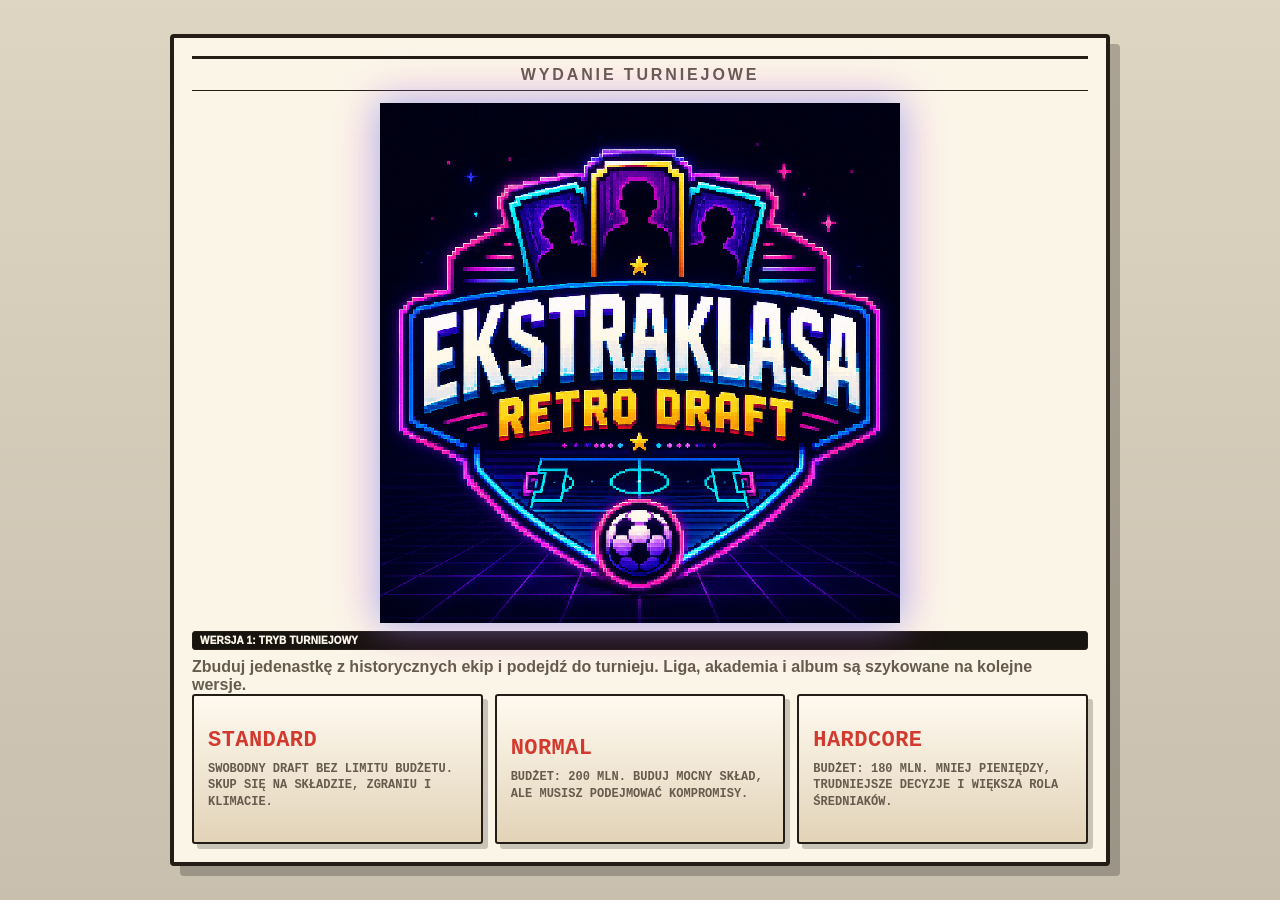
<file: index.html>
﻿<!doctype html><html lang="pl"><head><meta charset="utf-8"><meta name="viewport" content="width=device-width,initial-scale=1"><title>Ekstraklasa Retro Draft+</title><style>
:root{--bg:#0b1017;--p:#151d28;--p2:#101721;--l:#304052;--t:#f7fbff;--m:#9cafc3;--a:#28e7bd;--g:#ffd166;--r:#ff5570}*{box-sizing:border-box}body{margin:0;font-family:Segoe UI,Tahoma,sans-serif;background:radial-gradient(circle at 20% 0%,#28e7bd28,transparent 32%),linear-gradient(#121a26,#070a0f);color:var(--t)}.app{max-width:1440px;margin:auto;padding:18px;display:grid;gap:16px}header{display:flex;justify-content:space-between;align-items:end;gap:14px;flex-wrap:wrap;border-bottom:1px solid #fff2;padding-bottom:14px}h1{margin:0;font-size:clamp(30px,4vw,54px);text-transform:uppercase;line-height:.95}.sub{color:var(--m);font-weight:700;margin-top:8px}.actions{display:flex;gap:10px;flex-wrap:wrap}select,button{background:#111a24;color:var(--t);border:1px solid var(--l);border-radius:8px;padding:10px 12px;font-weight:900;cursor:pointer}button.primary{background:var(--a);color:#04110e;border-color:var(--a)}button.warn{background:var(--g);color:#1b1300;border-color:var(--g)}button.danger{background:var(--r);border-color:var(--r)}button.disabled{opacity:.4;cursor:not-allowed}.layout{display:grid;grid-template-columns:300px minmax(430px,1fr)330px;gap:16px}.panel{background:#151d28ee;border:1px solid #fff2;border-radius:8px;padding:14px;box-shadow:0 18px 38px #0006}.panel h2{margin:0 0 12px;font-size:16px;color:var(--a);text-transform:uppercase}.stats{display:grid;grid-template-columns:1fr 1fr;gap:10px;margin-bottom:12px}.box,.stat,.challenge,.rowbox{background:var(--p2);border:1px solid var(--l);border-radius:8px;padding:10px;margin-bottom:8px}.label{color:var(--m);font-size:11px;text-transform:uppercase;font-weight:900}.val{font-size:26px;font-weight:950;color:var(--a)}.gold{color:var(--g)}.red{color:var(--r)}.pitch{min-height:790px;background:linear-gradient(90deg,#fff1 1px,transparent 1px),repeating-linear-gradient(0deg,#176a36,#176a36 92px,#11552b 92px,#11552b 184px);background-size:80px 80px,auto;border:3px solid #fffd;border-radius:8px;position:relative;overflow:hidden;padding:18px 12px;display:flex;flex-direction:column;justify-content:space-evenly;box-shadow:inset 0 0 120px #0005}.pitch:before{content:"";position:absolute;left:-5%;top:50%;width:110%;height:2px;background:#fffb}.pitch:after{content:"";position:absolute;left:50%;top:50%;width:138px;height:138px;transform:translate(-50%,-50%);border:2px solid #fffb;border-radius:50%}.row{display:flex;justify-content:space-around;gap:8px;z-index:2}.card{width:108px;height:158px;border-radius:8px;border:2px dashed #ffffff59;background:#090d13d1;display:flex;flex-direction:column;align-items:center;justify-content:center;text-align:center;padding:8px;cursor:pointer;transition:.18s;position:relative}.card:hover{transform:translateY(-5px);border-color:var(--a)}.card.filled{border-style:solid}.bronze{background:linear-gradient(135deg,#8a5831,#c68a55,#6c4325)!important;color:#120a05}.silver{background:linear-gradient(135deg,#aeb7c2,#f7fafc,#7e8996)!important;color:#0a0d10}.goldbg{background:linear-gradient(135deg,#bb861d,#fff0a3,#a36b0f)!important;color:#130d00}.icon{background:linear-gradient(135deg,#c9ffff,#fff,#7ce7dc,#37b7ff)!important;color:#031111}.youth{background:linear-gradient(135deg,#103b35,#28e7bd,#c8fff2)!important;color:#031111}.ovr{font-size:28px;font-weight:950}.name{font-size:11px;font-weight:950;min-height:34px;display:flex;align-items:center;justify-content:center;text-transform:uppercase}.meta{font-size:10px;font-weight:800;opacity:.8}.avatar{width:46px;height:54px;position:relative;margin:2px auto 4px;image-rendering:pixelated}.avatar:before{content:"";position:absolute;left:14px;top:2px;width:18px;height:18px;background:#f0c59a;box-shadow:0 18px 0 #1d2c3a,0 26px 0 #1d2c3a,0 34px 0 #1d2c3a,-10px 22px 0 #1d2c3a,10px 22px 0 #1d2c3a,-16px 32px 0 #1d2c3a,16px 32px 0 #1d2c3a;border-radius:2px}.avatar:after{content:"";position:absolute;left:10px;top:0;width:26px;height:8px;background:#22170f;box-shadow:4px 10px 0 -2px #111,-4px 10px 0 -2px #111}.avatar.pom:before{box-shadow:0 18px 0 #1c6bff,0 26px 0 #1c6bff,0 34px 0 #1c6bff,-10px 22px 0 #1c6bff,10px 22px 0 #1c6bff,-16px 32px 0 #1c6bff,16px 32px 0 #1c6bff}.avatar.nap:before{box-shadow:0 18px 0 #d52b2b,0 26px 0 #d52b2b,0 34px 0 #d52b2b,-10px 22px 0 #d52b2b,10px 22px 0 #d52b2b,-16px 32px 0 #d52b2b,16px 32px 0 #d52b2b}.avatar.obr:before{box-shadow:0 18px 0 #f6c542,0 26px 0 #f6c542,0 34px 0 #f6c542,-10px 22px 0 #f6c542,10px 22px 0 #f6c542,-16px 32px 0 #f6c542,16px 32px 0 #f6c542}.avatar.br:before{box-shadow:0 18px 0 #21b36b,0 26px 0 #21b36b,0 34px 0 #21b36b,-10px 22px 0 #21b36b,10px 22px 0 #21b36b,-16px 32px 0 #21b36b,16px 32px 0 #21b36b}.avatar:before{background:var(--skin,#f0c59a);box-shadow:0 18px 0 var(--shirt,#1d2c3a),0 26px 0 var(--shirt,#1d2c3a),0 34px 0 var(--shirt,#1d2c3a),-10px 22px 0 var(--shirt,#1d2c3a),10px 22px 0 var(--shirt,#1d2c3a),-16px 32px 0 var(--shirt,#1d2c3a),16px 32px 0 var(--shirt,#1d2c3a)}.avatar:after{background:var(--hair,#22170f)}.avatar.beard:after{box-shadow:4px 10px 0 -2px #111,-4px 10px 0 -2px #111,0 18px 0 -3px var(--hair,#22170f)}.avatar.moustache:after{box-shadow:4px 10px 0 -2px #111,-4px 10px 0 -2px #111,0 15px 0 -4px var(--hair,#22170f)}.empty{font-size:19px;font-weight:950}.hint{color:#ffffff70;font-size:11px;font-weight:900}.challenge.ok{border-color:#28e7bdcc;background:#28e7bd16}.ct{font-weight:950;font-size:13px}.cd{color:var(--m);font-size:12px;margin-top:4px;line-height:1.35}.bar{height:6px;background:#263241;border-radius:99px;overflow:hidden;margin-top:7px}.bar span{display:block;height:100%;background:var(--a)}.career-actions{display:grid;grid-template-columns:1fr 1fr;gap:8px}.mini-list{display:grid;gap:8px}.event{border-color:#ffd16699;background:#2a220f}.album-grid{display:grid;grid-template-columns:repeat(auto-fill,minmax(150px,1fr));gap:10px;text-align:left}.album-card{border:1px solid var(--l);border-radius:8px;background:var(--p2);padding:10px}.album-card.locked{opacity:.45;filter:grayscale(1)}.album-card strong{display:block;font-size:12px;text-transform:uppercase}.bench{display:grid;grid-template-columns:repeat(5,1fr);gap:8px}.bench-card{min-height:96px;background:var(--p2);border:1px solid var(--l);border-radius:8px;padding:8px;text-align:center}.bench-card button{padding:6px 8px;margin-top:5px;font-size:11px}.event-alert{position:sticky;top:8px;z-index:5;border:2px solid var(--g);box-shadow:0 0 18px #ffd16644}.modal{display:none;position:fixed;inset:0;background:#05080ceb;z-index:100;align-items:center;justify-content:center;padding:18px}.modal-content{width:min(980px,100%);max-height:92vh;overflow:auto;background:#141b25;border:1px solid var(--a);border-radius:8px;padding:18px;text-align:center;box-shadow:0 24px 80px #0009}.choices{display:grid;grid-template-columns:repeat(5,minmax(130px,1fr));gap:12px;margin:16px 0}.choice{min-height:220px;border-radius:8px;border:2px solid var(--l);background:#202938;padding:10px;cursor:pointer;display:flex;flex-direction:column;justify-content:space-between}.choice:hover:not(.disabled){transform:translateY(-5px);border-color:var(--a)}.disabled{opacity:.38;cursor:not-allowed;filter:grayscale(1)}.tag{display:inline-flex;border:1px solid currentColor;border-radius:99px;padding:2px 5px;font-size:9px;font-weight:950;margin:2px}.cost{background:#000b;color:var(--g);border-radius:6px;padding:5px;font-size:12px;font-weight:950}.table-row{display:flex;justify-content:space-between;gap:8px;background:var(--p2);border:1px solid var(--l);border-radius:8px;padding:9px;margin-bottom:8px;font-size:12px}.pill{border:1px solid var(--l);border-radius:99px;padding:3px 7px;color:var(--m);font-size:10px;font-weight:950}.score{font-size:46px;font-weight:950;color:var(--g);margin:8px 0}@media(max-width:1100px){.layout{grid-template-columns:1fr}.choices{grid-template-columns:repeat(2,1fr)}}@media(max-width:620px){.app{padding:10px}.card{width:82px;height:134px;padding:5px}.ovr{font-size:22px}.name{font-size:9px}.pitch{min-height:640px;padding-inline:6px}.choices{grid-template-columns:1fr}}
.card-badges{display:grid;grid-template-columns:repeat(3,1fr);gap:3px;width:100%;margin:3px 0}.badge-tile{font-size:8px;font-weight:950;border:1px solid currentColor;background:#0006;border-radius:2px;padding:2px 1px;white-space:nowrap;overflow:hidden;text-overflow:ellipsis;color:#f7fbff;text-shadow:1px 1px 0 #000}.choice .card-badges{grid-template-columns:repeat(3,1fr);margin-top:6px}.bench-card .card-badges{margin:6px 0}.retro-note{font-family:"Courier New",monospace}.panel,.box,.stat,.challenge,.rowbox,.choice,.card,.bench-card,.album-card,.table-row,.modal-content{border-radius:2px;box-shadow:4px 4px 0 #0008}.panel{background:#151d28f2;border:2px solid #304052}.panel h2{background:#0b1017;border:1px solid var(--l);padding:6px 8px;color:var(--g);letter-spacing:0}.stat,.box,.challenge,.rowbox{background:linear-gradient(135deg,#101721 0 48%,#0b1017 48% 52%,#101721 52%);border-width:2px}select,button{border-radius:2px;box-shadow:3px 3px 0 #0008;text-transform:uppercase;font-family:"Courier New",monospace}.choice,.card,.bench-card{image-rendering:pixelated}.choice{border-width:3px;background:linear-gradient(180deg,#263449,#141c27)}.choice .name,.card .name{min-height:24px}.pitch{border-radius:2px;border-width:4px}.tag,.cost,.pill{border-radius:2px}.start-screen{position:fixed;inset:0;z-index:200;background:linear-gradient(180deg,#080c12,#101721 45%,#05070a);display:flex;align-items:center;justify-content:center;padding:18px}.start-window{width:min(940px,100%);border:4px solid var(--a);background:#111a24;box-shadow:10px 10px 0 #000b;padding:18px}.start-grid{display:grid;grid-template-columns:repeat(3,1fr);gap:12px}.mode-tile{min-height:150px;text-align:left;border:3px solid var(--l);background:linear-gradient(135deg,#1b2636,#0b1017);padding:14px;box-shadow:5px 5px 0 #0008}.mode-tile strong{display:block;color:var(--g);font-size:18px;margin-bottom:8px}.mode-tile:hover{border-color:var(--a);transform:translateY(-3px)}.game-hidden{display:none}.season-hud{display:grid;grid-template-columns:repeat(5,1fr);gap:10px}.window-grid{display:grid;grid-template-columns:300px minmax(430px,1fr)330px;gap:16px}.window-tabs{display:flex;gap:8px;flex-wrap:wrap}.window-tabs button{padding:8px 10px}.window-page{display:block}.dev-log{max-height:160px;overflow:auto}.season-ended{border-color:var(--g)!important;background:#2a220f!important}@media(max-width:1100px){.window-grid,.start-grid,.season-hud{grid-template-columns:1fr}.window-page{margin-bottom:12px}}.team-list{display:block!important;text-align:left}.draft-drawn{border:4px solid #d8ceb5;background:#f7f2e4;color:#151515;box-shadow:5px 5px 0 #c9bea0;margin:10px 0 14px;padding:18px}.draft-drawn .code{font-size:20px;font-weight:950;color:#555;margin-right:8px}.draft-drawn .team{font-size:34px;font-weight:950;color:#111}.draft-drawn .era{font-size:28px;font-weight:950;color:#e33b2f}.draft-actions{display:grid;grid-template-columns:1fr 1fr;gap:10px;margin:10px 0 16px}.player-list{border:3px solid #d8ceb5;background:#fff;color:#111;max-height:460px;overflow:auto}.player-row{display:grid;grid-template-columns:52px 1fr 64px 54px;align-items:center;gap:8px;padding:11px 14px;border-bottom:1px solid #d8ceb5;cursor:pointer}.player-row:hover{background:#fff0bd}.player-row .nr{color:#777;font-weight:950}.player-row .pn{font-weight:950;font-size:19px}.player-row .role{font-size:13px;color:#46555f}.player-row .po{font-size:27px;font-weight:950}.draft-meta{display:flex;gap:6px;flex-wrap:wrap;margin-top:6px}.draft-meta span{border:1px solid #998f77;padding:2px 5px;font-size:10px;font-weight:950}.player-row.disabled{opacity:.35;pointer-events:none}.modal-content.team-draft{background:#efe6d0;border-color:#d8ceb5}.statline{display:grid;grid-template-columns:repeat(6,1fr);gap:3px;margin-top:6px}.statline span{background:#0002;border:1px solid #998f77;padding:2px 3px;font-size:9px;font-weight:950;text-align:center}.card .statline,.bench-card .statline{grid-template-columns:repeat(3,1fr);width:100%}.card .statline span,.bench-card .statline span{font-size:7px;padding:1px}.price-chip{background:#111;color:#ffd166;border:1px solid #998f77;padding:3px 6px;font-weight:950}.bad-pos{color:#d33;font-weight:950;font-size:10px}.manager-bonus{border-color:var(--a)!important;background:#0b221d!important}.card-cost{background:#000b;color:#ffd166;border:1px solid #ffd16666;padding:2px 5px;font-size:9px;font-weight:950;margin:2px 0}.card{width:112px;height:150px;padding:8px 7px;justify-content:flex-start;gap:3px;overflow:hidden}.card.filled{border:2px solid #f7fbff99;background:#f5f0dc!important;color:#10151d;box-shadow:4px 4px 0 #0009, inset 0 0 0 3px #ffffff55}.card.filled.bronze{background:#b87945!important}.card.filled.silver{background:#dfe5eb!important}.card.filled.goldbg{background:#f2d46b!important}.card.filled.icon{background:#dff8f4!important}.card-top{width:100%;display:flex;align-items:center;justify-content:space-between;font-weight:950;line-height:1}.card-pos{background:#111a24;color:#f7fbff;border:1px solid #0006;padding:3px 5px;font-size:11px}.card-ovr{font-size:30px;color:#080b10;text-shadow:none}.card-name{width:100%;min-height:26px;display:flex;align-items:center;justify-content:center;font-size:12px;font-weight:950;text-transform:uppercase;line-height:1.05;word-break:break-word;color:#080b10}.card-sub{width:100%;font-size:9px;font-weight:950;color:#394352;background:#ffffff70;border:1px solid #0002;padding:2px 3px;white-space:nowrap;overflow:hidden;text-overflow:ellipsis}.card.filled .avatar{width:50px;height:50px;margin:1px auto 0;transform:scale(1.04)}.card-footer{margin-top:auto;width:100%;display:flex;justify-content:center}.card-footer span{background:#111a24;color:#ffd166;border:1px solid #0008;padding:3px 8px;font-size:11px;font-weight:950}.card.filled .statline,.card.filled .card-badges,.card.filled .card-cost{display:none}.bench-card .card-badges{display:grid}.bench-card .avatar{width:38px;height:42px}.empty{font-size:18px}.hint{font-size:10px}@media(max-width:620px){.card{width:86px;height:132px;padding:6px 5px}.card-ovr{font-size:24px}.card-name{font-size:10px;min-height:24px}.card-sub{font-size:8px}.card.filled .avatar{width:42px;height:42px}}
.card{width:118px;height:166px;padding:8px;justify-content:flex-start;gap:0;overflow:hidden;border-radius:11px;position:relative;font-family:Segoe UI,Tahoma,sans-serif;letter-spacing:0}.card:before{content:"";position:absolute;inset:8px;border:2px dashed #dbe4ec99;border-radius:8px;pointer-events:none}.card:not(.filled){background:linear-gradient(180deg,#13202d,#07101a)!important;border:2px solid #26384b;box-shadow:5px 7px 0 #020407, inset 0 0 22px #ffffff0b;color:#f8fbff}.card:not(.filled):after{content:"";position:absolute;left:26px;right:26px;bottom:12px;height:42px;border:3px solid #ffffff12;border-bottom:0;border-radius:70px 70px 0 0}.card:not(.filled) .empty{margin-top:28px;font-size:30px;font-weight:1000;color:#fff;text-shadow:0 3px 0 #0009}.card:not(.filled) .hint{font-size:15px;color:#ffffff75;font-weight:1000;margin-top:10px}.card.filled{border:0;background:#eef2f5!important;color:#070b10;box-shadow:5px 7px 0 #020407, inset 0 0 0 4px #ffffff, inset 0 0 0 8px #d5dbe1}.card.filled:before{inset:9px;border:2px solid #ffffffaa;border-radius:7px;box-shadow:inset 0 0 0 2px #cbd2d8}.card.filled.rare{background:#eef5ff!important;box-shadow:5px 7px 0 #020407, inset 0 0 0 4px #1d78ff, inset 0 0 0 8px #8ec2ff}.card.filled.special{background:#effaf1!important;box-shadow:5px 7px 0 #020407, inset 0 0 0 4px #2bbb63, inset 0 0 0 8px #98e3a9}.card-ribbon{position:absolute;top:0;left:50%;transform:translateX(-50%);min-width:70px;padding:3px 8px 4px;background:#8a8f95;color:#fff;font-size:10px;font-weight:1000;text-align:center;clip-path:polygon(10% 0,90% 0,100% 100%,0 100%);z-index:2}.card.filled.rare .card-ribbon{background:#145de0}.card.filled.special .card-ribbon{background:#208845}.card-ovr{margin-top:24px;font-size:33px;font-weight:1000;line-height:.9;color:#05080c;text-shadow:0 2px 0 #fff}.card-nameplate{margin-top:auto;width:100%;min-height:35px;background:linear-gradient(180deg,#f4f5f7,#d5d9de);border:2px solid #ffffffb5;box-shadow:inset 0 0 0 2px #c1c7ce;display:flex;align-items:center;justify-content:center;padding:3px 5px;z-index:2}.card.filled.rare .card-nameplate{background:linear-gradient(180deg,#07162b,#03101f);box-shadow:inset 0 0 0 2px #1670ff;color:#fff}.card.filled.special .card-nameplate{background:linear-gradient(180deg,#073a1d,#031f10);box-shadow:inset 0 0 0 2px #25b65f;color:#fff}.card-name{font-size:13px;font-weight:1000;line-height:1;text-transform:uppercase;text-align:center;word-break:break-word;letter-spacing:0}.card-sub,.card-pos,.card-footer,.card-badges,.card-cost,.card .statline{display:none!important}.card.filled .avatar{width:60px;height:63px;margin:10px auto 0;transform:scale(1.12);z-index:1}.card.filled .avatar:before{left:18px;top:4px;width:20px;height:20px;box-shadow:0 20px 0 var(--shirt,#1d2c3a),0 29px 0 var(--shirt,#1d2c3a),0 38px 0 var(--shirt,#1d2c3a),-11px 25px 0 var(--shirt,#1d2c3a),11px 25px 0 var(--shirt,#1d2c3a),-18px 37px 0 var(--shirt,#1d2c3a),18px 37px 0 var(--shirt,#1d2c3a)}.card.filled .avatar:after{left:14px;top:1px;width:28px;height:9px}.bench-card .card-badges{display:grid!important}.bench-card .avatar{width:38px;height:42px}.bronze,.silver,.goldbg,.icon,.youth{background:unset!important;color:unset}@media(max-width:620px){.card{width:92px;height:142px;padding:7px}.card:not(.filled) .empty{font-size:24px;margin-top:24px}.card:not(.filled) .hint{font-size:12px}.card-ovr{font-size:27px;margin-top:21px}.card.filled .avatar{width:48px;height:50px;margin-top:8px}.card-nameplate{min-height:30px}.card-name{font-size:10px}.card-ribbon{font-size:8px;min-width:58px}}

.card.filled{gap:2px}.card-ovr{margin-top:23px;font-size:31px}.card.filled .avatar{width:42px;height:45px;margin:7px auto 3px;transform:scale(.86);transform-origin:center top}.card.filled .avatar:before{left:12px;top:3px;width:16px;height:16px;box-shadow:0 16px 0 var(--shirt,#1d2c3a),0 23px 0 var(--shirt,#1d2c3a),0 30px 0 var(--shirt,#1d2c3a),-9px 20px 0 var(--shirt,#1d2c3a),9px 20px 0 var(--shirt,#1d2c3a),-14px 29px 0 var(--shirt,#1d2c3a),14px 29px 0 var(--shirt,#1d2c3a)}.card.filled .avatar:after{left:9px;top:0;width:22px;height:7px}.card-nameplate{min-height:34px;margin-top:2px}.card-name{font-size:12px;line-height:1.02}.card-ribbon{padding-top:2px;padding-bottom:3px}@media(max-width:620px){.card-ovr{font-size:25px;margin-top:20px}.card.filled .avatar{width:34px;height:37px;margin:5px auto 2px;transform:scale(.82)}.card.filled .avatar:before{left:10px;top:3px;width:14px;height:14px;box-shadow:0 14px 0 var(--shirt,#1d2c3a),0 20px 0 var(--shirt,#1d2c3a),0 26px 0 var(--shirt,#1d2c3a),-8px 18px 0 var(--shirt,#1d2c3a),8px 18px 0 var(--shirt,#1d2c3a),-12px 25px 0 var(--shirt,#1d2c3a),12px 25px 0 var(--shirt,#1d2c3a)}.card.filled .avatar:after{left:8px;width:18px;height:6px}.card-nameplate{min-height:29px}.card-name{font-size:10px}}

.brand-logo{display:block;image-rendering:pixelated;filter:drop-shadow(0 0 16px #22d7ff66) drop-shadow(0 0 22px #ff2bd666)}.start-logo{width:min(520px,92%);margin:0 auto 8px}.header-brand{display:flex;align-items:center;gap:14px}.header-logo{width:118px;max-height:86px;object-fit:contain;flex:0 0 auto}.start-window h1.logo-hidden,.header-brand h1.logo-hidden{position:absolute;width:1px;height:1px;overflow:hidden;clip:rect(0 0 0 0)}@media(max-width:720px){.header-brand{align-items:flex-start}.header-logo{width:86px}.start-logo{width:min(390px,96%)}}

.event-card{display:grid;grid-template-columns:42px 132px minmax(170px,1.1fr) minmax(220px,1.4fr) 128px 128px;gap:12px;align-items:start;text-align:left;background:#f8f8fb;color:#16181d;border:2px solid #e6e6ef;box-shadow:4px 4px 0 #0005;padding:12px;margin:6px 0}.event-card .ev-no{font-weight:900;color:#3b3d45}.event-card .ev-cat{display:inline-flex;width:max-content;max-width:130px;border-radius:999px;background:#ebe7ff;color:#4d399c;padding:4px 10px;font-size:11px;font-weight:900;white-space:nowrap}.event-card .ev-title{font-size:15px;font-weight:1000;line-height:1.15;text-transform:uppercase;color:#101217}.event-card .ev-desc{font-size:13px;line-height:1.35;color:#3f4148}.event-card .ev-plus{font-size:13px;font-weight:900;color:#08795c}.event-card .ev-minus{font-size:13px;font-weight:900;color:#a33a22}.modal-content .event-card{grid-template-columns:38px 124px 1fr;max-width:760px;margin:10px auto}.modal-content .event-card .ev-desc{grid-column:3}.modal-content .event-card .ev-plus{grid-column:3}.modal-content .event-card .ev-minus{grid-column:3}.event .event-card{margin:0}.event-alert .event-card{border-color:#ffd166}@media(max-width:900px){.event-card{grid-template-columns:38px 1fr;gap:8px}.event-card .ev-cat,.event-card .ev-title,.event-card .ev-desc,.event-card .ev-plus,.event-card .ev-minus{grid-column:2}.modal-content .event-card{grid-template-columns:38px 1fr}.modal-content .event-card .ev-desc,.modal-content .event-card .ev-plus,.modal-content .event-card .ev-minus{grid-column:2}}
.ev-joke{display:block;margin-top:7px;color:#6d4b00;font-weight:800;font-style:italic}.event-choices{display:grid;gap:9px;margin:10px 0 4px}.event-choices button{text-align:left;white-space:normal;line-height:1.28}.event-choices span{display:block;margin:4px 0 6px;color:#c2cfdd;font-weight:700}.modal-content .event-choices{max-width:760px;margin-left:auto;margin-right:auto}.soon{opacity:.42;filter:grayscale(1);cursor:not-allowed!important}.soon-box{opacity:.62;filter:grayscale(.85);border-style:dashed!important}.release-note{border-color:var(--g)!important;background:#2a220f!important;color:#f7fbff}.v1-nav{padding:10px 14px}.challenge-rule{border-color:var(--g)!important;background:#2a220f!important;color:#fff}.manager-required{border:2px solid var(--g);box-shadow:0 0 0 2px #ffd16633,3px 3px 0 #0008}.manager-prompt{border-color:var(--g)!important;background:#2a220f!important;color:#fff}.top-tournament{width:100%;margin-bottom:10px;font-size:15px}.card.filled .card-nameplate{display:flex!important;position:relative;z-index:5;margin-top:0;min-height:38px;background:#07111d!important;color:#fff!important;border:2px solid #fff!important;box-shadow:0 2px 0 #000,inset 0 0 0 2px #1d78ff}.card.filled .card-name{display:flex!important;color:#fff!important;text-shadow:0 2px 0 #000;font-size:13px;line-height:1.02;max-width:100%;overflow:hidden}.card.filled .avatar{margin-bottom:0!important}.card.filled .card-ovr{margin-top:21px}@media(max-width:640px){.modal-content{width:calc(100vw - 18px)!important;max-width:100%!important;max-height:88vh;overflow:auto;padding:14px}.modal-content h2{font-size:20px;line-height:1.15}.modal-content .pill{font-size:10px;padding:4px 7px}.modal-content .event-card{grid-template-columns:1fr!important;gap:8px;padding:10px}.modal-content .event-card .ev-no,.modal-content .event-card .ev-cat,.modal-content .event-card .ev-title,.modal-content .event-card .ev-desc,.modal-content .event-card .ev-plus,.modal-content .event-card .ev-minus{grid-column:1!important}.event-card .ev-title{font-size:14px}.event-card .ev-desc{font-size:12px}.event-choices button{padding:10px;font-size:12px}.event-choices .ev-plus,.event-choices .ev-minus{font-size:11px}.modal-content>button:last-child{position:sticky;bottom:0;width:100%;margin-top:10px}}</style></head><body><style id="retro-newspaper-skin">
/* Retro newspaper skin: visual-only overrides, game logic stays untouched. */
:root{--paper:#efe5d1;--paper-2:#fbf5e8;--paper-3:#e2d3b8;--ink:#17130f;--ink-soft:#665b4d;--news-line:#231d16;--news-line-soft:#cdbf9f;--news-red:#d33a2f;--news-green:#16633d;--news-blue:#175d9c;--news-gold:#d3a432;--news-shadow:5px 5px 0 rgba(23,19,15,.22)}
html,body{background:var(--paper)}
body{color:var(--ink);background:radial-gradient(circle at 20% 20%,rgba(255,255,255,.3),transparent 28%),linear-gradient(90deg,rgba(23,19,15,.035) 1px,transparent 1px),linear-gradient(180deg,rgba(23,19,15,.03) 1px,transparent 1px),var(--paper);background-size:auto,24px 24px,24px 24px,auto}
body:before{content:"";position:fixed;inset:0;z-index:-1;pointer-events:none;opacity:.12;background-image:url("data:image/svg+xml,%3Csvg xmlns='http://www.w3.org/2000/svg' width='140' height='140' viewBox='0 0 140 140'%3E%3Cfilter id='n'%3E%3CfeTurbulence type='fractalNoise' baseFrequency='.82' numOctaves='2' stitchTiles='stitch'/%3E%3C/filter%3E%3Crect width='140' height='140' filter='url(%23n)' opacity='.55'/%3E%3C/svg%3E")}
.app{color:var(--ink)}
header,.panel,.box,.stat,.challenge,.rowbox,.table-row,.modal-content,.event-card,.album-card{background:var(--paper-2)!important;color:var(--ink)!important;border:2px solid var(--news-line)!important;border-radius:3px!important;box-shadow:var(--news-shadow)!important}
header{border-width:0 0 4px!important;background:linear-gradient(180deg,rgba(255,255,255,.45),rgba(255,255,255,0)),var(--paper-2)!important}
.panel h2,h2,.ct,.label,.pill,.tag,.cost,.badge-tile,.mode-tile strong{letter-spacing:.02em}
.panel h2,h2{color:var(--ink)!important;background:transparent!important;border:0!important;border-top:3px solid var(--news-line)!important;border-bottom:1px solid var(--news-line-soft)!important;padding:8px 0 7px!important;text-transform:uppercase}
.sub,.cd,.label,.event-card .ev-desc,.player-row .role{color:var(--ink-soft)!important}
button,select,.btn{min-height:44px;border:2px solid var(--news-line)!important;border-radius:3px!important;background:var(--paper-2)!important;color:var(--ink)!important;box-shadow:3px 3px 0 rgba(23,19,15,.28)!important;text-transform:uppercase}
button:hover,.mode-tile:hover,.player-row:hover{filter:brightness(.98);transform:translateY(-1px)}
button.primary,.primary,.btn-primary,.top-tournament:not(.disabled){background:var(--news-red)!important;color:#fff8e8!important;border-color:var(--news-line)!important}
button.warn,.warn{background:var(--news-gold)!important;color:var(--ink)!important}
button.danger,.danger{background:var(--ink)!important;color:var(--paper-2)!important}
button.disabled,.disabled,.soon{opacity:.48!important;filter:grayscale(.85)!important}
.start-screen{background:linear-gradient(180deg,rgba(23,19,15,.08),rgba(23,19,15,.18)),var(--paper)!important}
.start-window{background:var(--paper-2)!important;color:var(--ink)!important;border:4px solid var(--news-line)!important;border-radius:4px!important;box-shadow:10px 10px 0 rgba(23,19,15,.25)!important;position:relative}
.start-window:before{content:"WYDANIE TURNIEJOWE";display:block;border-top:3px solid var(--news-line);border-bottom:1px solid var(--news-line);padding:7px 0 6px;margin-bottom:12px;color:var(--ink-soft);font-weight:900;text-align:center;letter-spacing:.18em}
.mode-tile{background:linear-gradient(180deg,#fffaf0,var(--paper-3))!important;color:var(--ink)!important;border:2px solid var(--news-line)!important;border-radius:3px!important;box-shadow:var(--news-shadow)!important}
.mode-tile strong{color:var(--news-red)!important;font-size:22px!important;text-transform:uppercase}
.stats,.season-hud{gap:10px}
.stat .val,.score{color:var(--news-red)!important;text-shadow:none!important}
.val.gold,.gold{color:var(--news-gold)!important}
.pill,.tag,.cost,.price-chip,.badge-tile{background:var(--ink)!important;color:var(--paper-2)!important;border:1px solid var(--news-line)!important;border-radius:3px!important;box-shadow:none!important}
.manager-required,.manager-prompt,.challenge-rule{border-color:var(--news-red)!important;box-shadow:0 0 0 3px rgba(211,58,47,.16),var(--news-shadow)!important}
.pitch{background:linear-gradient(90deg,rgba(23,19,15,.04) 1px,transparent 1px),linear-gradient(180deg,rgba(23,19,15,.04) 1px,transparent 1px),linear-gradient(180deg,#f8f1df,#e4d3b2)!important;background-size:34px 34px,34px 34px,auto!important;border:4px solid var(--news-line)!important;border-radius:4px!important;box-shadow:var(--news-shadow)!important}
.card{border-radius:5px!important;box-shadow:4px 4px 0 rgba(23,19,15,.32)!important}
.card:not(.filled){background:#182331!important;color:#f8f1df!important;border:2px solid #0b121d!important}
.card.filled{background:#fffaf0!important;color:var(--ink)!important;border:3px solid #fff!important;outline:2px solid var(--news-line-soft)}
.card-nameplate{border-radius:2px!important}
.modal{background:rgba(23,19,15,.58)!important}
.modal-content.team-draft,.modal-content{background:var(--paper-2)!important}
.draft-drawn{background:var(--paper-2)!important;color:var(--ink)!important;border:3px solid var(--news-line)!important;border-radius:3px!important;box-shadow:var(--news-shadow)!important}
.draft-drawn .team{color:var(--ink)!important}
.draft-drawn .era{color:var(--news-red)!important}
.player-list{background:#fffdf5!important;color:var(--ink)!important;border:2px solid var(--news-line)!important}
.player-row{border-bottom:1px solid var(--news-line-soft)!important}
.player-row .pn,.player-row .po,.player-row .nr{color:var(--ink)!important}
.event-card .ev-cat{background:#eee7ff!important;color:#3b297c!important}
.event-card .ev-plus{color:#087251!important}
.event-card .ev-minus,.bad-pos{color:var(--news-red)!important}
@media(max-width:700px){body{background-size:auto,18px 18px,18px 18px,auto}.start-window{padding:14px!important}.start-grid{gap:10px}.mode-tile{min-height:124px!important;padding:12px!important}header{gap:10px}button,select{min-height:46px}.panel,.box,.stat,.challenge,.modal-content{box-shadow:3px 3px 0 rgba(23,19,15,.25)!important}}
/* H1 cleanup: hide legacy duplicated panels under the new newspaper/album layout. */
#leagueBtn{display:none!important}
body.mode-standard #manager,body.mode-standard #managerBonusBox,body.mode-standard #managerEventBtn{display:none!important}
body.mode-standard aside[data-window="draft"]>h2:nth-of-type(2),body.mode-standard aside[data-window="draft"]>#challengeBox{display:none!important}
aside[data-window="career"]>div:not(#tourBox),aside[data-window="career"]>button,aside[data-window="career"]>.stats,aside[data-window="career"]>.career-actions,aside[data-window="career"]>.mini-list{display:none!important}
aside[data-window="career"]>h2:not(:first-child){display:none!important}
.card:not(.filled):before{content:""!important;position:absolute!important;inset:9px!important;border:2px dashed rgba(248,241,223,.62)!important;border-radius:7px!important;box-shadow:none!important;pointer-events:none!important}
.card:not(.filled):after{content:"+"!important;position:absolute!important;left:50%!important;right:auto!important;bottom:16px!important;top:auto!important;width:34px!important;height:34px!important;transform:translateX(-50%)!important;border:2px solid rgba(248,241,223,.25)!important;border-radius:50%!important;display:flex!important;align-items:center!important;justify-content:center!important;color:rgba(248,241,223,.72)!important;font-size:26px!important;font-weight:900!important;line-height:1!important;background:transparent!important}
.card:not(.filled) .empty{margin-top:24px!important}
.card:not(.filled) .hint{margin-top:8px!important}
.tournament-hub{display:grid;gap:12px}
.tournament-tile{display:grid;gap:7px;background:var(--paper-2);border:2px solid var(--news-line);box-shadow:var(--news-shadow);padding:12px;color:var(--ink)}
.tournament-tile.featured{border-color:var(--news-red);background:#fff8e8}
.tournament-tile.locked{opacity:.58;filter:grayscale(.65);border-style:dashed}
.tournament-tile .ct{font-size:16px;text-transform:uppercase}
.tournament-tile button{justify-self:start}
.tournament-tile button[disabled]{cursor:not-allowed;opacity:.72}
</style><div id="startScreen" class="start-screen"><div class="start-window"><img class="brand-logo start-logo" src="ekstraklasa-retro-draft-logo.png" alt="Ekstraklasa Retro Draft"><div class="pill">WERSJA 1: TRYB TURNIEJOWY</div><h1 class="logo-hidden">Ekstraklasa Retro Draft</h1><div class="sub">Zbuduj jedenastkę z historycznych ekip i podejdź do turnieju. Liga, akademia i album są szykowane na kolejne wersje.</div><div class="start-grid"><button class="mode-tile" onclick="startGame('standard')"><strong>Standard</strong><span class="cd">Swobodny draft bez limitu budżetu. Skup się na składzie, zgraniu i klimacie.</span></button><button class="mode-tile" onclick="startGame('budget')"><strong>Normal</strong><span class="cd">Budżet: 200 mln. Buduj mocny skład, ale musisz podejmować kompromisy.</span></button><button class="mode-tile" onclick="startGame('hardcore')"><strong>Hardcore</strong><span class="cd">Budżet: 180 mln. Mniej pieniędzy, trudniejsze decyzje i większa rola średniaków.</span></button></div></div></div><div id="gameApp" class="app game-hidden"><header><div class="header-brand"><img class="brand-logo header-logo" src="ekstraklasa-retro-draft-logo.png" alt="Ekstraklasa Retro Draft"><div><h1 class="logo-hidden">Ekstraklasa Retro Draft</h1><div class="sub">Historyczne ekipy, reprezentacje, średni ligowcy, losowe wyzwania i turniej od fazy grupowej.</div></div></div><div class="actions"><select id="mode" onchange="newRun()"><option value="standard">Tryb standardowy</option><option value="budget">Tryb normal 200M</option><option value="hardcore">Tryb hardcore 180M</option></select><select id="formation" onchange="changeFormation()"><option>4-3-3</option><option>4-4-2</option><option>3-5-2</option><option>4-2-3-1</option><option>5-3-2</option></select><select id="manager" class="manager-required" onchange="managerChanged()"><option value="neutral">WYBIERZ TRENERA - OBOWIĄZKOWE</option><option value="gorski">Kazimierz Górski</option><option value="smuda">Franciszek Smuda</option><option value="kasperczak">Henryk Kasperczak</option><option value="nawalka">Adam Nawałka</option><option value="probierz">Michał Probierz</option></select><button class="primary" onclick="newGame()">Nowa gra</button></div></header><div class="panel v1-nav"><div class="window-tabs"><button onclick="showWindow('draft')">Draft</button><button onclick="showWindow('career')">Turnieje</button><button class="soon" onclick="soon('Album kolekcjonera')">Album - wkrótce</button><button onclick="showStart()">Menu</button></div></div><main class="layout window-grid"><aside class="panel window-page" data-window="draft"><button id="sim" class="warn disabled top-tournament" onclick="startTournament()">Zagraj turniej</button><h2>Skład</h2><div class="stats"><div class="stat"><div class="label">Średnia OVR</div><div id="teamOvr" class="val">0</div></div><div class="stat"><div class="label">Zgranie</div><div id="teamChem" class="val">0</div></div><div class="stat" id="budgetStat"><div class="label">Budżet</div><div id="budget" class="val gold">bez limitu</div></div><div class="stat"><div class="label">Rerolle</div><div id="rerolls" class="val">3</div></div></div><button id="leagueBtn" class="primary soon" onclick="soon('Liga legend ESA')">Liga legend ESA - wkrótce</button><div id="managerBonusBox" class="box manager-bonus"></div><button id="managerEventBtn" class="warn" onclick="drawManagerEvent()">Zdarzenie trenera</button><div style="height:12px"></div><h2>Losowe wyzwania - 2 z 3 poza standardem</h2><div id="challengeBox"></div></aside><section class="window-page" data-window="draft"><div id="pitch" class="pitch"></div></section><aside class="panel window-page" data-window="career"><h2>Turniej</h2><div id="tourBox" class="box">Skompletuj jedenastkę. Turniej: 3 mecze grupowe, półfinał i finał.</div><div style="height:14px"></div><h2>Akademia i juniorzy</h2><div class="box soon-box"><div class="ct">Dostępne wkrótce</div><div class="cd">Rozwój juniorów, trening graczy i kariera 10 sezonów wrócą po publikacji pierwszej wersji turniejowej.</div></div><div class="stats soon-box"><div class="stat"><div class="label">Punkty kariery</div><div id="careerXp" class="val">0</div></div><div class="stat"><div class="label">Akademia</div><div id="academyLvl" class="val gold">1</div></div></div><div class="career-actions"><button class="soon" onclick="soon('Rozwój akademii')">Rozwiń akademię - wkrótce</button><button class="soon" onclick="soon('Skauting juniorów')">Skautuj juniora - wkrótce</button><button class="soon" onclick="soon('Trening gracza')">Trening - wkrótce</button></div><div id="youthBox" class="mini-list"></div><div style="height:14px"></div><h2>Zdarzenie losowe</h2><div id="eventBox" class="box event">Przed turniejem możesz wylosować jedno zdarzenie. Czasem pomaga, czasem boli.</div><button class="danger disabled" id="eventBtn" onclick="drawEvent()" disabled>Zdarzenie automatyczne</button><div style="height:14px"></div><button class="primary soon" onclick="soon('Album kolekcjonera')">Album kolekcjonera - wkrótce</button><div style="height:14px"></div><h2>Pomysły na rozwój</h2><div class="box">Tryb kariery: sezony, sponsorzy, reputacja klubu i kontrakty juniorów.</div><div class="box">Więcej zdarzeń: kontuzje, premie, afery organizacyjne, derby, presja mediów.</div><div class="box">Karty specjalne: Kapitan, Derby Hero, Joker z ławki, Młody Talent, Król Strzelców.</div><div class="box">Album z nagrodami za komplety klubowe, dekady i reprezentacje.</div></aside></main></div><div id="draftModal" class="modal"><div class="modal-content"><h2 id="draftTitle">Wybierz zawodnika</h2><div id="choices" class="choices"></div><button id="rerollBtn" class="danger" onclick="rerollChoices()">Wymień pulę</button> <button onclick="closeDraft()">Zamknij</button></div></div><div id="albumModal" class="modal"><div class="modal-content"><h2>Album kolekcjonera</h2><div id="albumStats" class="cd"></div><div id="albumGrid" class="album-grid"></div><button onclick="closeAlbum()">Zamknij</button></div></div><div id="eventModal" class="modal"><div class="modal-content" style="max-width:620px;border-color:var(--g)"><div id="eventType" class="pill">ZDARZENIE</div><h2 id="eventName">Zdarzenie losowe</h2><p id="eventDesc" class="cd"></p><button class="warn" onclick="closeEventModal()">OK</button></div></div><div id="matchModal" class="modal"><div class="modal-content" style="max-width:560px;border-color:var(--g)"><div id="stage" class="pill">Faza grupowa</div><h2 id="opp">Przeciwnik</h2><div id="score" class="score">0 : 0</div><div id="scorers" class="cd"></div><p id="details" class="cd"></p><button id="nextBtn" class="warn" onclick="nextTournamentStage()">Następny mecz</button><button id="endBtn" onclick="closeMatchModal()">Zamknij</button></div></div><script>

function normalizeName(value){return String(value||'').replace(/[\u0142\u0141]/g,'l').replace(/[\u0105\u0104]/g,'a').replace(/[\u0107\u0106]/g,'c').replace(/[\u0119\u0118]/g,'e').replace(/[\u0144\u0143]/g,'n').replace(/[\u00f3\u00d3]/g,'o').replace(/[\u015b\u015a]/g,'s').replace(/[\u017a\u0179\u017c\u017b]/g,'z').normalize('NFD').replace(/[\u0300-\u036f]/g,'').toLowerCase().trim()}
function plTxt(value){let text=String(value==null?'':value);const fixes=[['??','?'],['??','?'],['??','?'],['??','?'],['??','?'],['??','?'],['??','?'],['??','?'],['??','?'],['??','?'],['??','?'],['??','?'],['??','?'],['??','?'],['??','?'],['??','?'],['??','?'],['??','?'],['??','?'],['??','?'],['???','?'],['???','?'],['?','']];fixes.forEach(([a,b])=>{text=text.split(a).join(b)});return text}
const GAME_MODES={standard:{id:'standard',name:'Standard',budgetMode:false,startingBudget:null},budget:{id:'budget',name:'Normal',budgetMode:true,startingBudget:200},hardcore:{id:'hardcore',name:'Hardcore',budgetMode:true,startingBudget:180}};
function gameMode(){return GAME_MODES[mode.value]||GAME_MODES.standard}
function budgetMode(){return !!gameMode().budgetMode}
function startingBudget(){return gameMode().startingBudget}
function getBasePriceByOvr(ovr){ovr=Number(ovr||60);if(ovr>=92)return 78;if(ovr>=89)return 62;if(ovr>=86)return 48;if(ovr>=83)return 36;if(ovr>=80)return 26;if(ovr>=77)return 18;if(ovr>=74)return 11;if(ovr>=70)return 6;if(ovr>=66)return 3;return 1}
function cardTypeForPrice(p){let r=p.rarity||p.cardType||rarityFromOvr(p.ovr||60);if(r==='goldbg')return 'gold';if(r==='rare')return 'silver';if(r==='common')return 'bronze';if(r==='ekstraklasa_star'||r==='foreign_star')return 'special';if(r==='foreign_legend'||r==='poland_legend')return 'legend';if(r==='poland_icon')return 'icon';return r}
function calculateCardPrice(player){let p=typeof player==='number'?{ovr:player}:player||{},base=getBasePriceByOvr(p.ovr||60),rarityMultipliers={bronze:.9,silver:.95,gold:1,special:1.1,legend:1.15,icon:1.2},rankMultipliers={none:1,international:1.03,poland_regular:1.05,poland_important:1.08,poland_legend:1.12,poland_icon:1.15},rarity=cardTypeForPrice(p),rank=p.nationalTeamRank||'none',price=Math.round(base*(rarityMultipliers[rarity]||1)*(rankMultipliers[rank]||1));return Math.max(1,price)}
function dataId(value){return normalizeName(value).replace(/[^a-z0-9]+/g,'_').replace(/^_+|_+$/g,'')||'item'}
function uniq(arr){return [...new Set((arr||[]).filter(Boolean))]}
function decadeCodes(label){let t=String(label||'').toLowerCase(),out=[];if(t.includes('60'))out.push('1960s');if(t.includes('70'))out.push('1970s');if(t.includes('80'))out.push('1980s');if(t.includes('90'))out.push('1990s');if(t.includes('00')||t.includes('200'))out.push('2000s');if(t.includes('10')||t.includes('201'))out.push('2010s');if(t.includes('20')||t.includes('202'))out.push('2020s');return out.length?out:['2010s']}
function yearsFromDecades(decades){let nums=(decades||[]).map(d=>parseInt(d,10)).filter(Boolean);return {from:nums.length?Math.min(...nums):2010,to:nums.length?Math.max(...nums)+9:2019}}
function rarityFromOvr(o){return o>=88?'legend':o>=82?'gold':o>=75?'silver':'bronze'}
function posSecondary(pos){return pos==='BR'?['GK']:pos==='OBR'?['SO','BO']:pos==='POM'?['SP','SPO','PP','LP']:['N','SN']}
function polishRank(base){let tags=base.tags||[],n=normalizeName(base.name);if(n.includes('boniek')||n.includes('lewandowski')||n.includes('deyna')||n.includes('lubanski'))return 'poland_icon';if(n.includes('zmuda')||n.includes('lato')||n.includes('szarmach')||n.includes('tomaszewski')||n.includes('mlynarczyk'))return 'poland_legend';if(tags.includes('orzel-nawalki')||n.includes('blaszczykowski')||n.includes('mila')||n.includes('glik'))return 'poland_important';if(tags.includes('reprezentant')||tags.includes('orzel-gorskiego'))return 'poland_regular';return 'none'}
function regionFromNationality(nationality){let n=normalizeName(nationality);if(!n||n==='polska')return 'Polska';if(['bosnia i hercegowina','serbia','chorwacja','czarnogora','slowenia','macedonia','albania'].some(x=>n.includes(x)))return 'Balkany';if(['slowacja','czechy'].some(x=>n.includes(x)))return 'Europa Środkowa';if(['estonia','lotwa','litwa'].some(x=>n.includes(x)))return 'Bałtyk';if(['portugalia','hiszpania','wlochy','wlochy','francja'].some(x=>n.includes(x)))return 'Europa Południowa';if(['brazylia','argentyna','kolumbia','urugwaj'].some(x=>n.includes(x)))return 'Ameryka Południowa';if(['nigeria','kamerun','ghana','senegal'].some(x=>n.includes(x)))return 'Afryka';return 'Zagranica'}
function tagFromClubName(club){let id=dataId(club);const known={lech_poznan:'lechPoznan',wisla_krakow:'wislaKrakow',widzew_lodz:'widzewLodz',slask_wroclaw:'slaskWroclaw',jagiellonia_bialystok:'jagielloniaBialystok',piast_gliwice:'piastGliwice',lechia_gdansk:'lechiaGdansk',legia_warszawa:'legiaWarszawa',gornik_zabrze:'gornikZabrze',pogon_szczecin:'pogonSzczecin',zaglebie_lubin:'zaglebieLubin',rakow_czestochowa:'rakowCzestochowa',gks_katowice:'gksKatowice',polonia_warszawa:'poloniaWarszawa',odra_wodzislaw:'odraWodzislaw',amica_wronki:'amicaWronki',groclin_grodzisk:'groclinGrodzisk',gks_belchatow:'gksBelchatow',korona_kielce:'koronaKielce',cracovia:'cracovia',arka_gdynia:'arkaGdynia',stal_mielec:'stalMielec',lks_lodz:'lksLodz',puszcza_niepolomice:'puszczaNiepolomice',radomiak_radom:'radomiakRadom',termalica:'termalica',podbeskidzie:'podbeskidzie',zaglebie_sosnowiec:'zaglebieSosnowiec'};return known[id]||id}
function defaultRolesForPosition(pos){if(pos==='BR')return ['goalkeeper','shotStopper'];if(pos==='OBR')return ['defender','stopper'];if(pos==='NAP')return ['striker','finisher'];return ['midfielder','linkPlayer']}
function formationRolesFor(pos,roles){let r=roles||[];if(pos==='BR')return ['GK','sweeperKeeper'];if(pos==='OBR')return uniq(['CB','FB',r.includes('defensiveLeader')?'defensiveLeader':null]);if(pos==='NAP')return uniq(['ST','CF',r.includes('pressing')?'pressingForward':null,r.includes('targetMan')?'targetMan':null]);return uniq(['CM','AM',r.includes('winger')?'W':null,r.includes('rozgrywajacy')||r.includes('playmaker')?'playmaker':null])}
function defaultPlaystyleTags(pos,roles){let r=(roles||[]).map(normalizeName),out=[];if(pos==='BR')out.push('reflex','handling','oneOnOne');if(pos==='OBR')out.push('marking','strength','aerial');if(pos==='POM')out.push('passing','vision','tempo');if(pos==='NAP')out.push('finishing','movement','composure');if(r.some(x=>x.includes('rozgrywaj')||x.includes('playmaker')))out.push('playmaker','throughBall','setTempo');if(r.some(x=>x.includes('stale')||x.includes('fragment')))out.push('setPieceTaker');if(r.some(x=>x.includes('kapitan')||x.includes('lider')))out.push('leader');if(r.some(x=>x.includes('skrzydl')||x.includes('winger')))out.push('winger','pace');return uniq(out)}
function defaultClubRanks(clubs,primaryClub,rarity){let out={};(clubs||[]).forEach((c,i)=>out[c]=(c===primaryClub||i===0)?(rarity==='legend'||rarity==='icon'?'legend':'important'):'former');return out}
function defaultClubEras(clubs,decades,primaryClub){let out={};(clubs||[]).forEach(c=>out[c]=c===primaryClub?uniq(decades):uniq(decades).slice(0,1));return out}
function defaultEventTags(data){let out=[];if(data.isForeign)out.push('foreignDressingRoom');if(data.region==='Balkany')out.push('balkanGroup');if(data.region==='Bałtyk')out.push('balticRoute');if(data.region==='Europa Środkowa')out.push('oldCentralEurope');if(data.isPolandInternational)out.push('nationalTeamPressure');if(['poland_legend','poland_icon'].includes(data.nationalTeamRank))out.push('legendAura');if((data.roles||[]).some(r=>normalizeName(r).includes('kapitan')||normalizeName(r).includes('lider')))out.push('dressingRoomLeader');if((data.challengeTags||[]).includes('setPieceTaker'))out.push('setPieceDrama');return uniq(out)}
function defaultStrengths(pos,playstyleTags,ovr){let tags=playstyleTags||[],out=[];if(pos==='BR')out.push('refleks','gra na linii');if(pos==='OBR')out.push('pojedynki','ustawienie');if(pos==='POM')out.push('podanie','czytanie gry');if(pos==='NAP')out.push('wykończenie','ruch bez piłki');if(tags.includes('setPieceTaker'))out.push('stałe fragmenty');if(tags.includes('leader'))out.push('wpływ na szatnię');if((ovr||0)>=84)out.push('mental dużych meczów');return uniq(out).slice(0,4)}
function defaultWeaknesses(pos,playstyleTags,activeFrom){let tags=playstyleTags||[],out=[];if(pos==='BR')out.push('ryzyko bledu pod presja');if(pos==='OBR')out.push('kartki przy wysokim pressingu');if(pos==='POM')out.push('fizycznosc przy chaosie');if(pos==='NAP')out.push('spadek morale po serii bez gola');if(tags.includes('setPieceTaker'))out.push('pretensje po zmarnowanym wolnym');if((activeFrom||2020)<1990)out.push('tempo nowoczesnej gry');return uniq(out).slice(0,3)}
function defaultDescription(p){return p.fullName+' | '+p.primaryClub+' | '+p.era+' | '+p.position+' '+p.ovr}
function defaultFlavorText(p){if(p.isPolandInternational)return 'Karta z reprezentacyjnym ciezarem i dodatkowymi powiazaniami w wyzwaniach.';if(p.isForeign)return 'Obcokrajowiec z liga wpisana w paszport, dobry pod zadania i zdarzenia szatni.';return 'Ligowiec z pelnym profilem pod klub, dekade, role i zgranie.'}
function hasActiveYearsOverlap(player,fromYear,toYear){let a=Number(player.activeFrom||0),b=Number(player.activeTo||9999);return a<=toYear&&b>=fromYear}
const PLAYER_OVERRIDES={
semir_stilic:{name:'Stili\u0107',fullName:'Semir Stili\u0107',position:'POM',secondaryPositions:['\u015aPO','SP'],ovr:80,rarity:'gold',nationality:'Bo\u015bnia i Hercegowina',nationalTeam:'Bo\u015bnia i Hercegowina',nationalTeamRank:'international',clubs:['Lech Pozna\u0144','Wis\u0142a Krak\u00f3w'],primaryClub:'Lech Pozna\u0144',activeFrom:2008,activeTo:2015,decades:['2000s','2010s'],era:'lata 2000/2010',roles:['rozgrywaj\u0105cy','techniczny pomocnik','sta\u0142e fragmenty'],playstyleTags:['technika','kreatywno\u015b\u0107','rzuty wolne','asysty'],chemistryTags:['Lech Pozna\u0144','Wis\u0142a Krak\u00f3w','Ekstraklasa','lata 2010','Ba\u0142kany','zagraniczny','techniczny'],challengeTags:['foreignPlayer','ekstraklasaPlayer','lechPoznan','wislaKrakow','playmaker','setPieceTaker','era2000s','era2010s'],hiddenTraits:['gwiazda ligi','magia lewej nogi','lider techniczny']},
konstantin_vassiljev:{nationality:'Estonia',nationalTeam:'Estonia',nationalTeamRank:'international',clubs:['Jagiellonia Bia\u0142ystok','Piast Gliwice'],primaryClub:'Jagiellonia Bia\u0142ystok',activeFrom:2015,activeTo:2017,decades:['2010s'],roles:['rozgrywaj\u0105cy','sta\u0142e fragmenty'],playstyleTags:['podanie','strza\u0142 z dystansu','rzuty wolne'],challengeTags:['foreignPlayer','jagielloniaBialystok','piastGliwice','playmaker','setPieceTaker','era2010s'],hiddenTraits:['profesor tempa','wolny jak niedziela ale dok\u0142adny']},
boris_peskovic:{nationality:'S\u0142owacja',nationalTeam:'S\u0142owacja',nationalTeamRank:'international',clubs:['Pogo\u0144 Szczecin','G\u00f3rnik Zabrze'],primaryClub:'Pogo\u0144 Szczecin',activeFrom:2002,activeTo:2010,decades:['2000s','2010s'],roles:['bramkarz','weteran'],challengeTags:['foreignPlayer','goalkeeper','pogonSzczecin','gornikZabrze','era2000s'],hiddenTraits:['stary ligowy lis']},
polacek:{name:'Pola\u010dek',fullName:'Martin Pola\u010dek',nationality:'S\u0142owacja',nationalTeam:'S\u0142owacja',nationalTeamRank:'international',clubs:['Zag\u0142\u0119bie Lubin'],primaryClub:'Zag\u0142\u0119bie Lubin',activeFrom:2015,activeTo:2018,decades:['2010s'],roles:['bramkarz'],challengeTags:['foreignPlayer','goalkeeper','zaglebieLubin','era2010s'],hiddenTraits:['s\u0142owacka szko\u0142a bramki']},
miroslav_radovic:{nationality:'Serbia',nationalTeam:'Serbia',nationalTeamRank:'international',clubs:['Legia Warszawa'],primaryClub:'Legia Warszawa',activeFrom:2006,activeTo:2019,decades:['2000s','2010s'],roles:['skrzyd\u0142owy','lider ofensywy'],challengeTags:['foreignPlayer','legiaWarszawa','playmaker','era2010s'],hiddenTraits:['cz\u0142owiek derb\u00f3w']},
flavio_paixao:{fullName:'Fl\u00e1vio Paix\u00e3o',nationality:'Portugalia',nationalTeam:'Portugalia',nationalTeamRank:'international',clubs:['\u015al\u0105sk Wroc\u0142aw','Lechia Gda\u0144sk'],primaryClub:'Lechia Gda\u0144sk',activeFrom:2014,activeTo:2023,decades:['2010s','2020s'],roles:['napastnik','kapitan'],challengeTags:['foreignPlayer','lechiaGdansk','slaskWroclaw','striker','era2010s'],hiddenTraits:['portugalska cierpliwo\u015b\u0107']},
marco_paixao:{fullName:'Marco Paix\u00e3o',nationality:'Portugalia',nationalTeam:'Portugalia',nationalTeamRank:'international',clubs:['\u015al\u0105sk Wroc\u0142aw','Lechia Gda\u0144sk'],primaryClub:'\u015al\u0105sk Wroc\u0142aw',activeFrom:2013,activeTo:2018,decades:['2010s'],roles:['napastnik'],challengeTags:['foreignPlayer','lechiaGdansk','slaskWroclaw','striker','era2010s'],hiddenTraits:['po\u0142owa duetu Paix\u00e3o']},
dani_quintana:{nationality:'Hiszpania',nationalTeam:'Hiszpania',nationalTeamRank:'international',clubs:['Jagiellonia Bia\u0142ystok'],primaryClub:'Jagiellonia Bia\u0142ystok',activeFrom:2013,activeTo:2015,decades:['2010s'],roles:['rozgrywaj\u0105cy','magik'],challengeTags:['foreignPlayer','jagielloniaBialystok','playmaker','era2010s'],hiddenTraits:['hiszpa\u0144ski klej w bucie']},
jesus_imaz:{name:'Imaz',fullName:'Jesus Imaz',nationality:'Hiszpania',nationalTeam:'Hiszpania',nationalTeamRank:'international',clubs:['Wis\u0142a Krak\u00f3w','Jagiellonia Bia\u0142ystok'],primaryClub:'Jagiellonia Bia\u0142ystok',activeFrom:2017,activeTo:2026,decades:['2010s','2020s'],roles:['ofensywny pomocnik','napastnik'],challengeTags:['foreignPlayer','jagielloniaBialystok','wislaKrakow','playmaker','striker','era2020s'],hiddenTraits:['cichy zab\u00f3jca pola karnego']},
marc_gual:{nationality:'Hiszpania',nationalTeam:'Hiszpania',nationalTeamRank:'international',clubs:['Jagiellonia Bia\u0142ystok','Legia Warszawa'],primaryClub:'Jagiellonia Bia\u0142ystok',activeFrom:2022,activeTo:2026,decades:['2020s'],roles:['napastnik','pressing'],challengeTags:['foreignPlayer','jagielloniaBialystok','legiaWarszawa','striker','era2020s'],hiddenTraits:['tryb Gual']},
igor_angulo:{nationality:'Hiszpania',nationalTeam:'Hiszpania',nationalTeamRank:'international',clubs:['G\u00f3rnik Zabrze'],primaryClub:'G\u00f3rnik Zabrze',activeFrom:2016,activeTo:2020,decades:['2010s','2020s'],roles:['napastnik','egzekutor'],challengeTags:['foreignPlayer','gornikZabrze','striker','era2010s'],hiddenTraits:['maszyna z Zabrza']},
artjoms_rudnevs:{fullName:'Artjoms Rud\u0146evs',nationality:'\u0141otwa',nationalTeam:'\u0141otwa',nationalTeamRank:'international',clubs:['Lech Pozna\u0144'],primaryClub:'Lech Pozna\u0144',activeFrom:2010,activeTo:2012,decades:['2010s'],roles:['napastnik'],challengeTags:['foreignPlayer','lechPoznan','striker','era2010s'],hiddenTraits:['hat-trick w Europie']},
kalu_uche:{nationality:'Nigeria',nationalTeam:'Nigeria',nationalTeamRank:'international',clubs:['Wis\u0142a Krak\u00f3w'],primaryClub:'Wis\u0142a Krak\u00f3w',activeFrom:2001,activeTo:2005,decades:['2000s'],roles:['pomocnik','napastnik'],challengeTags:['foreignPlayer','wislaKrakow','playmaker','era2000s'],hiddenTraits:['energia z Reymonta']},
manu:{fullName:'Manu',nationality:'Portugalia',nationalTeam:'Portugalia',nationalTeamRank:'international',clubs:['Legia Warszawa'],primaryClub:'Legia Warszawa',activeFrom:2010,activeTo:2012,decades:['2010s'],roles:['skrzyd\u0142owy'],challengeTags:['foreignPlayer','legiaWarszawa','winger','era2010s'],hiddenTraits:['szybko\u015b\u0107 bez instrukcji obs\u0142ugi']},
dudu_paraiba:{name:'Dudu',fullName:'Dudu Para\u00edba',nationality:'Brazylia',nationalTeam:'Brazylia',nationalTeamRank:'international',clubs:['Widzew \u0141\u00f3d\u017a','\u015al\u0105sk Wroc\u0142aw'],primaryClub:'Widzew \u0141\u00f3d\u017a',activeFrom:2008,activeTo:2015,decades:['2000s','2010s'],roles:['boczny obro\u0144ca'],challengeTags:['foreignPlayer','widzewLodz','slaskWroclaw','defender','era2010s'],hiddenTraits:['brazylijski boczny wiatr']},
wladyslaw_zmuda:{name:'\u017bmuda',fullName:'W\u0142adys\u0142aw \u017bmuda',position:'OBR',secondaryPositions:['\u015aO'],ovr:86,rarity:'legend',nationality:'Polska',nationalTeam:'Polska',nationalTeamRank:'poland_legend',clubs:['\u015al\u0105sk Wroc\u0142aw','Widzew \u0141\u00f3d\u017a'],primaryClub:'Widzew \u0141\u00f3d\u017a',activeFrom:1970,activeTo:1987,decades:['1970s','1980s'],era:'lata 70/80',roles:['obro\u0144ca','lider defensywy','reprezentant Polski'],playstyleTags:['obrona','g\u0142\u00f3wka','do\u015bwiadczenie','spok\u00f3j'],chemistryTags:['Polska','reprezentant Polski','Widzew \u0141\u00f3d\u017a','\u015al\u0105sk Wroc\u0142aw','lata 70','lata 80','legenda'],challengeTags:['polishPlayer','polandInternational','widzewLodz','slaskWroclaw','era1970s','era1980s','defender','legend'],hiddenTraits:['mundialowiec','legenda kadry','stara szko\u0142a obrony']},
zbigniew_boniek:{nationality:'Polska',nationalTeam:'Polska',nationalTeamRank:'poland_icon',clubs:['Widzew \u0141\u00f3d\u017a'],primaryClub:'Widzew \u0141\u00f3d\u017a',activeFrom:1975,activeTo:1982,decades:['1970s','1980s'],roles:['lider','ofensywny pomocnik','reprezentant Polski'],challengeTags:['polishPlayer','polandInternational','widzewLodz','era1970s','era1980s','legend','icon'],hiddenTraits:['ikona kadry','wielki turniej']}
};
Object.assign(PLAYER_OVERRIDES,{
semir_stilic:{...PLAYER_OVERRIDES.semir_stilic,region:'Balkany',formationRoles:['CM','AM','playmaker'],cardType:'ekstraklasa_star',clubRanks:{'Lech Poznań':'legend','Wisła Kraków':'important'},clubEras:{'Lech Poznań':['2000s','2010s'],'Wisła Kraków':['2010s']},roles:['playmaker','setPieceTaker','technicalMidfielder'],challengeTags:['foreignPlayer','ekstraklasaPlayer','lechPoznan','wislaKrakow','playmaker','setPieceTaker','era2000s','era2010s'],eventTags:['balkanGroup','setPieceDrama','foreignDressingRoom'],strengths:['technika','stałe fragmenty','ostatnie podanie'],weaknesses:['pojedynki fizyczne','tempo w destrukcji'],description:'Semir Stilic | Lech Poznań / Wisła Kraków | lata 2000/2010 | POM 80',flavorText:'Lewy but, wolny z 25 metrow i cala obrona robi krok w tyl.'},
konstantin_vassiljev:{...PLAYER_OVERRIDES.konstantin_vassiljev,region:'Bałtyk',formationRoles:['CM','AM','playmaker'],cardType:'foreign_star',roles:['playmaker','setPieceTaker','tempoController'],clubRanks:{'Jagiellonia Białystok':'legend','Piast Gliwice':'former'},clubEras:{'Jagiellonia Białystok':['2010s'],'Piast Gliwice':['2010s']},challengeTags:['foreignPlayer','jagielloniaBialystok','piastGliwice','playmaker','setPieceTaker','era2010s'],eventTags:['balticRoute','setPieceDrama','foreignDressingRoom'],strengths:['podanie','strzal z dystansu','stałe fragmenty'],weaknesses:['sprint powrotny','pressing na duzej intensywnosci'],description:'Konstantin Vassiljev | Jagiellonia Białystok / Piast Gliwice | lata 2010 | POM',flavorText:'Profesor tempa. Biega tyle, ile trzeba, ale pilka biega za niego.'},
flavio_paixao:{...PLAYER_OVERRIDES.flavio_paixao,region:'Europa Południowa',formationRoles:['ST','CF','leaderForward'],cardType:'foreign_legend',roles:['striker','captain','boxFinisher','veteranLeader'],clubRanks:{'Śląsk Wrocław':'important','Lechia Gdansk':'legend'},clubEras:{'Śląsk Wrocław':['2010s'],'Lechia Gdansk':['2010s','2020s']},challengeTags:['foreignPlayer','lechiaGdansk','slaskWroclaw','striker','captain','era2010s','era2020s'],eventTags:['foreignDressingRoom','veteranLeader','cultEkstraklasa'],strengths:['wykończenie','gra w polu karnym','doswiadczenie'],weaknesses:['tempo za plecy','nerwy przy prowokacji'],description:'Flavio Paixao | Śląsk Wrocław / Lechia Gdansk | lata 2010/2020 | NAP',flavorText:'Portugalska cierpliwosc: najpierw narzeka, potem strzela.'},
wladyslaw_zmuda:{...PLAYER_OVERRIDES.wladyslaw_zmuda,region:'Polska',formationRoles:['CB','defensiveLeader'],cardType:'poland_legend',roles:['defender','defensiveLeader','polandInternational','polandLegend'],clubRanks:{'Widzew Łódź':'legend','Śląsk Wrocław':'legend'},clubEras:{'Widzew Łódź':['1970s','1980s'],'Śląsk Wrocław':['1970s']},challengeTags:['polishPlayer','polandInternational','polandLegend','widzewLodz','slaskWroclaw','era1970s','era1980s','defender','legend'],eventTags:['legendAura','nationalTeamPressure','dressingRoomLeader'],strengths:['ustawienie','gra glowa','spokoj pod presja'],weaknesses:['tempo nowoczesnej gry'],description:'Wladyslaw Zmuda | Widzew Łódź / Śląsk Wrocław / Polska | lata 70/80 | OBR 86',flavorText:'Stara szkola obrony: mniej teatru, wiecej odbiorow.'},
zbigniew_boniek:{...PLAYER_OVERRIDES.zbigniew_boniek,fullName:'Zbigniew Boniek',position:'POM',secondaryPositions:['NAP','SP'],region:'Polska',formationRoles:['AM','CF','freeRole'],cardType:'poland_icon',clubs:['Widzew Łódź','Juventus','AS Roma'],primaryClub:'Widzew Łódź',clubRanks:{'Widzew Łódź':'legend','Juventus':'legend','AS Roma':'important'},clubEras:{'Widzew Łódź':['1970s','1980s'],'Juventus':['1980s'],'AS Roma':['1980s']},roles:['playmaker','secondStriker','polandInternational','polandIcon','bigGamePlayer'],playstyleTags:['pace','finishing','vision','bigMatch'],challengeTags:['polishPlayer','polandInternational','polandIcon','widzewLodz','era1970s','era1980s','playmaker','striker','legend','icon'],eventTags:['legendAura','nationalTeamPressure','mediaStar','dressingRoomLeader'],strengths:['wielkie mecze','ruch miedzy liniami','finalizacja'],weaknesses:['oczekiwania mediow'],description:'Zbigniew Boniek | Widzew Łódź / Polska | lata 70/80 | ikona',flavorText:'Gdy karta wchodzi do składu, turniej od razu pachnie wielka scena.'}
});
function enrichPlayer(base){
let id=dataId(base.fullName||base.name),ov=PLAYER_OVERRIDES[id]||{};
let position=ov.position||base.position||base.pos||'POM';
let fullName=ov.fullName||base.fullName||base.name;
let clubs=uniq(ov.clubs&&ov.clubs.length?ov.clubs:[base.primaryClub||base.club||'Wolny agent']);
let primaryClub=ov.primaryClub||base.primaryClub||clubs[0]||base.club||'Wolny agent';
let decs=uniq(ov.decades&&ov.decades.length?ov.decades:decadeCodes(base.decade||base.era));
let years=ov.activeYears||yearsFromDecades(decs);
let ovr=Number(ov.ovr||base.ovr||70),rarity=ov.rarity||rarityFromOvr(ovr);
let nationality=ov.nationality||base.nationality||(((base.tags||[]).includes('zagraniczny')||(base.tags||[]).includes('foreignPlayer'))?'Nieznana':'Polska');
let foreign=ov.isForeign!==undefined?!!ov.isForeign:nationality!=='Polska';
let rank=ov.nationalTeamRank||base.nationalTeamRank||(foreign?'international':polishRank(base));
let polandRanks=['poland_regular','poland_important','poland_legend','poland_icon'];
let isPolandIntl=ov.isPolandInternational!==undefined?!!ov.isPolandInternational:polandRanks.includes(rank);
let isIntl=ov.isInternational!==undefined?!!ov.isInternational:(rank!=='none');
let roles=uniq([...(ov.roles||[]),...defaultRolesForPosition(position),...(base.roles||[]),isPolandIntl?'polandInternational':null,rank==='poland_legend'?'polandLegend':null,rank==='poland_icon'?'polandIcon':null]);
let playstyleTags=uniq([...(ov.playstyleTags||[]),...defaultPlaystyleTags(position,roles),...(base.playstyleTags||[])]);
let clubTags=clubs.map(tagFromClubName),decadeTags=decs.map(d=>'era'+d);
let challengeTags=uniq([...(base.tags||[]),...(base.challengeTags||[]),...(ov.challengeTags||[]),foreign?'foreignPlayer':'polishPlayer',isIntl?'internationalPlayer':null,isPolandIntl?'polandInternational':null,rank==='poland_legend'?'polandLegend':null,rank==='poland_icon'?'polandIcon':null,position==='BR'?'goalkeeper':position==='OBR'?'defender':position==='NAP'?'striker':'midfielder',...clubTags,...decadeTags,...roles,...playstyleTags]);
let chemistryTags=uniq([...(base.chemistryTags||[]),...(ov.chemistryTags||[]),...clubs,primaryClub,nationality,foreign?'zagraniczny':'Polska',isPolandIntl?'reprezentant Polski':null,...decs,...decadeTags,...clubTags,...roles]);
let eventSeed={isForeign:foreign,region:ov.region||base.region||regionFromNationality(nationality),isPolandInternational:isPolandIntl,nationalTeamRank:rank,roles,challengeTags};
let eventTags=uniq([...(base.eventTags||[]),...(ov.eventTags||[]),...defaultEventTags(eventSeed)]);
let player={...base,...ov,id,name:ov.name||base.name,fullName,pos:position,position,secondaryPositions:uniq(ov.secondaryPositions||base.secondaryPositions||posSecondary(position)),formationRoles:uniq(ov.formationRoles||base.formationRoles||formationRolesFor(position,roles)),ovr,rarity,cardType:ov.cardType||rarity,nationality,region:ov.region||base.region||regionFromNationality(nationality),isPolish:nationality==='Polska',isForeign:foreign,nationalTeam:ov.nationalTeam||base.nationalTeam||(isIntl?(foreign?nationality:'Polska'):null),isInternational:isIntl,isPolandInternational:isPolandIntl,nationalTeamRank:rank,clubs,primaryClub,clubRanks:ov.clubRanks||base.clubRanks||defaultClubRanks(clubs,primaryClub,rarity),clubEras:ov.clubEras||base.clubEras||defaultClubEras(clubs,decs,primaryClub),club:base.club||primaryClub,activeFrom:Number(ov.activeFrom||base.activeFrom||years.from),activeTo:Number(ov.activeTo||base.activeTo||years.to),decades:decs,decade:base.decade||ov.era||base.era||decs.join('/'),era:ov.era||base.era||base.decade||decs.join('/'),roles,playstyleTags,chemistryTags,challengeTags,eventTags,hiddenTraits:uniq([...(base.hiddenTraits||[]),...(ov.hiddenTraits||[])])};
player.strengths=uniq(ov.strengths||base.strengths||defaultStrengths(position,playstyleTags,ovr));
player.weaknesses=uniq(ov.weaknesses||base.weaknesses||defaultWeaknesses(position,playstyleTags,player.activeFrom));
player.description=ov.description||base.description||defaultDescription(player);
player.flavorText=ov.flavorText||base.flavorText||defaultFlavorText(player);
player.tags=uniq([...(base.tags||[]),...challengeTags,...eventTags]);
return player}
function hasClub(player,clubName){let n=normalizeName(clubName);return (player.clubs||[player.club]).some(c=>normalizeName(c)===n||normalizeName(c).includes(n)||n.includes(normalizeName(c)))}
function hasAnyClub(player,clubNames){return (clubNames||[]).some(c=>hasClub(player,c))}
function hasDecade(player,decade){let ds=player.decades||decadeCodes(player.decade);if(ds.includes(decade))return true;let y=parseInt(decade,10);return y?hasActiveYearsOverlap(player,y,y+9):false}
function hasAnyDecade(player,decades){return (decades||[]).some(d=>hasDecade(player,d))}
function isForeignPlayer(player){return !!player.isForeign}
function isPolishPlayer(player){return !!player.isPolish}
function isPolandInternational(player){return !!player.isPolandInternational}
function hasChallengeTag(player,tag){let n=normalizeName(tag);return (player.challengeTags||player.tags||[]).some(t=>normalizeName(t)===n)}
function hasChemistryTag(player,tag){let n=normalizeName(tag);return (player.chemistryTags||[]).some(t=>normalizeName(t)===n)}
function hasRole(player,role){let n=normalizeName(role);return (player.roles||[]).some(t=>normalizeName(t)===n)}
function hasPlaystyle(player,tag){let n=normalizeName(tag);return (player.playstyleTags||[]).some(t=>normalizeName(t)===n)}
function hasEventTag(player,tag){let n=normalizeName(tag);return (player.eventTags||[]).some(t=>normalizeName(t)===n)}
function isInternationalPlayer(player){return !!player.isInternational}
function isPolandLegend(player){return ['poland_legend','poland_icon'].includes(player.nationalTeamRank)}
function isFromEra(player,decade){return hasDecade(player,decade)}
const TEAM_OVERRIDES={
wisla_krakow_02_03:{id:'wisla_krakow_2002_03',tier:'S',powerLevel:89,difficultyRank:5,tags:['realna_ekipa','historyczna_potega','wislaKrakow','era2000s']},widzew_lodz_96_97:{id:'widzew_lodz_1995_96',tier:'S',powerLevel:88,difficultyRank:5,tags:['realna_ekipa','historyczna_potega','widzewLodz','era1990s']},gornik_zabrze_87_88:{id:'gornik_zabrze_lata_70',tier:'S',powerLevel:87,difficultyRank:5,tags:['realna_ekipa','historyczna_potega','gornikZabrze','era1970s']},legia_warszawa_16_17:{tier:'S',powerLevel:86,difficultyRank:5,tags:['realna_ekipa','legiaWarszawa','era2010s']},polska_1974:{tier:'S',powerLevel:92,difficultyRank:5,weight:.55,tags:['reprezentacja','polska','orly_gorskiego','era1970s']},polska_1982:{tier:'S',powerLevel:88,difficultyRank:5,weight:.65,tags:['reprezentacja','polska','era1980s']},polska_2016:{tier:'S',powerLevel:88,difficultyRank:5,weight:.75,tags:['reprezentacja','polska','orly_nawalki','era2010s']},starzy_slowacy:{tier:'SPECIAL',type:'specialHumorTeam',powerLevel:66,difficultyRank:2,tags:['specjalna_ekipa','slowacy','weterani','technika','stale_fragmenty','niskie_tempo'],allowedModes:['standard','chaos','retro'],blockedModes:[],weight:1,description:'Do\u015bwiadczeni ligowi obcokrajowcy, kt\u00f3rzy nie biegaj\u0105 ju\u017c za du\u017co, ale je\u015bli dasz im miejsce, potrafi\u0105 uk\u0142u\u0107 jednym podaniem.',flavorText:'Nie maj\u0105 szybko\u015bci, ale maj\u0105 wszystkie sztuczki, kt\u00f3rych m\u0142odzi jeszcze nie rozumiej\u0105.'},pogon_ptaka_brazylijska_pogon:{tier:'WEIRD_REAL',type:'weirdRealTeam',powerLevel:67,difficultyRank:3,tags:['realna_ekipa','brazylijski_zaciag','pogonSzczecin','weird_real'],allowedModes:['standard','chaos','retro'],weight:2,description:'Kultowy projekt, w kt\u00f3rym wizja transferowa wyprzedzi\u0142a logistyk\u0119.',flavorText:'Paszporty s\u0105, klimat jest, defensywa prosi o t\u0142umacza.'},zaglebie_sosnowiec_2018_19:{tier:'D',type:'weakRealTeam',powerLevel:49,difficultyRank:1,tags:['realna_ekipa','slaby_sezon','zaglebieSosnowiec','era2010s'],allowedModes:['standard','chaos','retro'],description:'Realny, bardzo trudny sezon beniaminka, potrzebny jako niski punkt odniesienia.',flavorText:'To nie jest \u017cart. To test charakteru.'},lks_lodz_2019_20:{tier:'D',powerLevel:52,difficultyRank:1,tags:['realna_ekipa','slaby_sezon','lksLodz','era2010s']},lech_poznan_10_11:{tier:'A',powerLevel:82,difficultyRank:4,tags:['realna_ekipa','lechPoznan','era2010s']},slask_wroclaw_11_12:{tier:'A',powerLevel:80,difficultyRank:4,tags:['realna_ekipa','slaskWroclaw','era2010s']},jagiellonia_bialystok_23_24:{tier:'A',powerLevel:83,difficultyRank:4,tags:['realna_ekipa','jagielloniaBialystok','era2020s']},jagiellonia_bialystok_17_18:{tier:'A',powerLevel:79,difficultyRank:4,tags:['realna_ekipa','jagielloniaBialystok','era2010s']},rakow_czestochowa_22_23:{tier:'A',powerLevel:84,difficultyRank:4,tags:['realna_ekipa','rakowCzestochowa','era2020s']},lechia_gdansk_18_19:{tier:'A',powerLevel:80,difficultyRank:4,tags:['realna_ekipa','lechiaGdansk','era2010s']},piast_gliwice_18_19:{tier:'A',powerLevel:80,difficultyRank:4,tags:['realna_ekipa','piastGliwice','era2010s']},zaglebie_lubin_06_07:{tier:'A',powerLevel:79,difficultyRank:4,tags:['realna_ekipa','zaglebieLubin','era2000s']},gks_katowice_93_94:{tier:'A',powerLevel:80,difficultyRank:4,tags:['realna_ekipa','gksKatowice','era1990s']},polonia_warszawa_99_00:{tier:'A',powerLevel:81,difficultyRank:4,tags:['realna_ekipa','poloniaWarszawa','era1990s']}}

Object.assign(TEAM_OVERRIDES,{
wisla_krakow_2002_03:{tier:'S',powerLevel:89,difficultyRank:5,tags:['realna_ekipa','historyczna_potega','wislaKrakow','era2000s'],description:'Dominuj\u0105ca Wis\u0142a z pocz\u0105tku wieku: jako\u015b\u0107, technika i napastnicy, kt\u00f3rzy pachn\u0105 pucharami.',flavorText:'Reymonta, z\u0142oty sk\u0142ad i rywal, kt\u00f3ry ju\u017c w tunelu zaczyna liczy\u0107 straty.'},
widzew_lodz_1995_96:{tier:'S',powerLevel:88,difficultyRank:5,tags:['realna_ekipa','historyczna_potega','widzewLodz','era1990s'],description:'Widzew z epoki wielkich europejskich wieczor\u00f3w, twardy mentalnie i nieprzyjemny do grania.',flavorText:'Tu nikt nie pyta, czy si\u0119 da. Tu si\u0119 dociska do ostatniej minuty.'},
gornik_zabrze_lata_70:{tier:'S',powerLevel:87,difficultyRank:5,tags:['realna_ekipa','historyczna_potega','gornikZabrze','era1970s'],description:'G\u00f3rnik jako symbol starej pot\u0119gi: si\u0142a, legenda i reprezentacyjny sznyt.',flavorText:'Ci\u0119\u017car historii jest tu ci\u0119\u017cszy ni\u017c mokra pi\u0142ka z lat 70.'},
legia_warszawa_2016_17:{tier:'S',powerLevel:86,difficultyRank:5,tags:['realna_ekipa','legiaWarszawa','era2010s','puchary'],description:'Legia z Vadisem, Radoviciem i mistrzowskim ci\u0119\u017carem gatunkowym.',flavorText:'Jak dostan\u0105 przestrze\u0144 mi\u0119dzy liniami, robi si\u0119 bardzo warszawsko.'},
polska_1974:{tier:'S',powerLevel:92,difficultyRank:5,weight:.55,tags:['reprezentacja','polska','orly_gorskiego','era1970s','historyczna_potega'],description:'Polska 1974, czyli kadra, kt\u00f3ra ka\u017cde losowanie zamienia w egzamin z legendy.',flavorText:'Deyna podnosi g\u0142ow\u0119, Lato rusza, reszta historii dopisuje si\u0119 sama.'},
polska_1982:{tier:'S',powerLevel:88,difficultyRank:5,weight:.65,tags:['reprezentacja','polska','era1980s','historyczna_potega'],description:'Polska 1982: do\u015bwiadczenie, Boniek i turniejowy charakter.',flavorText:'Nie zawsze efektownie, ale bardzo cz\u0119sto bole\u015bnie dla rywala.'},
polska_2016:{tier:'S',powerLevel:88,difficultyRank:5,weight:.75,tags:['reprezentacja','polska','orly_nawalki','era2010s'],description:'Or\u0142y Nawa\u0142ki z EURO 2016: stabilno\u015b\u0107, liderzy i wiara, \u017ce rzuty karne to te\u017c plan.',flavorText:'Laga Nie. To by\u0142a kontrolowana wertykalizacja.'},
lech_poznan_2010_11:{tier:'A',powerLevel:82,difficultyRank:4,tags:['realna_ekipa','lechPoznan','era2010s','puchary']},
slask_wroclaw_2011_12:{tier:'A',powerLevel:80,difficultyRank:4,tags:['realna_ekipa','slaskWroclaw','era2010s','mistrz_polski']},
jagiellonia_bialystok_2023_24:{tier:'A',powerLevel:83,difficultyRank:4,tags:['realna_ekipa','jagielloniaBialystok','era2020s','mistrz_polski']},
jagiellonia_bialystok_2017_18:{tier:'A',powerLevel:79,difficultyRank:4,tags:['realna_ekipa','jagielloniaBialystok','era2010s']},
rakow_czestochowa_2022_23:{tier:'A',powerLevel:84,difficultyRank:4,tags:['realna_ekipa','rakowCzestochowa','era2020s','mistrz_polski']},
lechia_gdansk_2018_19:{tier:'A',powerLevel:80,difficultyRank:4,tags:['realna_ekipa','lechiaGdansk','era2010s']},
piast_gliwice_2018_19:{tier:'A',powerLevel:80,difficultyRank:4,tags:['realna_ekipa','piastGliwice','era2010s','mistrz_polski']},
zaglebie_lubin_2006_07:{tier:'A',powerLevel:79,difficultyRank:4,tags:['realna_ekipa','zaglebieLubin','era2000s','mistrz_polski']},
gks_katowice_lata_90:{tier:'A',powerLevel:80,difficultyRank:4,tags:['realna_ekipa','gksKatowice','era1990s']},
polonia_warszawa_1999_00:{tier:'A',powerLevel:81,difficultyRank:4,tags:['realna_ekipa','poloniaWarszawa','era1990s','mistrz_polski']},
odra_wodzislaw:{tier:'B',powerLevel:70,difficultyRank:3,tags:['realna_ekipa','odraWodzislaw','sredniak','era2000s']},
amica_wronki:{tier:'B',powerLevel:76,difficultyRank:3,tags:['realna_ekipa','amicaWronki','sredniak','era2000s']},
dyskobolia_groclin_grodzisk:{tier:'B',powerLevel:77,difficultyRank:3,tags:['realna_ekipa','groclin','dyskobolia','era2000s']},
gks_belchatow:{tier:'B',powerLevel:76,difficultyRank:3,tags:['realna_ekipa','gksBelchatow','sredniak','era2000s']},
korona_kielce:{tier:'C',powerLevel:72,difficultyRank:2,tags:['realna_ekipa','koronaKielce','sredniak']},
cracovia:{tier:'B',powerLevel:77,difficultyRank:3,tags:['realna_ekipa','cracovia','sredniak']},
arka_gdynia:{tier:'C',powerLevel:70,difficultyRank:2,tags:['realna_ekipa','arkaGdynia','pucharowy_klimat']},
pogon_szczecin_runjaicia:{tier:'B',powerLevel:76,difficultyRank:3,tags:['realna_ekipa','pogonSzczecin','runjaic','era2010s']},
stal_mielec:{tier:'C',powerLevel:67,difficultyRank:2,tags:['realna_ekipa','stalMielec','underdog']},
lks_lodz:{tier:'B',powerLevel:74,difficultyRank:3,tags:['realna_ekipa','lksLodz','era1990s']},
puszcza_niepolomice:{tier:'C',powerLevel:63,difficultyRank:2,tags:['realna_ekipa','puszczaNiepolomice','underdog']},
radomiak_radom:{tier:'C',powerLevel:68,difficultyRank:2,tags:['realna_ekipa','radomiakRadom','sredniak']},
termalica_bruk_bet:{tier:'C',powerLevel:62,difficultyRank:2,tags:['realna_ekipa','termalica','underdog']},
podbeskidzie_bielsko_biala:{tier:'C',powerLevel:61,difficultyRank:2,tags:['realna_ekipa','podbeskidzie','underdog']},
zaglebie_sosnowiec_2018_19:{tier:'D',type:'weakRealTeam',powerLevel:49,difficultyRank:1,tags:['realna_ekipa','slaby_sezon','zaglebieSosnowiec','era2010s'],allowedModes:['standard','chaos','retro'],description:'Realny, bardzo trudny sezon beniaminka, potrzebny jako niski punkt odniesienia.',flavorText:'To nie jest \u017cart. To test charakteru.'},
lks_lodz_2019_20:{tier:'D',powerLevel:52,difficultyRank:1,tags:['realna_ekipa','slaby_sezon','lksLodz','era2010s']},
pogon_ptaka_brazylijska_pogon:{tier:'WEIRD_REAL',type:'weirdRealTeam',powerLevel:67,difficultyRank:3,tags:['realna_ekipa','brazylijski_zaciag','pogonSzczecin','weird_real'],allowedModes:['standard','chaos','retro'],weight:2,description:'Kultowy, realny projekt z brazylijskim zaci\u0105giem. Dziwny, ale nie fikcyjny.',flavorText:'Paszporty s\u0105, klimat jest, defensywa prosi o t\u0142umacza.'},
portugalska_lechia_era_paixao:{tier:'WEIRD_REAL',type:'weirdRealTeam',powerLevel:72,difficultyRank:3,tags:['realna_ekipa','portugalski_zaciag','lechiaGdansk','paixao','weird_real']},
hiszpanska_jagiellonia_imaz_gual_vibes:{tier:'WEIRD_REAL',type:'weirdRealTeam',powerLevel:74,difficultyRank:3,tags:['realna_ekipa','hiszpanski_zaciag','jagielloniaBialystok','imaz','gual','weird_real']},
balkanski_zaciag:{tier:'WEIRD_REAL',type:'weirdRealTeam',powerLevel:70,difficultyRank:3,tags:['realna_ekipa','balkanski_zaciag','technika','temperament','weird_real']},
starzy_slowacy:{tier:'SPECIAL',type:'specialHumorTeam',powerLevel:66,difficultyRank:2,tags:['specjalna_ekipa','slowacy','weterani','technika','stale_fragmenty','niskie_tempo'],allowedModes:['standard','chaos','retro'],blockedModes:[],weight:1,description:'Do\u015bwiadczeni ligowi obcokrajowcy, kt\u00f3rzy nie biegaj\u0105 ju\u017c za du\u017co, ale je\u015bli dasz im miejsce, potrafi\u0105 uk\u0142u\u0107 jednym podaniem.',flavorText:'Nie maj\u0105 szybko\u015bci, ale maj\u0105 wszystkie sztuczki, kt\u00f3rych m\u0142odzi jeszcze nie rozumiej\u0105.'}
});
const TIER_DRAW_PERCENT={S:8,A:22,B:25,C:25,D:8,WEIRD_REAL:10,SPECIAL:2};
function tierDrawPercent(tier){return TIER_DRAW_PERCENT[tier]||5}
function applyTeamDrawChances(teams){Object.keys(TIER_DRAW_PERCENT).forEach(tier=>{let group=teams.filter(t=>t.tier===tier),sum=group.reduce((a,t)=>a+(Number(t.weight)||1),0)||1;group.forEach(t=>{t.tierDrawPercent=TIER_DRAW_PERCENT[tier];t.drawChancePercent=Number((TIER_DRAW_PERCENT[tier]*(Number(t.weight)||1)/sum).toFixed(2))})});return teams}
function tierByPower(p){return p>=86?'S':p>=78?'A':p>=68?'B':p>=56?'C':'D'}
function enrichTeam(base){let id=dataId(base.name),ov=TEAM_OVERRIDES[id]||{},p=ov.powerLevel||base.ovr,tier=ov.tier||tierByPower(p);return {...base,...ov,id:ov.id||id,tier,type:ov.type||base.type||'historicalTeam',powerLevel:p,difficultyRank:ov.difficultyRank||Math.max(1,Math.min(5,Math.round((p-50)/9))),tags:uniq(ov.tags||['realna_ekipa',normalizeName(base.type||'ekstraklasa').replace(/[^a-z0-9]+/g,'_')]),allowedModes:ov.allowedModes||['standard','chaos','retro'],blockedModes:ov.blockedModes||[],weight:ov.weight||3,tierDrawPercent:tierDrawPercent(tier),drawChancePercent:0,description:ov.description||('Historyczna ekipa: '+base.name+'.'),flavorText:ov.flavorText||base.stars}}

const players=[['Kazimierz Deyna','POM',92,'Legia Warszawa','Lata 70.',['ikona','orzel-gorskiego','legia']],['Włodzimierz Lubański','NAP',91,'Górnik Zabrze','Lata 70.',['ikona','orzel-gorskiego','gornik']],['Zbigniew Boniek','POM',90,'Widzew Łódź','Lata 80.',['ikona','widzew','reprezentant']],['Grzegorz Lato','NAP',89,'Stal Mielec','Lata 70.',['ikona','orzel-gorskiego']],['Ernest Pohl','NAP',89,'Górnik Zabrze','Lata 60.',['ikona','gornik']],['Jan Tomaszewski','BR',86,'ŁKS Łódź','Lata 70.',['orzel-gorskiego','reprezentant']],['Józef Młynarczyk','BR',85,'Widzew Łódź','Lata 80.',['widzew','reprezentant']],['Artur Boruc','BR',84,'Legia Warszawa','Lata 00.',['legia','reprezentant']],['Łukasz Fabiański','BR',82,'Legia Warszawa','Lata 00.',['legia','reprezentant']],['Maciej Szczęsny','BR',81,'Legia Warszawa','Lata 90.',['legia']],['Dušan Kuciak','BR',80,'Legia Warszawa','Lata 10.',['legia']],['Radosław Majdan','BR',77,'Pogoń Szczecin','Lata 00.',['solidny']],['Arkadiusz Malarz','BR',75,'Legia Warszawa','Lata 10.',['solidny','legia']],['Mariusz Pawełek','BR',73,'Wisła Kraków','Lata 00.',['solidny','wisla']],['František Plach','BR',74,'Piast Gliwice','Lata 20.',['solidny']],['Jerzy Gorgoń','OBR',85,'Górnik Zabrze','Lata 70.',['orzel-gorskiego','gornik']],['Władysław Żmuda','OBR',85,'Śląsk Wrocław','Lata 70.',['orzel-gorskiego','reprezentant']],['Kamil Glik','OBR',84,'Piast Gliwice','Lata 10.',['orzel-nawalki','reprezentant']],['Tomasz Łapiński','OBR',82,'Widzew Łódź','Lata 90.',['widzew']],['Jacek Bąk','OBR',81,'Lech Poznań','Lata 90.',['lech','reprezentant']],['Arkadiusz Głowacki','OBR',81,'Wisła Kraków','Lata 00.',['wisla','reprezentant']],['Manuel Arboleda','OBR',80,'Lech Poznań','Lata 00.',['lech','zagraniczny']],['Marcin Baszczyński','OBR',79,'Wisła Kraków','Lata 00.',['wisla','solidny']],['Michał Pazdan','OBR',79,'Legia Warszawa','Lata 10.',['orzel-nawalki','legia']],['Artur Jędrzejczyk','OBR',78,'Legia Warszawa','Lata 10.',['orzel-nawalki','legia']],['Tomasz Hajto','OBR',78,'Górnik Zabrze','Lata 90.',['gornik','reprezentant']],['Tomasz Kędziora','OBR',76,'Lech Poznań','Lata 10.',['lech','solidny']],['Piotr Celeban','OBR',75,'Śląsk Wrocław','Lata 10.',['solidny']],['Jakub Rzeźniczak','OBR',74,'Legia Warszawa','Lata 10.',['solidny','legia']],['Bartosz Salamon','OBR',75,'Lech Poznań','Lata 20.',['lech','reprezentant']],['Vadis Odjidja-Ofoe','POM',84,'Legia Warszawa','Lata 10.',['legia','zagraniczny']],['Andrzej Buncol','POM',83,'Legia Warszawa','Lata 80.',['legia','reprezentant']],['Jakub Błaszczykowski','POM',83,'Wisła Kraków','Lata 00.',['wisla','orzel-nawalki','reprezentant']],['Marek Citko','POM',82,'Widzew Łódź','Lata 90.',['widzew','reprezentant']],['Leszek Pisz','POM',82,'Legia Warszawa','Lata 90.',['legia']],['Miroslav Radović','POM',82,'Legia Warszawa','Lata 10.',['legia','zagraniczny']],['Kalu Uche','POM',81,'Wisła Kraków','Lata 00.',['wisla','zagraniczny']],['Ivi López','POM',81,'Raków Częstochowa','Lata 20.',['rakow','zagraniczny']],['Josué','POM',80,'Legia Warszawa','Lata 20.',['legia','zagraniczny']],['Kamil Grosicki','POM',80,'Pogoń Szczecin','Lata 20.',['orzel-nawalki','reprezentant']],['Mirosław Szymkowiak','POM',80,'Wisła Kraków','Lata 00.',['wisla','reprezentant']],['Sebastian Mila','POM',78,'Śląsk Wrocław','Lata 10.',['solidny','reprezentant']],['Rafał Murawski','POM',77,'Lech Poznań','Lata 10.',['lech','solidny']],['Łukasz Trałka','POM',74,'Lech Poznań','Lata 10.',['lech','solidny']],['Ariel Borysiuk','POM',71,'Legia Warszawa','Lata 10.',['legia','solidny']],['Patryk Dziczek','POM',70,'Piast Gliwice','Lata 20.',['solidny']],['Bartosz Slisz','POM',74,'Legia Warszawa','Lata 20.',['legia','solidny']],['Damian Dąbrowski','POM',72,'Pogoń Szczecin','Lata 20.',['solidny']],['Robert Lewandowski','NAP',86,'Lech Poznań','Lata 10.',['orzel-nawalki','lech','reprezentant']],['Andrzej Szarmach','NAP',86,'Górnik Zabrze','Lata 70.',['orzel-gorskiego','gornik']],['Maciej Żurawski','NAP',85,'Wisła Kraków','Lata 00.',['wisla','reprezentant']],['Włodzimierz Smolarek','NAP',85,'Widzew Łódź','Lata 80.',['widzew','reprezentant']],['Tomasz Frankowski','NAP',84,'Wisła Kraków','Lata 00.',['wisla','reprezentant']],['Nemanja Nikolić','NAP',82,'Legia Warszawa','Lata 10.',['legia','zagraniczny']],['Lukas Podolski','NAP',81,'Górnik Zabrze','Lata 20.',['gornik','zagraniczny']],['Roman Kosecki','NAP',81,'Legia Warszawa','Lata 90.',['legia','reprezentant']],['Artjoms Rudņevs','NAP',81,'Lech Poznań','Lata 10.',['lech','zagraniczny']],['Daniel Ljuboja','NAP',80,'Legia Warszawa','Lata 10.',['legia','zagraniczny']],['Mikael Ishak','NAP',79,'Lech Poznań','Lata 20.',['lech','zagraniczny']],['Paweł Brożek','NAP',79,'Wisła Kraków','Lata 10.',['wisla','solidny']],['Flavio Paixao','NAP',78,'Lechia Gdańsk','Lata 10.',['solidny','zagraniczny']],['Igor Angulo','NAP',78,'Górnik Zabrze','Lata 10.',['solidny','gornik']],['Marcin Robak','NAP',77,'Lech Poznań','Lata 10.',['lech','solidny']],['Piotr Reiss','NAP',77,'Lech Poznań','Lata 00.',['lech','solidny']],['Takesure Chinyama','NAP',76,'Legia Warszawa','Lata 00.',['legia','solidny']],['Bartosz Śpiączka','NAP',70,'Górnik Łęczna','Lata 20.',['solidny']],['Semir Stilić','POM',80,'Lech Poznań','Lata 10.',['zagraniczny','lech','wisla','solidny']],['Konstantin Vassiljev','POM',79,'Jagiellonia Białystok','Lata 10.',['zagraniczny','solidny']],['Boris Pesković','BR',76,'Pogoń Szczecin','Lata 00.',['zagraniczny','solidny']],['Polaček','BR',75,'Zagłębie Lubin','Lata 10.',['zagraniczny','solidny']],['Marco Paixao','NAP',77,'Lechia Gdańsk','Lata 10.',['zagraniczny','solidny']],['Dani Quintana','POM',78,'Jagiellonia Białystok','Lata 10.',['zagraniczny','solidny']],['Jesus Imaz','POM',79,'Jagiellonia Białystok','Lata 20.',['zagraniczny','solidny']],['Marc Gual','NAP',77,'Jagiellonia Białystok','Lata 20.',['zagraniczny','solidny']],['Manu','POM',74,'Legia Warszawa','Lata 10.',['zagraniczny','legia','solidny']],['Dudu Paraiba','OBR',75,'Śląsk Wrocław','Lata 10.',['zagraniczny','solidny']]].map(x=>enrichPlayer({name:x[0],pos:x[1],ovr:x[2],club:x[3],decade:x[4],tags:x[5]}));

const EVENT_CANON={
'polska mysl szkoleniowa':{title:'POLSKA MYŚL SZKOLENIOWA: BIEGI Z OPONĄ W ZASPACH',category:'Obóz przygotowawczy',trigger:'Trener starej daty / obóz zimowy',description:'Trener wyrzuca GPS-y i pulsometry do torby kierownika. Drużyna o świcie ciągnie opony od Żuka przez zaspy, a sztab tłumaczy, że kiedyś tak budowało się charakter i nikt nie pytał o wellness.',flavorText:'Po powrocie nikt nie wie, czy to jeszcze piłka nożna, czy już rekonstrukcja zimowego survivalu.',managerTags:['oldSchool','fitnessCoach'],gameplay:{stamina:8,discipline:5,morale:-4,injuryRisk:6},effects:{positive:['Kondycja +8','Dyscyplina +5'],negative:['Morale -4','Ryzyko drobnego urazu +6']},choices:[{id:'opony_do_konca',label:'Zostaw opony do końca obozu',description:'Budujesz żelazną kondycję, ale szatnia zaczyna patrzeć na śnieg jak na wroga osobistego.',gameplay:{stamina:10,discipline:6,morale:-6,injuryRisk:8}},{id:'opony_i_odnowa',label:'Dodaj odnowę biologiczną',description:'Trening zostaje ciężki, ale po południu wchodzi regeneracja i rozmowa z liderami.',gameplay:{stamina:6,chemistry:3,injuryRisk:3}}]},
'dietetyk z gminnej spoldzielni':{title:'DIETETYK Z GMINNEJ SPÓŁDZIELNI ATAKUJE',category:'Obóz przygotowawczy',trigger:'Obóz / kuchnia hotelowa',description:'Zamiast bezglutenowego makaronu wjeżdża blacha kiełbasy z cebulą. Atmosfera robi się jak na weselu szwagra, ale dwaj skrzydłowi po drugim talerzu proszą o zmianę planu biegowego.',flavorText:'Dietetyk mówi, że to lokalne superfood. Kapitan pyta tylko, czy można dokładkę.',gameplay:{chemistry:6,morale:5,stamina:-3},effects:{positive:['Zgranie +6','Morale +5'],negative:['Kondycja -3']}},
'lokalna integracja w remizie':{title:'PESZKO POLECA LOKALNĄ INTEGRACJĘ W REMIZIE',category:'Szatnia',trigger:'Luźna szatnia / partyRisk',description:'Kapitan bierze młodych na krótkie piwo do remizy. Wracają o 6:00 ze skradzionym znakiem drogowym, a kierownik drużyny udaje, że nie rozpoznaje klubowej kurtki na nagraniu z disco polo.',flavorText:'Zgranie wzrosło. Profesjonalizm wyszedł na papierosa i nie wrócił.',squadTags:['partyRisk','veteranLeader'],managerTags:['partyCaptain','motivator'],gameplay:{morale:8,chemistry:6,stamina:-5,discipline:-5},effects:{positive:['Morale +8','Zgranie +6'],negative:['Kondycja -5','Dyscyplina -5']},choices:[{id:'remiza_pelna',label:'Pozwól na integrację',description:'Szatnia się jednoczy, ale następny trening wygląda jak apel po weselu.',gameplay:{morale:10,chemistry:8,stamina:-7,discipline:-6}},{id:'remiza_liderzy',label:'Wyślij tylko liderów',description:'Kapitanowie gaszą temat i wracają przed śniadaniem, przynajmniej według oficjalnej wersji.',gameplay:{morale:5,chemistry:4,discipline:-2}}]},
'hiszpan pomylil kraj':{title:'HISZPAN POMYLIŁ KRAJ. PŁACZE OD DWÓCH DNI',category:'Aklimatyzacja',trigger:'Zagraniczny transfer / polska zima',description:'Nowy nabytek z trzeciej ligi hiszpańskiej przyjeżdża w krótkich spodenkach. Na Podlasie. W styczniu. Po pierwszym spacerze pyta, czy trening pod balonem oznacza ewakuację.',flavorText:'Tłumacz pracuje ciężej niż defensywny pomocnik w derbach.',squadTags:['foreignDressingRoom'],managerTags:['foreignCoach'],gameplay:{reputation:3,chemistry:-3,morale:-2},effects:{positive:['Zasięgi w social mediach +3'],negative:['Zgranie -3','Morale obcokrajowców -2']}},
'siatkonoga o 5 30':{title:'SIATKONOGA O 5:30 TO RELIGIA. NAWAŁKA OGŁASZA TURNIEJ',category:'Obóz przygotowawczy',trigger:'Trener taktyk / oldSchool',description:'Trener z zaczesem w stylu selekcjonera ogłasza mistrzostwa w siatkonogę o świcie. Grają na betonowym orliku, a przegrani analizują ustawienie nóg przy kawie z automatu.',flavorText:'Kto przegrał finał, ten teraz wie, czym jest kompaktowość.',managerTags:['oldSchool','fitnessCoach','tactician'],squadTags:['setPieceSpecialist'],gameplay:{form:3,chemistry:4,stamina:-4},effects:{positive:['Technika +3','Taktyka +4'],negative:['Kondycja -4']},choices:[{id:'turniej_do_finalu',label:'Zagraj pełny turniej',description:'Rośnie technika i rywalizacja, ale nogi są ciężkie jeszcze przed śniadaniem.',gameplay:{form:4,chemistry:4,stamina:-6}},{id:'tylko_liderzy',label:'Niech grają liderzy formacji',description:'Mniej obciążeń, więcej rozmowy o automatyzmach.',gameplay:{chemistry:5,discipline:2,stamina:-2}}]},
'staly fragment rozbil plazme':{title:'STAŁY FRAGMENT GRY ROZBIŁ STOLIK. I PLAZMĘ',category:'Analityka',trigger:'Ćwiczenie stałych fragmentów',description:'Próba genialnego wariantu z rzutu rożnego kończy się połamanym stolikiem, zbitą plazmą i rachunkiem z hotelu. Asystent dalej twierdzi, że schemat miał sens.',flavorText:'Wariant B polega teraz na tym, żeby nie strzelać w sprzęt RTV.',squadTags:['setPieceSpecialist'],managerTags:['tactician','dataCoach'],gameplay:{chemistry:4,form:2,budget:-5},effects:{positive:['Zrozumienie taktyczne +4','Forma +2'],negative:['Budżet -5M']}},
'turcja hotel w remoncie':{title:'TURCJA: HOTEL W REMONCIE, NA BOISKU PASŁY SIĘ KOZY',category:'Obóz przygotowawczy',trigger:'Obóz w Antalyi / chaos organizacyjny',description:'Klub wysyła drużynę do Antalyi, ale hotel jest w remoncie, a na boisku treningowym pasą się kozy. Zawodnicy robią rondo między taczkami z cementem, a jeden obrońca przegrywa pojedynek wzrokowy ze zwierzęciem.',flavorText:'To miał być obóz przygotowawczy. Wyszła szkoła przetrwania z elementami agroturystyki.',managerTags:['chaosManager','oldSchool'],gameplay:{morale:-5,discipline:3,form:-4},effects:{positive:['Odporność psychiczna +3'],negative:['Morale -5','Forma -4']},choices:[{id:'train_with_goats',label:'Zostańcie i trenujcie między taczkami',description:'Warunki są fatalne, ale drużyna może zbudować charakter.',gameplay:{discipline:5,morale:-6,form:-3}},{id:'move_base',label:'Szukajcie nowej bazy',description:'Poprawiasz warunki, ale organizacyjnie robi się nerwowo.',gameplay:{morale:4,stamina:3,nextMatchPenalty:2,budget:-8}},{id:'integracja_kozy',label:'Zrób z tego integrację',description:'Trener ogłasza, że to test charakteru. Zawodnicy nie wierzą, ale zaczynają się śmiać.',gameplay:{chemistry:6,morale:2,form:-3}}]},
'turniej w fife':{title:'TURNIEJ W FIFĘ WYMKNĄŁ SIĘ SPOD KONTROLI',category:'Szatnia',trigger:'Wieczór bez odprawy',description:'Zamiast analizy taktycznej rusza turniej na pieniądze. Młody bramkarz ogrywa weterana, po czym w szatni przez godzinę trwa dochodzenie, czy używał niedozwolonego pada.',flavorText:'Refleks bramkarza rośnie. Autorytet starszyzny chwilowo nie.',gameplay:{morale:5,discipline:-4,form:1},effects:{positive:['Morale +5','Refleks +1'],negative:['Dyscyplina -4']}},
'jacuzzi wygrywa z lodem':{title:'BUNT PRZECIWKO LODOWATYM KĄPIELOM. JACUZZI WYGRYWA',category:'Szatnia',trigger:'Regeneracja po ciężkim treningu',description:'Trener przygotowania fizycznego każe wejść do beczki z lodem. Szatnia patrzy na jacuzzi, potem na beczkę, potem znowu na jacuzzi i demokratycznie wybiera bąbelki.',flavorText:'Nauka przegrała z komfortem, ale przynajmniej wszyscy rozmawiają ze sobą cieplej.',gameplay:{chemistry:5,discipline:-3,stamina:3},effects:{positive:['Zgranie +5','Regeneracja +3'],negative:['Autorytet sztabu -3']}},
'autokar w plomieniach':{title:'AUTOKAR STANĄŁ W PŁOMIENIACH POD PIOTRKOWEM',category:'Gabinet Prezesa',trigger:'Wyjazd na sparing',description:'Stary Neoplan wiozący drużynę na sparing staje w płomieniach pod Piotrkowem. Sprzęt częściowo przepada, ale zdjęcie z gaśnicą robi wynik lepszy niż ostatni post transferowy.',flavorText:'Marketing mówi: viral. Kierownik drużyny mówi: gdzie są znaczniki',gameplay:{reputation:6,budget:-10,stamina:-3},effects:{positive:['Marketing +6'],negative:['Budżet -10M','Kondycja -3']}},
'disco polo o 3 42':{title:'NOCNA ESKAPADA NA DISCO POLO. ZDJĘCIA O 3:42 W SIECI',category:'Media',trigger:'Słaba dyscyplina / partyRisk',description:'Trójka zawodników opuszcza bazę na spacer. O 3:42 internet widzi koszulkę klubową pod estradą, a rzecznik próbuje sprzedać mediom wersję o „integracji z lokalną społecznością”.',flavorText:'Lokalny DJ już zapowiada set „dla naszych walczaków”.',squadTags:['partyRisk'],managerTags:['mediaStar','partyCaptain'],gameplay:{morale:4,discipline:-7,stamina:-5,rerolls:-1},effects:{positive:['Morale +4'],negative:['Dyscyplina -7','Kondycja -5','Reroll -1']}},
'quinoa ze smalczykiem':{title:'KUCHARZ EKSPERYMENTUJE: QUINOA ZE SMALCZYKIEM I KISZONA KAPUSTA SMOOTHIE',category:'Obóz przygotowawczy',trigger:'Nowa dieta',description:'Kucharz przeczytał artykuł o NBA i postanawia połączyć światowe trendy z lokalną tradycją. Efekt: sztab medyczny przez dwa dni prowadzi monitoring toalet zamiast treningu motorycznego.',flavorText:'Innowacja była odważna. Żołądki mniej.',gameplay:{form:-4,stamina:-5,morale:-2},effects:{positive:['Innowacyjność w klubie +1'],negative:['Forma -4','Kondycja -5']}},
'ps5 w torbie rehabilitacyjnej':{title:'PLAYSTATION 5 UKRYTE W TORBIE REHABILITACYJNEJ',category:'Szatnia',trigger:'Wieczór na obozie',description:'Zawodnik chowa konsolę w torbie rehabilitacyjnej. Fizjoterapeuci przez dwa dni zastanawiają się, czemu sprzęt do regeneracji świeci na niebiesko i prosi o aktualizację systemu.',flavorText:'Regeneracja nocna spadła, ale turniej karnych w grze był legendarny.',gameplay:{morale:5,form:1,stamina:-4},effects:{positive:['Morale +5','Refleks +1'],negative:['Kondycja -4']}},
'murawa z orlika':{title:'PREZES „WYPOŻYCZYŁ” MURAWĘ Z ORLIKA W NOCY',category:'Gabinet Prezesa',trigger:'Oszczędności stadionowe',description:'Zarząd uznaje, że utrzymanie murawy jest za drogie. W nocy ktoś przenosi sztuczną trawę z pobliskiego orlika, a rano techniczni zawodnicy odkrywają, że piłka odbija się jak w hali podstawówki.',flavorText:'Budżet oddycha. Kolana nie.',gameplay:{budget:8,form:-4,chemistry:-3},effects:{positive:['Budżet +8M'],negative:['Forma techniczna -4','Zgranie -3']},choices:[{id:'zostaw_orlik',label:'Zostaw murawę z orlika',description:'Oszczędzasz pieniądze, ale techniczni gracze zaczynają składać skargi do kolan.',gameplay:{budget:10,form:-5,chemistry:-3}},{id:'oddaj_murawe',label:'Oddaj murawę przed aferą',description:'Unikasz kompromitacji, lecz prezes żegna się z oszczędnością.',gameplay:{reputation:3,budget:-4,discipline:2}}]},
'transfer z kompilacji':{title:'TRANSFER Z KOMPILACJI NA YOUTUBE: NADWAGA I DJ W RIO',category:'Transfery',trigger:'Dyrektor sportowy po nocnym researchu',description:'Dyrektor kupuje napastnika z Brazylii, bo na filmiku ładnie żonglował i miał muzykę z dobrym basem. Na miejscu okazuje się, że forma meczowa została w Rio razem z dietą.',flavorText:'Kompilacja nie pokazała powrotów do defensywy, bo ich nie było.',squadTags:['brazilianTransfer','foreignDressingRoom'],managerTags:['mediaStar','chaosManager'],gameplay:{morale:5,reputation:4,budget:-12,discipline:-4},effects:{positive:['Humor w szatni +5','Marketing +4'],negative:['Budżet -12M','Dyscyplina -4']},choices:[{id:'daj_szanse_brazylijczykowi',label:'Daj mu wolną rolę',description:'Kibice kochają fantazję, trener od pressingu traci kolor z twarzy.',gameplay:{morale:6,reputation:6,discipline:-6,nextMatchPenalty:2}},{id:'najpierw_testy',label:'Najpierw testy wydolnościowe',description:'Gasną filmiki, rośnie kontrola. Agent jest obrażony, ale sztab oddycha.',gameplay:{discipline:5,chemistry:2,reputation:-2}}]},
'wrozbita macek':{title:'KONSULTACJE TAKTYCZNE U WRÓŻBITY MAĆKA',category:'Gabinet Prezesa',trigger:'Prezes nie wierzy w xG',description:'Prezes uznaje, że statystyki są podejrzane, więc dzwoni do lokalnego astrologa po skład na derby. Wróżbita widzi w kartach wahadłowego, którego nie masz w kadrze.',flavorText:'Mars sprzyja pressingowi, ale tylko do 63. minuty.',managerTags:['chaosManager','presidentFriend'],gameplay:{rerolls:1,discipline:-4,form:-2},effects:{positive:['Reroll +1'],negative:['Dyscyplina -4','Forma -2']},choices:[{id:'sluchaj_wrozbity',label:'Zaufaj kosmosowi',description:'Robisz skład pod horoskop. Rywal niczego się nie spodziewa, także twoi piłkarze.',gameplay:{rerolls:1,nextMatchBonus:2,discipline:-6}},{id:'schowaj_telefon_prezesa',label:'Schowaj telefon prezesa',description:'Sztab wraca do planu meczowego, ale gabinet patrzy krzywo.',gameplay:{discipline:4,chemistry:2,reputation:-2}}]},
'premia w weglu':{title:'PREMIA WYPŁACONA W WĘGLU KAMIENNYM',category:'Gabinet Prezesa',trigger:'Pustki w kasie',description:'Na kontach pustki, ale prezes załatwia deal z kopalnią. Każdy zawodnik dostaje po dwie tony ekogroszku, a zagraniczni gracze pytają, czy to waluta lokalna.',flavorText:'Zimą będzie ciepło. W szatni niekoniecznie.',squadTags:['foreignDressingRoom'],gameplay:{budget:6,morale:-6,chemistry:-3},effects:{positive:['Budżet +6M'],negative:['Morale -6','Zgranie -3']}},
'zwolnienie przez twittera':{title:'ZWOLNIENIE TRENERA PRZEZ TWITTERA. TAKSÓWKARZ WIEDZIAŁ PIERWSZY',category:'Media',trigger:'Chaos w zarządzie',description:'Szkoleniowiec dowiaduje się o dymisji od taksówkarza, który przeczytał wpis rzecznika o trzeciej w nocy. Rano klub publikuje komunikat o „pełnym profesjonalizmie procesu”.',flavorText:'Szatnia sprawdza telefon częściej niż plan treningowy.',managerTags:['mediaStar','chaosManager'],gameplay:{chemistry:-8,morale:-6,discipline:-3},effects:{positive:['Spokój w zarządzie +2'],negative:['Zgranie -8','Morale -6']}},
'sponsor charon':{title:'NOWY SPONSOR: ZAKŁAD POGRZEBOWY „CHARON”',category:'Gabinet Prezesa',trigger:'Poszukiwanie sponsora',description:'Klub zyskuje sponsora, ale na koszulkach pojawia się urna. Karnety dla seniorów idą świetnie, za to napastnik prosi, żeby hasła reklamowe nie dotyczyły jego skuteczności.',flavorText:'Marketing jest śmiertelnie poważny.',gameplay:{budget:10,reputation:-4,morale:-2},effects:{positive:['Budżet +10M'],negative:['Reputacja -4','Morale -2']}},
'autokar sprzedany':{title:'SPRZEDAŻ AUTOKARU, ŻEBY OPŁACIĆ LICENCJĘ. PKP DRUGA KLASA',category:'Gabinet Prezesa',trigger:'Problemy licencyjne',description:'Prezes sprzedaje autokar, żeby domknąć papiery licencyjne. Na wyjazdy drużyna jedzie pociągiem, a stoper z miejscem przy toalecie pyta, czy to element przygotowania mentalnego.',flavorText:'Licencja jest. Komfort podróży właśnie spadł z ligi.',gameplay:{budget:8,stamina:-5,morale:-3},effects:{positive:['Budżet +8M'],negative:['Kondycja -5','Morale -3']}},
'kielbasa wyborcza':{title:'KIEŁBASA WYBORCZA W PRZERWIE MECZU. KASA KLUBU PŁACZE',category:'Kibice',trigger:'Wybory samorządowe',description:'Zbliżają się wybory na burmistrza, więc prezes funduje hot-dogi dla całego stadionu. Kibice są zachwyceni, księgowa mniej, bo faktura wygląda jak transfer skrzydłowego.',flavorText:'Poparcie rośnie szybciej niż cholesterol.',gameplay:{reputation:5,budget:-6,morale:2},effects:{positive:['Kibice +5','Morale +2'],negative:['Budżet -6M']}},
'prad odciety':{title:'PGE ODCIĘŁO PRĄD. STRÓJ MECZOWY PRANY W RZECE',category:'Gabinet Prezesa',trigger:'Nieopłacone rachunki',description:'Brak prądu w klubowej pralni. Kierownik pierze koszulki w rzece, przez co stroje zbiegają się o rozmiar, a boczny obrońca wygląda jak w koszulce z komunii.',flavorText:'Determinacja rośnie, zakres ruchu maleje.',gameplay:{discipline:3,form:-4,budget:-5},effects:{positive:['Determinacja +3'],negative:['Forma -4','Budżet -5M']}},
'kalendarz z zona prezesa':{title:'KLUBOWY KALENDARZ Z ŻONĄ PREZESA. CAŁA LIGA MA BEKĘ',category:'Media',trigger:'Cięcia w marketingu',description:'W ramach oszczędności w kalendarzu klubowym występuje małżonka prezesa. Zdjęcia są tak niezręczne, że rywale proszą o egzemplarze do szatni przed meczem.',flavorText:'Sprzedaż w gminie działa. Wizerunek w lidze już mniej.',gameplay:{budget:3,reputation:-6,morale:-2},effects:{positive:['Budżet +3M'],negative:['Reputacja -6','Morale -2']}},
'dyrektor z linkedin':{title:'NOWY DYREKTOR SPORTOWY Z LINKEDIN. NIE WIDZIAŁ MECZU EKSTRAKLASY NIGDY',category:'Gabinet Prezesa',trigger:'Nowoczesny zarząd',description:'MBA, angielski, krawat i prezentacja w PowerPoincie. Na pierwszym spotkaniu pyta, czy liga ma play-off, a potem proponuje transfer, bo zawodnik ma „dobry personal brand”.',flavorText:'Proces jest profesjonalny, tylko piłka nożna trochę przeszkadza.',managerTags:['dataCoach'],gameplay:{reputation:2,chemistry:-6,discipline:-3},effects:{positive:['Prezentacje zarządu +2'],negative:['Zgranie -6','Dyscyplina -3']}},
'bony do zabki':{title:'PREMII NIE BĘDZIE. ZAMIAST TEGO – BONY DO ŻABKI',category:'Gabinet Prezesa',trigger:'Ciężki miesiąc finansowy',description:'Premia za zwycięstwo zostaje zastąpiona bonem 50 PLN do sieci convenience. Bramkarz pyta, czy za czyste konto dostanie hot-doga, a kapitan milczy w sposób bardzo głośny.',flavorText:'Szatnia pierwszy raz tak zgodnie nie powiedziała nic.',gameplay:{budget:5,morale:-7,chemistry:-4},effects:{positive:['Budżet +5M'],negative:['Morale -7','Zgranie -4']}},
'zakaz social mediow':{title:'PREZES OGŁOSIŁ ZAKAZ SOCIAL MEDIÓW. SAM WRZUCIŁ TIKTOKA TEJ SAMEJ NOCY',category:'Media',trigger:'Kryzys komunikacyjny',description:'Nowe zasady są jasne: żadnego Instagrama. Sześć godzin później konto prezesa publikuje taniec do Zenka, a rzecznik tłumaczy, że to „materiał edukacyjny”.',flavorText:'Dyscyplina cyfrowa przegrała z rytmem refrenu.',managerTags:['mediaStar','chaosManager'],gameplay:{reputation:4,discipline:-6,morale:3,rerolls:1},effects:{positive:['Viral +4','Reroll +1'],negative:['Dyscyplina -6']}},
'pudlo do pustej':{title:'PUDŁO DO PUSTEJ Z METRA. SZNUROWADŁA BOHATEREM',category:'Akcja meczowa',trigger:'Napastnik pod presją',description:'Napastnik mija bramkarza, staje przed pustą bramką i potyka się o własne sznurowadła. Stadion milknie tak mocno, że słychać jak trener asystent odkłada notes.',flavorText:'Materiał szkoleniowy dla całej ligi. Niestety wasz.',gameplay:{morale:-5,form:-4,reputation:3},effects:{positive:['Zasięgi +3'],negative:['Forma napastników -4','Morale -5']}},
'kretowisko ratuje':{title:'KRETOWISKO BOHATEREM SPOTKANIA W DOLICZONYM CZASIE',category:'Boisko',trigger:'Słaba murawa',description:'Rywal pędzi sam na sam, strzela, ale piłka podskakuje na kretowisku i przelatuje nad poprzeczką. Bramkarz całuje ziemię, a delegat ligi udaje, że nie widział pagórka.',flavorText:'Infrastruktura pierwszy raz zdobyła punkt do klasyfikacji kanadyjskiej.',gameplay:{nextMatchBonus:2,reputation:-2,morale:4},effects:{positive:['Szczęście meczowe +2','Morale +4'],negative:['Reputacja infrastruktury -2']}},
'var oblany harnasiem':{title:'VAR OBLANY HARNASIEM. AWARIA SPRZĘTU',category:'Akcja meczowa',trigger:'Kontrowersja sędziowska',description:'W wozie VAR ktoś wylewa piwo na monitor. Sędzia techniczny patrzy w czarny ekran, główny macha ręką i gramy dalej, bo przecież kiedyś też jakoś dawali radę.',flavorText:'Technologia spotkała się z gastronomią stadionową i przegrała przez nokaut.',gameplay:{discipline:-4,nextMatchBonus:2,reputation:-3},effects:{positive:['Można grać ostrzej +2'],negative:['Dyscyplina -4','Reputacja ligi -3']},choices:[{id:'cisnij_sedziego',label:'Naciskaj na arbitra',description:'Podkręcasz temperaturę meczu. Zespół czuje ogień, ale kartki wiszą w powietrzu.',gameplay:{morale:4,discipline:-6,nextMatchBonus:2}},{id:'uspokoj_lawke',label:'Uspokój ławkę',description:'Nie robisz viralowej awantury. Rytm zostaje, emocje trochę siadają.',gameplay:{discipline:5,chemistry:2,reputation:-1}}]},
'pies z asysta':{title:'PIES WBIEGA NA MURAWĘ I ZALICZA ASYSTĘ',category:'Akcja meczowa',trigger:'Chaos stadionowy',description:'Na boisko wpada bezpański pies, idealnie odbija piłkę i wystawia ją napastnikowi. Sędzia uznaje gola, bo regulamin milczy o asystach czworonogów, a VAR sprawdza, czy pies był na spalonym.',flavorText:'Agent psa odebrał już trzy telefony i pyta o bonus za kluczowe podanie.',managerTags:['chaosManager'],gameplay:{nextMatchBonus:4,morale:5,reputation:-1},effects:{positive:['Bonus meczowy +4','Morale +5'],negative:['Autorytet ligi -1']},choices:[{id:'adoptuj_psa',label:'Zrób z psa maskotkę',description:'Kibice to kochają, liga udaje, że analizuje przepisy.',gameplay:{morale:6,reputation:4,nextMatchBonus:2}},{id:'udawaj_ze_nic',label:'Udawaj, że nic się nie stało',description:'Unikasz konferencji o psie, ale tracisz okazję na wielki viral.',gameplay:{discipline:3,reputation:-2}}]},
'panie turek':{title:'„PANIE TUREK, KOŃCZ PAN TO!” – MECZ W ŚNIEŻYCY',category:'Akcja meczowa',trigger:'Fatalna pogoda',description:'Piłki nie widać, linii nie widać, a rezerwowi w czapkach próbują rozpoznać kolegów po sylwetce. Trener krzyczy w stronę arbitra, ale wiatr niesie tylko część zdania.',flavorText:'Technika odpoczywa. Charakter wychodzi w korkach z długim kołkiem.',gameplay:{discipline:4,form:-5,stamina:-4},effects:{positive:['Walka +4'],negative:['Forma -5','Kondycja -4']}},
'zgaslo swiatlo':{title:'ZGASŁO ŚWIATŁO W 89. MINUCIE. PREZES PRZYBIJA PIĄTKĘ Z KONSERWATOREM',category:'Gabinet Prezesa',trigger:'Mecz wymyka się spod kontroli',description:'Twój zespół przegrywa 0:3, gdy nagle gasną jupitery. Konserwator rozkłada ręce, prezes wygląda zbyt spokojnie, a rywal pyta, czy agregat też jest na wypożyczeniu.',flavorText:'Ciemność przykryła wynik, ale nie raport delegata.',gameplay:{stamina:4,budget:-8,reputation:-5},effects:{positive:['Odpoczynek +4'],negative:['Budżet -8M','Reputacja -5']}},
'kibic w bieliznie':{title:'KIBIC W BIELIŹNIE WBIEGA NA MURAWĘ I ROBI PRZEWRÓT',category:'Kibice',trigger:'Mecz podwyższonego ryzyka',description:'Facet bez koszulki wbiega na murawę, robi przewrót w przód, przybija piątkę z bramkarzem i ucieka ochronie. Delegat zapisuje trzy strony, kibice śpiewają przez dziesięć minut.',flavorText:'Atmosfera rośnie. Zabezpieczenie stadionu maleje w oczach.',gameplay:{morale:4,budget:-4,reputation:-2},effects:{positive:['Atmosfera +4'],negative:['Budżet -4M','Reputacja -2']}},
'samoboj przewrotka':{title:'SAMOBÓJ PRZEWROTKĄ DEKADY. KANDYDUJE DO PUSKÁSA',category:'Akcja meczowa',trigger:'Obrońca pod presją',description:'Stoper chce wybić piłkę jak Ramos, ale ładuje potężne okienko własnemu bramkarzowi. Stadion nie wie, czy płakać, czy bić brawo za technikę wykonania.',flavorText:'Gol sezonu. Niestety do złej bramki.',gameplay:{morale:-6,form:-4,reputation:4},effects:{positive:['Rozpoznawalność +4'],negative:['Morale -6','Forma obrońców -4']}},
'kebab z ostrym':{title:'KEBAB Z OSTRYM SOSEM 2H PRZED MECZEM. SPRINT DO TOALETY W 30. MIN',category:'Szatnia',trigger:'Niefrasobliwość przedmeczowa',description:'Kluczowy rozgrywający zjada kebaba z ostrym sosem dwie godziny przed meczem. W 30. minucie znika do tunelu szybciej niż przy kontrze, zostawiając zespół z dziurą w środku pola.',flavorText:'Szybkość była imponująca. Kierunek biegu mniej.',gameplay:{stamina:-4,form:-5,nextMatchPenalty:2},effects:{positive:['Sprint do szatni +2'],negative:['Forma -5','Kondycja -4']}},
'bidon w sedziego':{title:'TRENER RZUCA BIDONEM W SĘDZIEGO TECHNICZNEGO. TRYBUNY DO KOŃCA SEZONU',category:'Akcja meczowa',trigger:'Nieuznana bramka',description:'Po anulowanej bramce szkoleniowiec wpada w furię. Bidon leci rykoszetem w stronę sędziego technicznego, a czwarty arbiter nagle odkrywa, że ma bardzo dobrą pamięć do protokołów.',flavorText:'Zespół czuje, że trener ich broni. Komisja Ligi też to poczuła.',managerTags:['chaosManager','motivator'],gameplay:{morale:5,budget:-5,discipline:-5},effects:{positive:['Waleczność +5'],negative:['Budżet -5M','Dyscyplina -5']}},
'gual mode':{title:'GUAL UDAJE URAZ, WSTAJE I JEDZIE Z PIŁKĄ. KORONA SZALEJE',category:'Prawdziwe zdarzenie',trigger:'Spryt boiskowy / kontrowersja fair play',description:'Zawodnik siada na murawie, rywale wybijają piłkę w aut, a po chwili ten sam gracz wstaje i rusza z akcją. Ławka rywala eksploduje, a komentator próbuje znaleźć słowo między „spryt” i „skandal”.',flavorText:'Fair play poszło po wodę i wróciło dopiero po golu.',gameplay:{nextMatchBonus:3,reputation:-4,discipline:-2},effects:{positive:['Przebiegłość +3'],negative:['Reputacja fair play -4']},choices:[{id:'bron_sprytu',label:'Broń sprytu na konferencji',description:'Mówisz, że gra trwa do gwizdka. Szatnia lubi cynizm, media mniej.',gameplay:{morale:4,nextMatchBonus:2,reputation:-5}},{id:'przepros_rywala',label:'Przeproś rywala',description:'Gaszenie pożaru wizerunkowego kosztuje trochę sportowej bezczelności.',gameplay:{reputation:4,discipline:2,nextMatchBonus:-1}}]},
'podolski nie wytrzymuje':{title:'PODOLSKI SFRUSTROWANY: „PÓŁTORA ROKU JAK PIĘĆ LAT GDZIEŚ INDZIEJ”',category:'Prawdziwe zdarzenie',trigger:'Gwiazda kontra zarząd',description:'Lukas Podolski publicznie krytykuje zarząd Górnika w telewizji. W klubie nagle wszyscy pamiętają o zaległych mailach, a szatnia sprawdza, czy kapitan też ma mikrofon.',flavorText:'Kiedy gwiazda mówi głośno, gabinet przestaje udawać, że nie słyszy.',squadTags:['mediaStar','highEgo'],managerTags:['mediaStar'],gameplay:{reputation:4,morale:-5,chemistry:-4},effects:{positive:['Presja na zarząd +4'],negative:['Morale -5','Zgranie -4']}},
'puszcza w cudzym domu':{title:'PUSZCZA NIEPOŁOMICE – LEPSZY GOSPODARZ W CUDZYM DOMU NIŻ CRACOVIA',category:'Prawdziwe zdarzenie',trigger:'Underdog / stadion zastępczy',description:'Puszcza gra przy Kałuży i punktuje tam lepiej, niż wielu się spodziewało. Rywale przyjeżdżają do „cudzego domu”, a gospodarze zachowują się, jakby znali każdy centymetr trawnika.',flavorText:'Dom jest tam, gdzie underdog zabiera punkty.',gameplay:{morale:5,chemistry:3,stamina:-2},effects:{positive:['Morale underdoga +5','Zgranie +3'],negative:['Logistyka -2']}},
'exposito kontra caly klub':{title:'EXPOSITO STRZELA WIĘCEJ NIŻ CAŁY ŁKS. PRZEZ CAŁY SEZON',category:'Prawdziwe zdarzenie',trigger:'Napastnik w gazie',description:'Erik Exposito kończy sezon z dorobkiem większym niż cała drużyna rywala. Skauci zaczynają krążyć, a obrońcy przeciwników pytają, czy można kryć go we dwóch jeszcze przed hymnem.',flavorText:'Jedno nazwisko robi więcej hałasu niż cały arkusz strzelców.',gameplay:{form:5,reputation:4,nextMatchPenalty:1},effects:{positive:['Forma napastników +5','Reputacja +4'],negative:['Ryzyko ofert za gwiazdy +1']}},
'atak na bramkarza':{title:'KIBICE ATAKUJĄ BRAMKARZA RYWALA PRZY ODJEŹDZIE AUTOKARU',category:'Prawdziwe zdarzenie',trigger:'Napięcie wokół meczu',description:'Po meczu bramkarz rywala zostaje zaatakowany przy odjeździe autokaru. Liga odpala tryb surowy, kluby wydają oświadczenia, a piłka schodzi na drugi plan.',flavorText:'To nie jest folklor. To problem, który rozwala sportowy tydzień.',gameplay:{reputation:-6,morale:-4,discipline:3},effects:{positive:['Dyscyplina organizacyjna +3'],negative:['Reputacja -6','Morale -4']}},
'runjaic tanczy':{title:'RUNJAIC TAŃCZY PO GOLU POGONI. STAJE SIĘ GIFEM DEKADY',category:'Prawdziwe zdarzenie',trigger:'Gol w ważnym momencie',description:'Trener Pogoni po bramce zaczyna tańczyć przy ławce. Gif dociera do Niemiec, szatnia łapie luz, a dział social mediów pierwszy raz od dawna nie musi prosić o pomysły.',flavorText:'Taktyka taktyką, ale biodra też robią wynik.',managerTags:['mediaStar','motivator'],gameplay:{morale:6,reputation:5,discipline:-1},effects:{positive:['Morale +6','Viral +5'],negative:['Powaga sztabu -1']}},
'autokar zablokowany':{title:'AUTOKAR ZABLOKOWANY PRZEZ KIBICÓW PO MECZU. PESZKO WSPOMINA',category:'Kibice',trigger:'Presja po słabym meczu',description:'Autokar nie może wyjechać po meczu, bo kibice blokują drogę i domagają się rozmowy. Zawodnicy siedzą w ciszy, a najbardziej doświadczony gracz zaczyna opowiadać, że już to kiedyś widział.',flavorText:'Wyjazd trwa dłużej niż odprawa i boli bardziej niż dogrywka.',squadTags:['veteranLeader'],gameplay:{stamina:-5,morale:-4,discipline:2,rerolls:-1},effects:{positive:['Dyscyplina +2'],negative:['Kondycja -5','Morale -4','Reroll -1']}},
'tureckie negocjacje':{title:'TRANSFER: 300 TYS. DO KLUBU, 100 TYS. DO KIESZENI PREZESA. TURECKIE STANDARDY',category:'Transfery',trigger:'Dziwne negocjacje',description:'W negocjacjach pada propozycja: trzysta tysięcy dla klubu, sto dla prezesa. Dyrektor sportowy odkłada telefon, a zawodnik zostaje w miejscu, bo nawet Excel odmówił współpracy.',flavorText:'Transfer przepada, ale przynajmniej wszyscy wiedzą, że kalkulator ma sumienie.',gameplay:{budget:-4,reputation:3,chemistry:-2},effects:{positive:['Reputacja uczciwości +3'],negative:['Budżet -4M','Zgranie -2']}},
'mecz odwolany przez ustawe':{title:'ŚLĄSK VS WISŁA – MECZ SIĘ NIE ODBYŁ. BEZPIECZEŃSTWO IMPREZ MASOWYCH ATAKUJE',category:'Prawdziwe zdarzenie',trigger:'Formalności i bezpieczeństwo',description:'Zamiast derbowego grania zaczyna się absurd prawny wokół bezpieczeństwa imprezy masowej. Kibice są gotowi, drużyny są gotowe, tylko papierologia gra pressingiem wysokim.',flavorText:'Najmocniejszą formacją okazał się departament formalny.',gameplay:{stamina:4,budget:-5,reputation:-3},effects:{positive:['Odpoczynek +4'],negative:['Budżet -5M','Reputacja -3']}},
'podolski wlasciciel':{title:'PODOLSKI ZOSTAJE WŁAŚCICIELEM GÓRNIKA. ZACZYNA OD URLOPU',category:'Prawdziwe zdarzenie',trigger:'Wielkie nazwisko w klubie',description:'Nowy właściciel podnosi prestiż marki i mówi, że nie planuje rewolucji. Po konferencji wyjeżdża na urlop, więc operacyjne decyzje dalej krążą po korytarzu bez podpisu.',flavorText:'Efekt medialny jest natychmiastowy. Efekt organizacyjny ma autoresponder.',gameplay:{reputation:7,morale:2,discipline:-2},effects:{positive:['Prestiż +7','Morale +2'],negative:['Dyscyplina organizacyjna -2']}},
'sedzia w kapturze':{title:'SĘDZIA NAŁOŻYŁ KAPTUR NA GŁOWĘ PODCZAS ULEWY I GRAMY DALEJ',category:'Akcja meczowa',trigger:'Ulewa / mecz na granicy przerwania',description:'Arbiter wyciąga przeciwdeszczową kurtkę, kaptur ląduje na głowie, a gra toczy się dalej mimo kałuż. Zawodnicy ślizgają się jak w hali, tylko nikt nie widzi linii.',flavorText:'Przepisy są suche. Murawa nie.',gameplay:{form:-3,discipline:2,stamina:-3},effects:{positive:['Dyscyplina +2'],negative:['Forma -3','Kondycja -3']}},
'herb z painta':{title:'PREZES OGŁOSIŁ KONKURS NA NOWY HERB. WYGRAŁA WŁASNA CÓRKA',category:'Gabinet Prezesa',trigger:'Rebranding po kosztach',description:'Proces był demokratyczny: komisja to prezes i szwagier, a zwycięski projekt powstał w Paincie. Kibice pytają, czy to żart, ale klub już zamówił banery.',flavorText:'Tożsamość wizualna jest unikalna. Niestety bardzo.',gameplay:{reputation:-7,budget:2,morale:-3},effects:{positive:['Budżet +2M'],negative:['Reputacja -7','Morale -3']}},
'fizjo w innym klubie':{title:'FIZJOTERAPEUTA POJECHAŁ NA INNY OBÓZ. DO INNEGO KLUBU',category:'Obóz przygotowawczy',trigger:'Chaos organizacyjny / sztab medyczny',description:'Pomyłka w kalendarzu. Fizjoterapeuta jedzie na obóz innego klubu, a wasza drużyna przez cztery dni leczy drobne urazy solą, zimną herbatą i radami bramkarza, który kiedyś oglądał filmik o masażu na YouTube.',flavorText:'Profesjonalizm wyjechał autokarem. Została improwizacja i wiara, że pachwina sama zrozumie sytuację.',managerTags:['chaosManager'],squadTags:['injuryProne'],gameplay:{injuryRisk:8,form:-3,discipline:2},effects:{positive:['Samodzielność +2'],negative:['Ryzyko urazu +8','Forma -3']},choices:[{id:'telefon_do_fizjo',label:'Ściągnij fizjo awaryjnie',description:'Kosztuje to trochę organizacyjnie, ale ograniczasz ryzyko urazów.',gameplay:{budget:-5,injuryRisk:3,form:-1}},{id:'sol_i_herbata',label:'Jedźcie na soli i zimnej herbacie',description:'Oszczędzasz budżet, lecz każdy sprint wygląda jak test wiary.',gameplay:{budget:3,injuryRisk:8,form:-4,discipline:2}}]},
'gol odwolany po 4':{title:'GOLA ODWOŁANO PO 4 MIN 23 SEK. KIBICE ZDĄŻYLI KUPIĆ PIWO I WRÓCIĆ',category:'Akcja meczowa',trigger:'Długa analiza VAR',description:'VAR sprawdza kąt łokcia przez ponad cztery minuty. Kibice zdążają kupić piwo, wrócić na miejsce i dowiedzieć się, że spalony był o 1.2 centymetra.',flavorText:'Radość po golu miała dłuższą dogrywkę niż sama akcja.',gameplay:{morale:-4,form:-3,discipline:2},effects:{positive:['Czas na korektę taktyczną +2'],negative:['Morale -4','Forma ataku -3']}},
'koguty na murawie':{title:'MECZ PRZERYWANY PRZEZ KOGUTY. INTERWENCJA POLICJI 22 MINUTY',category:'Boisko',trigger:'Stadion obok fermy',description:'Na murawę wpadają trzy koguty z pobliskiej fermy. Sędzia nie ma procedury, ochrona nie ma pomysłu, a policja przez 22 minuty prowadzi akcję, której nikt nie chce opisywać w protokole.',flavorText:'Legenda meczu gotowa. Rytm gry już nie.',gameplay:{morale:4,form:-4,rerolls:-1},effects:{positive:['Morale przez śmiech +4'],negative:['Forma -4','Reroll -1']}}
};
const MANAGER_TAGS={neutral:['balanced'],gorski:['oldSchool','motivator','clubLegend'],smuda:['oldSchool','fitnessCoach','partyCaptain'],kasperczak:['clubLegend','foreignCoach','motivator'],nawalka:['tactician','fitnessCoach','strictDiscipline'],probierz:['mediaStar','chaosManager','motivator'],urban:['tactician','clubLegend'],skorza:['tactician','dataCoach'],czerczesow:['strictDiscipline','defensiveCoach','fitnessCoach'],papszun:['tactician','dataCoach','strictDiscipline'],moskal:['clubLegend','motivator'],lenczyk:['oldSchool','defensiveCoach'],michniewicz:['dataCoach','defensiveCoach'],beenhakker:['foreignCoach','tactician','mediaStar']};
function currentManagerTags(){return MANAGER_TAGS[manager.value]||[]}
function eventIdFromTitle(title,i){return 'event_'+String(i+1).padStart(2,'0')+'_'+dataId(title).slice(0,34)}
function eventCategoryFromKind(ev){if(ev.category)return ev.category;if(ev.kind&&ev.kind.includes('budget'))return 'Gabinet Prezesa';if(ev.kind==='injury')return 'Szatnia';if(ev.kind==='reroll'||ev.kind==='ovrBoost')return 'Analityka';if(/GUAL|PUDLO|KRET|VAR|PIES|GOL|KEBAB|SAMOBOJ|SEDZIA|KOGUTY|SWIATLO/.test(ev.title||''))return 'Akcja meczowa';if(/TRANSFER|DYREKTOR|SPONSOR|PREMIA|AUTOKAR|PGE|ZABKI|PREZES|HERB|CHARON/.test(ev.title||''))return 'Gabinet Prezesa';if(/PODOLSKI|RUNJAIC|PUSZCZA|EXPOSITO/.test(ev.title||''))return 'Prawdziwe zdarzenie';return 'Oboz przygotowawczy'}
function eventTagsFrom(ev){let t=[ev.kind,eventCategoryFromKind(ev),ev.source].map(dataId);let title=normalizeName(ev.title);if(title.includes('nawalka')||title.includes('siatkonoga'))t.push('oldSchool','fitness','setPieceSpecialist');if(title.includes('brazyl')||title.includes('rio'))t.push('foreignPlayers','brazilianTransfer');if(title.includes('wrozbita')||title.includes('linkedin')||title.includes('twitter'))t.push('media','chaos');if(title.includes('remiz')||title.includes('disco'))t.push('partyRisk','lockerRoom');if(title.includes('var')||title.includes('pies')||title.includes('kret'))t.push('matchAction','chaos');if(title.includes('podolski')||title.includes('runjaic'))t.push('mediaStar');if(title.includes('fizjo')||title.includes('kontuz'))t.push('injury');return uniq(t)}
function squadTagsForEvent(ev){let title=normalizeName(ev.title),out=[];if(title.includes('brazyl')||title.includes('rio'))out.push('brazilianTransfer','foreignDressingRoom');if(title.includes('hiszpan')||title.includes('tlumacz'))out.push('foreignDressingRoom');if(title.includes('stary')||title.includes('slowak'))out.push('veteranLeader','oldCentralEurope');if(title.includes('remiz')||title.includes('disco'))out.push('partyRisk','veteranLeader');if(title.includes('fragment')||title.includes('nawalka'))out.push('setPieceTaker','setPieceDrama');return out}
function effectsFromGameplay(g){let pos=[],neg=[],label={morale:'Morale',chemistry:'Zgranie',form:'Forma',stamina:'Kondycja',discipline:'Dyscyplina',reputation:'Reputacja',budget:'Budżet',injuryRisk:'Ryzyko urazu',nextMatchBonus:'Bonus meczu',nextMatchPenalty:'Kara meczu',rerolls:'Reroll'};Object.entries(g||{}).forEach(([k,v])=>{if(!v)return;if(k==='budget'&&!budgetMode())return;let txt=label[k]+' '+(v>0?'+':'')+v+(k==='budget'?'M':'');(v>0?pos:neg).push(txt)});return{positive:pos,negative:neg}}
function gameplayFromLegacy(ev){let g={},v=Number(ev.value||0),c=Number(ev.chem||0),r=Number(ev.reroll||0);if(ev.kind==='chem')g.chemistry=v;if(ev.kind==='budget')g.budget=-v;if(ev.kind==='budgetChem'){g.budget=-v;g.chemistry=c}if(ev.kind==='chemReroll'){g.chemistry=v;g.rerolls=r}if(ev.kind==='reroll')g.rerolls=v;if(ev.kind==='career'||ev.kind==='careerOnly')g.reputation=v;if(ev.kind==='careerChem'){g.reputation=v;g.chemistry=c}if(ev.kind==='scout'){g.reputation=1;g.nextMatchBonus=1}if(ev.kind==='injury')g.injuryRisk=8;if(ev.kind==='ovrBoost'){g.form=3;g.nextMatchBonus=2}if(ev.kind==='budgetReroll'){g.budget=-v;g.rerolls=r}if(ev.kind==='budgetOvr'){g.budget=-v;g.form=3;g.nextMatchBonus=1}if(ev.kind==='ovrReroll'){g.form=3;g.rerolls=r}if(ev.kind==='ovrChem'){g.form=3;g.chemistry=c}return g}
function canonKey(title){let n=normalizeName(title);return Object.keys(EVENT_CANON).find(k=>n.includes(k)||normalizeName(EVENT_CANON[k].title||'')===n)}
function enrichEvent(ev,i){let canon=EVENT_CANON[canonKey(ev.title)]||{},gameplay={...gameplayFromLegacy(ev),...(canon.gameplay||{}),...(ev.gameplay||{})},effects=canon.effects||ev.effects||effectsFromGameplay(gameplay),choices=canon.choices||ev.choices||null;if(choices)choices=choices.map(ch=>({...ch,effects:ch.effects||effectsFromGameplay(ch.gameplay||{})}));let description=canon.description||ev.description||'',flavorText=canon.flavorText||ev.flavorText||'',written=description.length>40&&flavorText.length>20;return Object.assign(ev,{id:canon.id||ev.id||eventIdFromTitle(canon.title||ev.title,i),category:canon.category||eventCategoryFromKind(ev),title:canon.title||ev.title,trigger:canon.trigger||ev.trigger||'',description,flavorText,tags:uniq([...(ev.tags||[]),...(canon.tags||[]),...eventTagsFrom(ev)]),managerTags:uniq([...(ev.managerTags||[]),...(canon.managerTags||[])]),squadTags:uniq([...(ev.squadTags||[]),...(canon.squadTags||[]),...squadTagsForEvent(ev)]),modeTags:canon.modeTags||ev.modeTags||['standard','budget','hardcore'],weight:canon.weight||ev.weight||5,budgetOnly:!!canon.budgetOnly||!!ev.budgetOnly||['budget','budgetChem','budgetReroll','budgetOvr'].includes(ev.kind),effects,gameplay,choices,disabledUntilWritten:!written})}
function normalizeEventDatabase(){randomEvents.forEach((ev,i)=>enrichEvent(ev,i));Object.values(managerEvents).forEach(list=>list.forEach((ev,i)=>enrichEvent(ev,100+i)))}
const managerPool=[['neutral','Trener neutralny'],['gorski','Kazimierz Górski'],['smuda','Franciszek Smuda'],['kasperczak','Henryk Kasperczak'],['nawalka','Adam Nawałka'],['probierz','Michał Probierz'],['urban','Jan Urban'],['skorza','Maciej Skorża'],['czerczesow','Stanisław Czerczesow'],['papszun','Marek Papszun'],['moskal','Kazimierz Moskal'],['lenczyk','Orest Lenczyk'],['michniewicz','Czesław Michniewicz'],['beenhakker','Leo Beenhakker']];const DRAFT_TEAM_DATA=[
['club','WIS','Wisa Krakw','2002/03','wisla_krakow_2002_03',[['#1','Adam Piekutowski','GK',76],['#4','Marcin Baszczyski','RB',79],['#6','Arkadiusz Gowacki','CB',81],['#15','Mariusz Jop','CB',76],['#3','Grzegorz Pater','LB',74],['#8','Mauro Cantoro','CM',79],['#7','Mirosaw Szymkowiak','CM',80],['#10','Kamil Kosowski','LM',80],['#20','Kalu Uche','AM',81],['#9','Maciej urawski','ST',85],['#21','Tomasz Frankowski','ST',84]]],
['club','WID','Widzew d','1995/96','widzew_lodz_1995_96',[['#1','Andrzej Woniak','GK',80],['#2','Tomasz apiski','CB',82],['#4','Pawe Wojtala','CB',78],['#3','Dariusz Gsior','CM',78],['#6','Radosaw Michalski','CM',79],['#8','Rafa Siadaczka','RM',76],['#10','Marek Citko','AM',82],['#11','Sawomir Majak','LM',77],['#9','Dariusz Dziekanowski','ST',76],['#18','Andrzej Michalczuk','ST',77],['#19','Mirosaw Szymkowiak','CM',78]]],
['club','GOR','Grnik Zabrze','lata 70.','gornik_zabrze_lata_70',[['#1','Hubert Kostka','GK',83],['#2','Henryk Latocha','RB',78],['#4','Jerzy Gorgo','CB',85],['#5','Stanisaw Olizo','CB',84],['#3','Waldemar Matysik','LB',78],['#6','Zygfryd Szotysik','CM',82],['#8','Erwin Wilczek','CM',80],['#10','Jan Bana','AM',82],['#7','Wodzimierz Lubaski','ST',91],['#9','Andrzej Szarmach','ST',86],['#11','Roman Lentner','LM',81]]],
['club','LEG','Legia Warszawa','2016/17','legia_warszawa_2016_17',[['#1','Arkadiusz Malarz','GK',75],['#14','Artur Jdrzejczyk','RB',78],['#2','Micha Pazdan','CB',79],['#25','Jakub Rzeniczak','CB',74],['#3','Adam Hlousek','LB',76],['#75','Thibault Moulin','CM',77],['#8','Vadis Odjidja-Ofoe','CM',84],['#32','Miroslav Radovi','AM',82],['#6','Guilherme','LM',79],['#11','Nemanja Nikoli','ST',82],['#99','Aleksandar Prijovi','ST',80]]],
['nt','POL74','Polska','1974','polska_1974',[['#1','Jan Tomaszewski','GK',86],['#2','Antoni Szymanowski','RB',82],['#4','Jerzy Gorgo','CB',85],['#5','Wadysaw muda','CB',86],['#3','Adam Musia','LB',80],['#6','Henryk Kasperczak','CM',82],['#8','Lesaw mikiewicz','CM',80],['#10','Kazimierz Deyna','AM',92],['#16','Grzegorz Lato','RW',89],['#9','Andrzej Szarmach','ST',86],['#11','Robert Gadocha','LW',85]]],
['nt','POL82','Polska','1982','polska_1982',[['#1','Jzef Mynarczyk','GK',85],['#2','Marek Dziuba','RB',79],['#4','Pawe Janas','CB',82],['#5','Wadysaw muda','CB',86],['#3','Stefan Majewski','LB',80],['#6','Waldemar Matysik','CM',80],['#8','Janusz Kupcewicz','CM',81],['#10','Zbigniew Boniek','AM',90],['#7','Wodzimierz Smolarek','ST',85],['#9','Andrzej Buncol','CM',83],['#11','Grzegorz Lato','RW',84]]],
['nt','POL16','Polska','2016','polska_2016',[['#1','ukasz Fabiaski','GK',82],['#20','ukasz Piszczek','RB',84],['#15','Kamil Glik','CB',84],['#2','Micha Pazdan','CB',79],['#3','Artur Jdrzejczyk','LB',78],['#5','Krzysztof Mczyski','CM',77],['#10','Grzegorz Krychowiak','DM',84],['#16','Jakub Baszczykowski','RM',83],['#11','Kamil Grosicki','LM',80],['#7','Arkadiusz Milik','ST',81],['#9','Robert Lewandowski','ST',86]]],
['club','LPO','Lech Pozna','2010/11','lech_poznan_2010_11',[['#1','Krzysztof Kotorowski','GK',75],['#2','Grzegorz Wojtkowiak','RB',76],['#4','Manuel Arboleda','CB',80],['#5','Bartosz Bosacki','CB',78],['#3','Luis Henriquez','LB',75],['#6','Dimitrije Injac','DM',76],['#8','Rafa Murawski','CM',77],['#10','Semir Stili','AM',80],['#7','Sawomir Peszko','RM',78],['#9','Artjoms Rudevs','ST',81],['#11','Jakub Wilk','LM',74]]],
['club','SLA','lsk Wrocaw','2011/12','slask_wroclaw_2011_12',[['#1','Marian Kelemen','GK',77],['#2','Tadeusz Socha','RB',73],['#4','Piotr Celeban','CB',75],['#5','Jarosaw Fojut','CB',75],['#3','Mariusz Pawelec','LB',72],['#6','Sebastian Dudek','CM',74],['#8','Przemysaw Kamierczak','CM',77],['#10','Sebastian Mila','AM',78],['#7','Waldemar Sobota','RM',76],['#9','Cristian Diaz','ST',75],['#11','Rok Elsner','CM',74]]],
['club','JAG24','Jagiellonia Biaystok','2023/24','jagiellonia_bialystok_2023_24',[['#1','Zlatan Alomerovi','GK',76],['#16','Michal Sacek','RB',75],['#72','Mateusz Skrzypczak','CB',76],['#17','Adrian Dieguez','CB',76],['#27','Bartomiej Wdowik','LB',78],['#6','Taras Romanczuk','DM',77],['#8','Nene','CM',78],['#11','Jesus Imaz','AM',79],['#7','Dominik Marczuk','RM',77],['#10','Afimico Pululu','ST',78],['#28','Jose Naranjo','LW',76]]],
['club','JAG18','Jagiellonia Biaystok','2017/18','jagiellonia_bialystok_2017_18',[['#1','Mariusz Paweek','GK',73],['#2','ukasz Burliga','RB',74],['#17','Ivan Runje','CB',76],['#5','Nemanja Mitrovi','CB',75],['#77','Guilherme Sitya','LB',75],['#6','Taras Romanczuk','DM',76],['#8','Przemysaw Frankowski','RM',77],['#10','Cillian Sheridan','ST',76],['#21','Arvydas Novikovas','LM',77],['#11','Fedor Cernych','ST',76],['#99','Martin Pospisil','CM',75]]],
['club','RAK','Rakw Czstochowa','2022/23','rakow_czestochowa_2022_23',[['#1','Vladan Kovaevi','GK',80],['#4','Stratos Svarnas','CB',78],['#24','Zoran Arseni','CB',79],['#25','Bogdan Racovian','CB',76],['#7','Fran Tudor','RM',78],['#66','Giannis Papanikolaou','DM',77],['#8','Ben Lederman','CM',75],['#11','Ivi Lpez','AM',81],['#27','Bartosz Nowak','AM',77],['#9','Vladislavs Gutkovskis','ST',76],['#30','Marcin Cebula','LM',75]]],
['club','LGD','Lechia Gdask','2018/19','lechia_gdansk_2018_19',[['#1','Dusan Kuciak','GK',80],['#19','Karol Fila','RB',73],['#26','Baej Augustyn','CB',75],['#23','Mario Maloca','CB',75],['#22','Filip Mladenovi','LB',77],['#6','Jarosaw Kubicki','CM',74],['#35','Daniel ukasik','CM',75],['#17','Micha Mak','RM',74],['#27','Lukas Haraslin','LM',78],['#28','Flavio Paixao','ST',78],['#9','Artur Sobiech','ST',76]]],
['club','PIA','Piast Gliwice','2018/19','piast_gliwice_2018_19',[['#1','Frantiek Plach','GK',76],['#20','Martin Konczkowski','RB',74],['#4','Jakub Czerwiski','CB',77],['#5','Uros Korun','CB',74],['#2','Mikkel Kirkeskov','LB',75],['#6','Tom Hateley','CM',75],['#8','Patryk Dziczek','CM',76],['#10','Jorge Felix','AM',78],['#11','Joel Valencia','LM',79],['#9','Piotr Parzyszek','ST',76],['#7','Gerard Badia','RM',77]]],
['club','ZAG','Zagbie Lubin','2006/07','zaglebie_lubin_2006_07',[['#1','Aleksander Ptak','GK',75],['#2','Grzegorz Bartczak','RB',74],['#4','Micha Stasiak','CB',75],['#5','Manuel Arboleda','CB',77],['#3','Dariusz Jackiewicz','LB',72],['#6','Micha Chabiski','ST',78],['#8','ukasz Piszczek','RM',77],['#10','Maciej Iwaski','AM',79],['#7','Wojciech obodziski','LM',77],['#9','Mouhamadou Traore','ST',75],['#11','Marek Zieczuk','LM',76]]],
['club','GKS','GKS Katowice','lata 90.','gks_katowice_lata_90',[['#1','Piotr Lech','GK',76],['#2','Marek wierczewski','RB',74],['#4','Janusz Jojko','GK',76],['#5','Mirosaw Widuch','CB',75],['#3','Dariusz Gsior','CM',78],['#6','Piotr Piekarczyk','CB',75],['#8','Krzysztof Bukalski','CM',77],['#10','Adam Ledwo','CM',77],['#7','Jan Furtok','ST',80],['#9','Marek Koniarek','ST',78],['#11','Krzysztof Walczak','LM',74]]],
['club','POL','Polonia Warszawa','1999/00','polonia_warszawa_1999_00',[['#1','Arkadiusz Onyszko','GK',76],['#2','Tomasz Kiebowicz','LB',77],['#4','Jacek Bk','CB',81],['#5','Mariusz Pawlak','CB',76],['#3','Piotr Dziewicki','CB',75],['#6','Igor Goaszewski','CM',76],['#8','Dariusz Dwigaa','CM',76],['#10','Emmanuel Olisadebe','ST',82],['#7','Pawe Kaczorowski','LM',76],['#9','Marcin Kuba','ST',78],['#11','Tomasz Wieszczycki','AM',77]]],
['club','ODR','Odra Wodzisaw','redniacy','odra_wodzislaw',[['#1','Adam Stachowiak','GK',70],['#2','Marcin Malinowski','CB',72],['#4','Jacek Kowalczyk','CB',72],['#5','Dariusz Dudek','CB',71],['#3','Marcin Radzewicz','LM',71],['#6','Piotr Rocki','RM',72],['#8','Marcin Nowacki','AM',73],['#10','Mariusz Nosal','ST',72],['#7','Jan Wo','CM',73],['#9','Micha Chabiski','ST',73],['#11','Tomasz Moskal','ST',70]]],
['club','AMI','Amica Wronki','2003/04','amica_wronki',[['#1','Arkadiusz Malarz','GK',74],['#2','Marcin Wasilewski','RB',76],['#4','Dariusz Dudka','CB',76],['#5','Pawe Kryszaowicz','ST',77],['#3','Jacek Dembiski','ST',76],['#6','Grzegorz Szamotulski','GK',75],['#8','Mariusz Mowlik','CB',74],['#10','Mirosaw Trzeciak','ST',76],['#7','Tomasz Dawidowski','RM',75],['#9','Zbigniew Grzybowski','CM',74],['#11','Marcin Burkhardt','AM',76]]],
['club','GRO','Dyskobolia / Groclin Grodzisk','2002/03','dyskobolia_groclin_grodzisk',[['#1','Mariusz Liberda','GK',76],['#2','Grzegorz Rasiak','ST',78],['#4','Tomasz Wieszczycki','AM',77],['#5','Sebastian Mila','AM',78],['#3','Radek Myn','CB',74],['#6','Mariusz Pawlak','CB',75],['#8','Adrian Sikora','ST',77],['#10','Andrzej Niedzielan','ST',79],['#7','Piotr Rocki','RM',74],['#9','Tomasz Moskaa','LM',73],['#11','Mariusz Zganiacz','CM',72]]],
['club','BEL','GKS Bechatw','2006/07','gks_belchatow',[['#1','ukasz Sapela','GK',74],['#2','Jacek Popek','CB',73],['#4','Mariusz Ujek','ST',76],['#5','Dawid Nowak','ST',77],['#3','Tomasz Jarzbowski','CM',74],['#6','ukasz Gargua','AM',79],['#8','Radosaw Matusiak','ST',78],['#10','Pawe Strk','DM',73],['#7','Dariusz Pietrasiak','CB',74],['#9','Janusz Dziedzic','ST',73],['#11','Tomasz Wrbel','RM',74]]],
['club','KOR','Korona Kielce','redniacy','korona_kielce',[['#1','Zbigniew Makowski','GK',72],['#2','Pawe Golaski','RB',74],['#4','Hernani','CB',73],['#5','Piotr Malarczyk','CB',72],['#3','Tomasz Lisowski','LB',71],['#6','Jacek Kieb','RM',73],['#8','Grzegorz Bonin','LM',74],['#10','Edson','AM',72],['#7','Edi Andradina','AM',75],['#9','Maciej Korzym','ST',73],['#11','Marcin Robak','ST',75]]],
['club','CRA','Cracovia','redniacy','cracovia',[['#1','Michal Pekovi','GK',73],['#2','Piotr Polczak','CB',73],['#4','Milan Dimun','CM',72],['#5','David Jablonsky','CB',73],['#3','Kamil Pestka','LB',71],['#6','Janusz Gol','CM',74],['#8','Pelle van Amersfoort','AM',76],['#10','Sergiu Hanca','RM',76],['#7','Mateusz Cetnarski','AM',75],['#9','Rafael Lopes','ST',76],['#11','Bartosz Kapustka','POM',76]]],
['club','ARK','Arka Gdynia','redniacy','arka_gdynia',[['#1','Pavels Steinbors','GK',74],['#2','Damian Zbozie','RB',72],['#4','Micha Marcjanik','CB',73],['#5','Adam Marciniak','LB',72],['#3','Marcin Warcholak','LB',71],['#6','Antoni ukasiewicz','DM',72],['#8','Micha Nalepa','CM',73],['#10','Marcus da Silva','AM',74],['#7','Mateusz Szwoch','AM',74],['#9','Rafa Siemaszko','ST',73],['#11','Luka Zarandia','LM',73]]],
['club','POG','Pogo Szczecin','Runjai','pogon_szczecin_runjaicia',[['#1','Dante Stipica','GK',77],['#2','Jakub Bartkowski','RB',73],['#4','Benedikt Zech','CB',75],['#5','Mariusz Malec','CB',74],['#3','Luis Mata','LB',73],['#6','Damian Dbrowski','CM',75],['#8','Kacper Kozowski','CM',76],['#10','Sebastian Kowalczyk','AM',75],['#7','Kamil Grosicki','LM',80],['#9','Luka Zahovi','ST',76],['#11','Micha Kucharczyk','RM',75]]],
['club','STM','Stal Mielec','underdog','stal_mielec',[['#1','Bartosz Mrozek','GK',72],['#2','Krystian Getinger','LB',71],['#4','Mateusz Matras','CB',72],['#5','Marcin Flis','CB',70],['#3','Albin Granlund','RB',70],['#6','Maciej Domaski','AM',73],['#8','Koki Hinokio','CM',71],['#10','Said Hamuli','ST',74],['#7','Fryderyk Gerbowski','RM',69],['#9','Fabian Hiszpaski','RM',69],['#11','Rauno Sappinen','ST',70]]],
['club','LKS','KS d','lata 90.','lks_lodz',[['#1','Bogusaw Wyparo','GK',75],['#2','Marek Chojnacki','CB',75],['#4','Tomasz Kos','CB',78],['#5','Jacek Puciennik','CB',72],['#3','Marcin Adamski','CB',73],['#6','Tomasz Wieszczycki','AM',77],['#8','Dariusz Gsior','CM',76],['#10','Piotr Matys','AM',73],['#7','Marek Saganowski','ST',76],['#9','Mirosaw Trzeciak','ST',77],['#11','Arkadiusz Mysona','LB',72]]],
['club','PUS','Puszcza Niepoomice','underdog','puszcza_niepolomice',[['#1','Kewin Komar','GK',70],['#2','Jakub Serafin','CM',71],['#4','Artur Craciun','CB',72],['#5','Piotr Mroziski','DM',70],['#3','Konrad Stpie','CB',69],['#6','Micha Koj','CB',69],['#8','Hubert Tomalski','AM',70],['#10','Mateusz Cholewiak','LM',70],['#7','Wojciech Hajda','CM',69],['#9','Kamil Zapolnik','ST',71],['#11','Murphy Waked','RM',68]]],
['club','RAD','Radomiak Radom','redniacy','radomiak_radom',[['#1','Filip Majchrowicz','GK',72],['#2','Raphael Rossi','CB',73],['#4','Mateusz Cichocki','CB',72],['#5','Dawid Abramowicz','LB',72],['#3','Damian Jakubik','RB',71],['#6','Leandro','LM',74],['#8','Karol Angielski','ST',76],['#10','Maurides','ST',74],['#7','Luis Machado','RM',73],['#9','Rossi Leandro','AM',72],['#11','Berto Cayarga','AM',72]]],
['club','BBT','Termalica Bruk-Bet','underdog','termalica_bruk_bet',[['#1','Sebastian Nowak','GK',70],['#2','Pavol Stano','CB',70],['#4','Dalibor Pleva','CM',71],['#5','Jakub Biskup','LM',70],['#3','Patryk Fryc','RB',69],['#6','Dariusz Jarecki','LB',69],['#8','Vlastimir Jovanovi','DM',71],['#10','Samuel Stefanik','AM',72],['#7','Bartomiej Babiarz','CM',71],['#9','Dawid Plizga','AM',72],['#11','Kstutis Ivakeviius','RM',70]]],
['club','POD','Podbeskidzie Bielsko-Biaa','underdog','podbeskidzie_bielsko_biala',[['#1','Richard Zajac','GK',70],['#2','Dariusz Pietrasiak','CB',71],['#4','Tomasz Grkiewicz','RB',69],['#5','Marek Sokoowski','CM',70],['#3','Piotr Malinowski','LM',70],['#6','Damian Chmiel','RM',71],['#8','Dariusz Koodziej','AM',70],['#10','Robert Demjan','ST',74],['#7','Fabian Pawela','ST',70],['#9','Mateusz Szczepaniak','ST',71],['#11','Adam Deja','CM',69]]],
['club','ZSO','Zagbie Sosnowiec','2018/19','zaglebie_sosnowiec_2018_19',[['#1','Dawid Kuda','GK',68],['#2','Martin Toth','CB',67],['#4','Piotr Polczak','CB',68],['#5','arko Udovii','LB',69],['#3','Patrik Mraz','LB',68],['#6','Szymon Pawowski','RM',70],['#8','Tomasz Nowak','AM',70],['#10','Vamara Sanogo','ST',71],['#7','Konrad Wrzesiski','RM',69],['#9','Fabian Piasecki','ST',68],['#11','Michael Heinloth','RB',67]]],
['club','LKS20','KS d','2019/20','lks_lodz_2019_20',[['#1','Arkadiusz Malarz','GK',72],['#2','Jan Sobociski','CB',68],['#4','Maciej Dbrowski','CB',70],['#5','Lukas Bielak','DM',68],['#3','Kamil Dankowski','RB',68],['#6','Maksymilian Rozwandowicz','CM',68],['#8','Antonio Dominguez','AM',70],['#10','Dani Ramirez','AM',74],['#7','Pirulo','LM',71],['#9','ukasz Sekulski','ST',70],['#11','Guima','CM',69]]],
['club','BRA','Pogo Ptaka / Brazylijska Pogo','WEIRD_REAL','pogon_ptaka_brazylijska_pogon',[['#1','Boris Peskovi','GK',76],['#2','Julcimar','CB',70],['#4','Batata','AM',72],['#5','Edi Andradina','AM',75],['#3','Sergio Batata','RM',70],['#6','Takesure Chinyama','ST',76],['#8','Dudu Paraiba','LB',75],['#10','Mauro Cantoro','CM',79],['#7','Hernani','CB',73],['#9','Mouhamadou Traore','ST',75],['#11','Cleber','CB',77]]],
['club','POR','Portugalska Lechia / era Paixao','WEIRD_REAL','portugalska_lechia_era_paixao',[['#1','Dusan Kuciak','GK',80],['#2','Joao Nunes','CB',74],['#4','Mario Maloca','CB',75],['#5','Baej Augustyn','CB',75],['#3','Filip Mladenovi','LB',77],['#6','Daniel ukasik','CM',75],['#8','Rafa Wolski','AM',77],['#10','Marco Paixao','ST',77],['#7','Flavio Paixao','ST',78],['#9','Artur Sobiech','ST',76],['#11','Lukas Haraslin','LM',78]]],
['club','HIS','Hiszpaska Jagiellonia / Imaz-Gual vibes','WEIRD_REAL','hiszpanska_jagiellonia_imaz_gual_vibes',[['#1','Zlatan Alomerovi','GK',76],['#2','Michal Sacek','RB',75],['#4','Adrian Dieguez','CB',76],['#5','Ivan Runje','CB',76],['#3','Bartomiej Wdowik','LB',78],['#6','Nene','CM',78],['#8','Dani Quintana','AM',78],['#10','Jesus Imaz','AM',79],['#7','Marc Gual','ST',77],['#9','Afimico Pululu','ST',78],['#11','Arvydas Novikovas','LM',77]]],
['club','BAL','Bakaski zacig','WEIRD_REAL','balkanski_zaciag',[['#1','Duan Kuciak','GK',80],['#2','Nemanja Mitrovi','CB',75],['#4','Zoran Arseni','CB',79],['#5','Uros Korun','CB',74],['#3','Stratos Svarnas','CB',78],['#6','Dimitrije Injac','DM',76],['#8','Miroslav Radovi','AM',82],['#10','Vadis Odjidja-Ofoe','CM',84],['#7','Danijel Ljuboja','ST',80],['#9','Nemanja Nikoli','ST',82],['#11','Ivi Lpez','AM',81]]],
['club','SLO','Starzy Sowacy','SPECIAL','starzy_slowacy',[['#1','Boris Peskovi','GK',76],['#2','Martin Polaek','GK',75],['#4','Pavol Stano','CB',70],['#5','Matus Putnocky','GK',76],['#3','Dalibor Pleva','CM',71],['#6','Samuel Stefanik','AM',72],['#8','Michal Sacek','RB',75],['#10','Dusan Kuciak','GK',80],['#7','Robert Demjan','ST',74],['#9','Vladislavs Gutkovskis','ST',76],['#11','Frantiek Plach','GK',74]]]
];

const DRAFT_REPAIRS={
wisla_krakow_2002_03:{team:'Wis\u0142a Krak\u00f3w',players:['Adam Piekutowski','Marcin Baszczy\u0144ski','Arkadiusz G\u0142owacki','Mariusz Jop','Grzegorz Pater','Mauro Cantoro','Miros\u0142aw Szymkowiak','Kamil Kosowski','Kalu Uche','Maciej \u017burawski','Tomasz Frankowski']},
widzew_lodz_1995_96:{team:'Widzew \u0141\u00f3d\u017a',players:['Andrzej Wo\u017aniak','Tomasz \u0141api\u0144ski','Pawe\u0142 Wojtala','Dariusz G\u0119sior','Rados\u0142aw Michalski','Rafa\u0142 Siadaczka','Marek Citko','S\u0142awomir Majak','Dariusz Dziekanowski','Andrzej Michalczuk','Miros\u0142aw Szymkowiak']},
gornik_zabrze_lata_70:{team:'G\u00f3rnik Zabrze',players:['Hubert Kostka','Henryk Latocha','Jerzy Gorgo\u0144','Stanis\u0142aw O\u015bliz\u0142o','Waldemar Matysik','Zygfryd Szo\u0142tysik','Erwin Wilczek','Jan Bana\u015b','W\u0142odzimierz Luba\u0144ski','Andrzej Szarmach','Roman Lentner']},
legia_warszawa_2016_17:{team:'Legia Warszawa',players:['Arkadiusz Malarz','Artur J\u0119drzejczyk','Micha\u0142 Pazdan','Jakub Rze\u017aniczak','Adam Hlousek','Thibault Moulin','Vadis Odjidja-Ofoe','Miroslav Radovi\u0107','Guilherme','Nemanja Nikoli\u0107','Aleksandar Prijovi\u0107']},
polska_1974:{team:'Polska',players:['Jan Tomaszewski','Antoni Szymanowski','Jerzy Gorgo\u0144','W\u0142adys\u0142aw \u017bmuda','Adam Musia\u0142','Henryk Kasperczak','Les\u0142aw \u0106mikiewicz','Kazimierz Deyna','Grzegorz Lato','Andrzej Szarmach','Robert Gadocha']},
polska_1982:{team:'Polska',players:['J\u00f3zef M\u0142ynarczyk','Marek Dziuba','Pawe\u0142 Janas','W\u0142adys\u0142aw \u017bmuda','Stefan Majewski','Waldemar Matysik','Janusz Kupcewicz','Zbigniew Boniek','W\u0142odzimierz Smolarek','Andrzej Buncol','Grzegorz Lato']},
polska_2016:{team:'Polska',players:['\u0141ukasz Fabia\u0144ski','\u0141ukasz Piszczek','Kamil Glik','Micha\u0142 Pazdan','Artur J\u0119drzejczyk','Krzysztof M\u0105czy\u0144ski','Grzegorz Krychowiak','Jakub B\u0142aszczykowski','Kamil Grosicki','Arkadiusz Milik','Robert Lewandowski']},
lech_poznan_2010_11:{team:'Lech Pozna\u0144',players:['Krzysztof Kotorowski','Grzegorz Wojtkowiak','Manuel Arboleda','Bartosz Bosacki','Luis Henriquez','Dimitrije Injac','Rafa\u0142 Murawski','Semir Stili\u0107','S\u0142awomir Peszko','Artjoms Rud\u0146evs','Jakub Wilk']},
slask_wroclaw_2011_12:{team:'\u015al\u0105sk Wroc\u0142aw',players:['Marian Kelemen','Tadeusz Socha','Piotr Celeban','Jaros\u0142aw Fojut','Mariusz Pawelec','Sebastian Dudek','Przemys\u0142aw Ka\u017amierczak','Sebastian Mila','Waldemar Sobota','Cristian Diaz','Rok Elsner']},
jagiellonia_bialystok_2023_24:{team:'Jagiellonia Bia\u0142ystok',players:['Zlatan Alomerovi\u0107','Michal Sacek','Mateusz Skrzypczak','Adrian Dieguez','Bart\u0142omiej Wdowik','Taras Romanczuk','Nene','Jesus Imaz','Dominik Marczuk','Afimico Pululu','Jose Naranjo']},
jagiellonia_bialystok_2017_18:{team:'Jagiellonia Bia\u0142ystok',players:['Mariusz Pawe\u0142ek','\u0141ukasz Burliga','Ivan Runje','Nemanja Mitrovi\u0107','Guilherme Sitya','Taras Romanczuk','Przemys\u0142aw Frankowski','Cillian Sheridan','Arvydas Novikovas','Fedor Cernych','Martin Pospisil']},
rakow_czestochowa_2022_23:{team:'Rak\u00f3w Cz\u0119stochowa',players:['Vladan Kova\u010devi\u0107','Stratos Svarnas','Zoran Arseni\u0107','Bogdan Racovi\u021ban','Fran Tudor','Giannis Papanikolaou','Ben Lederman','Ivi L\u00f3pez','Bartosz Nowak','Vladislavs Gutkovskis','Marcin Cebula']},
lechia_gdansk_2018_19:{team:'Lechia Gda\u0144sk',players:['Dusan Kuciak','Karol Fila','B\u0142a\u017cej Augustyn','Mario Maloca','Filip Mladenovi\u0107','Jaros\u0142aw Kubicki','Daniel \u0141ukasik','Micha\u0142 Mak','Lukas Haraslin','Flavio Paixao','Artur Sobiech']},
piast_gliwice_2018_19:{team:'Piast Gliwice',players:['Franti\u0161ek Plach','Martin Konczkowski','Jakub Czerwi\u0144ski','Uros Korun','Mikkel Kirkeskov','Tom Hateley','Patryk Dziczek','Jorge Felix','Joel Valencia','Piotr Parzyszek','Gerard Badia']},
zaglebie_lubin_2006_07:{team:'Zag\u0142\u0119bie Lubin',players:['Aleksander Ptak','Grzegorz Bartczak','Micha\u0142 Stasiak','Manuel Arboleda','Dariusz Jackiewicz','Micha\u0142 Cha\u0142bi\u0144ski','\u0141ukasz Piszczek','Maciej Iwa\u0144ski','Wojciech \u0141obodzi\u0144ski','Mouhamadou Traore','Marek Zie\u0144czuk']},
gks_katowice_lata_90:{team:'GKS Katowice',players:['Piotr Lech','Marek \u015awierczewski','Janusz Jojko','Miros\u0142aw Widuch','Dariusz G\u0119sior','Piotr Piekarczyk','Krzysztof Bukalski','Adam Ledwo\u0144','Jan Furtok','Marek Koniarek','Krzysztof Walczak']},
polonia_warszawa_1999_00:{team:'Polonia Warszawa',players:['Arkadiusz Onyszko','Tomasz Kie\u0142bowicz','Jacek B\u0105k','Mariusz Pawlak','Piotr Dziewicki','Igor Go\u0142aszewski','Dariusz D\u017awiga\u0142a','Emmanuel Olisadebe','Pawe\u0142 Kaczorowski','Marcin Ku\u017aba','Tomasz Wieszczycki']},
odra_wodzislaw:{team:'Odra Wodzis\u0142aw',players:['Adam Stachowiak','Marcin Malinowski','Jacek Kowalczyk','Dariusz Dudek','Marcin Radzewicz','Piotr Rocki','Marcin Nowacki','Mariusz Nosal','Jan Wo\u015b','Micha\u0142 Cha\u0142bi\u0144ski','Tomasz Moskal']},
amica_wronki:{team:'Amica Wronki',players:['Arkadiusz Malarz','Marcin Wasilewski','Dariusz Dudka','Pawe\u0142 Krysza\u0142owicz','Jacek Dembi\u0144ski','Grzegorz Szamotulski','Mariusz Mowlik','Miros\u0142aw Trzeciak','Tomasz Dawidowski','Zbigniew Grzybowski','Marcin Burkhardt']},
dyskobolia_groclin_grodzisk:{team:'Dyskobolia / Groclin Grodzisk',players:['Mariusz Liberda','Grzegorz Rasiak','Tomasz Wieszczycki','Sebastian Mila','Radek Myn\u00e1\u0159','Mariusz Pawlak','Adrian Sikora','Andrzej Niedzielan','Piotr Rocki','Tomasz Moska\u0142a','Mariusz Zganiacz']},
gks_belchatow:{team:'GKS Be\u0142chat\u00f3w',players:['\u0141ukasz Sapela','Jacek Popek','Mariusz Ujek','Dawid Nowak','Tomasz Jarz\u0119bowski','\u0141ukasz Gargu\u0142a','Rados\u0142aw Matusiak','Pawe\u0142 Str\u0105k','Dariusz Pietrasiak','Janusz Dziedzic','Tomasz Wr\u00f3bel']},
korona_kielce:{team:'Korona Kielce',players:['Zbigniew Ma\u0142kowski','Pawe\u0142 Gola\u0144ski','Hernani','Piotr Malarczyk','Tomasz Lisowski','Jacek Kie\u0142b','Grzegorz Bonin','Edson','Edi Andradina','Maciej Korzym','Marcin Robak']},
cracovia:{team:'Cracovia',players:['Michal Pe\u0161kovi\u010d','Piotr Polczak','Milan Dimun','David Jablonsky','Kamil Pestka','Janusz Gol','Pelle van Amersfoort','Sergiu Hanca','Mateusz Cetnarski','Rafael Lopes','Bartosz Kapustka']},
arka_gdynia:{team:'Arka Gdynia',players:['Pavels Steinbors','Damian Zbozie\u0144','Micha\u0142 Marcjanik','Adam Marciniak','Marcin Warcholak','Antoni \u0141ukasiewicz','Micha\u0142 Nalepa','Marcus da Silva','Mateusz Szwoch','Rafa\u0142 Siemaszko','Luka Zarandia']},
pogon_szczecin_runjaicia:{team:'Pogo\u0144 Szczecin',players:['Dante Stipica','Jakub Bartkowski','Benedikt Zech','Mariusz Malec','Luis Mata','Damian D\u0105browski','Kacper Koz\u0142owski','Sebastian Kowalczyk','Kamil Grosicki','Luka Zahovi\u0107','Micha\u0142 Kucharczyk']},
stal_mielec:{team:'Stal Mielec',players:['Bartosz Mrozek','Krystian Getinger','Mateusz Matras','Marcin Flis','Albin Granlund','Maciej Doma\u0144ski','Koki Hinokio','Said Hamuli\u0107','Fryderyk Gerbowski','Fabian Hiszpa\u0144ski','Rauno Sappinen']},
lks_lodz:{team:'\u0141KS \u0141\u00f3d\u017a',players:['Bogus\u0142aw Wypar\u0142o','Marek Chojnacki','Tomasz K\u0142os','Jacek P\u0142uciennik','Marcin Adamski','Tomasz Wieszczycki','Dariusz G\u0119sior','Piotr Matys','Marek Saganowski','Miros\u0142aw Trzeciak','Arkadiusz Mysona']},
puszcza_niepolomice:{team:'Puszcza Niepo\u0142omice',players:['Kewin Komar','Jakub Serafin','Artur Craciun','Piotr Mrozi\u0144ski','Konrad St\u0119pie\u0144','Micha\u0142 Koj','Hubert Tomalski','Mateusz Cholewiak','Wojciech Hajda','Kamil Zapolnik','Murphy Waked']},
radomiak_radom:{team:'Radomiak Radom',players:['Filip Majchrowicz','Raphael Rossi','Mateusz Cichocki','Dawid Abramowicz','Damian Jakubik','Leandro','Karol Angielski','Maurides','Luis Machado','Rossi Leandro','Berto Cayarga']},
termalica_bruk_bet:{team:'Termalica Bruk-Bet',players:['Sebastian Nowak','Pavol Stano','Dalibor Pleva','Jakub Biskup','Patryk Fryc','Dariusz Jarecki','Vlastimir Jovanovi\u0107','Samuel Stefanik','Bart\u0142omiej Babiarz','Dawid Plizga','K\u0119stutis Iva\u0161kevi\u010dius']},
podbeskidzie_bielsko_biala:{team:'Podbeskidzie Bielsko-Bia\u0142a',players:['Richard Zajac','Dariusz Pietrasiak','Tomasz G\u00f3rkiewicz','Marek Soko\u0142owski','Piotr Malinowski','Damian Chmiel','Dariusz Ko\u0142odziej','Robert Demjan','Fabian Pawela','Mateusz Szczepaniak','Adam Deja']},
zaglebie_sosnowiec_2018_19:{team:'Zag\u0142\u0119bie Sosnowiec',players:['Dawid Kud\u0142a','Martin Toth','Piotr Polczak','\u017darko Udovi\u010di\u0107','Patrik Mraz','Szymon Paw\u0142owski','Tomasz Nowak','Vamara Sanogo','Konrad Wrzesi\u0144ski','Fabian Piasecki','Michael Heinloth']},
lks_lodz_2019_20:{team:'\u0141KS \u0141\u00f3d\u017a',players:['Arkadiusz Malarz','Jan Soboci\u0144ski','Maciej D\u0105browski','Lukas Bielak','Kamil Dankowski','Maksymilian Rozwandowicz','Antonio Dominguez','Dani Ramirez','Pirulo','\u0141ukasz Sekulski','Guima']},
pogon_ptaka_brazylijska_pogon:{team:'Pogo\u0144 Ptaka / Brazylijska Pogo\u0144',players:['Boris Peskovi\u0107','Julcimar','Batata','Edi Andradina','Sergio Batata','Takesure Chinyama','Dudu Paraiba','Mauro Cantoro','Hernani','Mouhamadou Traore','Cleber']},
portugalska_lechia_era_paixao:{team:'Portugalska Lechia / era Paixao',players:['Dusan Kuciak','Joao Nunes','Mario Maloca','B\u0142a\u017cej Augustyn','Filip Mladenovi\u0107','Daniel \u0141ukasik','Rafa\u0142 Wolski','Marco Paixao','Flavio Paixao','Artur Sobiech','Lukas Haraslin']},
hiszpanska_jagiellonia_imaz_gual_vibes:{team:'Hiszpa\u0144ska Jagiellonia / Imaz-Gual vibes',players:['Zlatan Alomerovi\u0107','Michal Sacek','Adrian Dieguez','Ivan Runje','Bart\u0142omiej Wdowik','Nene','Dani Quintana','Jesus Imaz','Marc Gual','Afimico Pululu','Arvydas Novikovas']},
balkanski_zaciag:{team:'Ba\u0142ka\u0144ski zaci\u0105g',players:['Du\u0161an Kuciak','Nemanja Mitrovi\u0107','Zoran Arseni\u0107','Uros Korun','Stratos Svarnas','Dimitrije Injac','Miroslav Radovi\u0107','Vadis Odjidja-Ofoe','Danijel Ljuboja','Nemanja Nikoli\u0107','Ivi L\u00f3pez']},
starzy_slowacy:{team:'Starzy S\u0142owacy',players:['Boris Peskovi\u0107','Martin Pola\u010dek','Pavol Stano','Matus Putnocky','Dalibor Pleva','Samuel Stefanik','Michal Sacek','Dusan Kuciak','Robert Demjan','Vladislavs Gutkovskis','Franti\u0161ek Plach']}
};
function repairDraftDatum(t){let r=DRAFT_REPAIRS[t[4]];if(!r)return t;let c=[...t];c[2]=r.team;c[5]=t[5].map((p,i)=>{let row=[...p];if(r.players&&r.players[i])row[1]=r.players[i];return row});return c}
const teamDraftPools=applyTeamDrawChances(DRAFT_TEAM_DATA.map(raw=>{let t=repairDraftDatum(raw);let ovrAvg=Math.round(t[5].reduce((a,p)=>a+p[3],0)/t[5].length),ov=TEAM_OVERRIDES[t[4]]||{},tier=ov.tier||tierByPower(ov.powerLevel||ovrAvg),meta={...ov,id:t[4],name:t[2]+' '+t[3],type:ov.type||(t[0]==='nt'?'Reprezentacja':'Ekstraklasa'),tier,powerLevel:ov.powerLevel||ovrAvg,difficultyRank:ov.difficultyRank||Math.max(1,Math.min(5,Math.round(((ov.powerLevel||ovrAvg)-50)/9))),tags:uniq(ov.tags||[t[0]==='nt'?'reprezentacja':'realna_ekipa',clubTag(t[2])]),allowedModes:ov.allowedModes||['standard','chaos','retro'],blockedModes:ov.blockedModes||[],weight:ov.weight||3,tierDrawPercent:tierDrawPercent(tier),drawChancePercent:0,description:ov.description||('Paczka draftu: '+t[2]+' '+t[3]+'.'),flavorText:ov.flavorText||''};return {...meta,kind:t[0],code:t[1],team:t[2],era:t[3],teamId:t[4],players:t[5].map(p=>enrichPlayer({nr:p[0],name:p[1],role:p[2],pos:rolePos(p[2]),ovr:p[3],cost:getBasePriceByOvr(p[3]),stats:makeStats(rolePos(p[2]),p[3]),club:t[0]==='nt'?'Reprezentacja Polski':t[2],decade:t[3],tags:[t[0]==='nt'?'reprezentant':clubTag(t[2]),t[0]==='nt'?'turniej':'club-pack',(['2016','2018'].includes(t[3])?'orzel-nawalki':''),meta.tier].filter(Boolean)}))}}));
const challenges=[
{id:'easy_club_core_2',title:'Klubowy rdze?',desc:'Zbuduj maly rdze? druzyny wokol jednego klubu.',difficulty:'easy',allowedModes:['standard','budget','chaos'],blockedModes:[],category:'clubCore',requirement:{type:'sameClubCount',minPlayers:2},reward:{chemistry:5,morale:2},failInfo:'Potrzebujesz 2 zawodnikow ze wspolnym klubem w historii.',progressText:'Zawodnicy z jednego klubu'},
{id:'easy_polish_core_2',title:'Polski akcent',desc:'Dodaj do składu kilku polskich zawodnikow.',difficulty:'easy',allowedModes:['standard','budget','chaos'],blockedModes:[],category:'nationalTeam',requirement:{type:'tagCount',tag:'polishPlayer',minPlayers:2},reward:{chemistry:3,morale:2},failInfo:'Potrzebujesz minimum 2 Polakow.',progressText:'Polacy w składzie'},
{id:'easy_era_pair',title:'Ten sam klimat epoki',desc:'Polacz minimum dwoch zawodnikow z tej samej dekady.',difficulty:'easy',allowedModes:['standard','budget','chaos'],blockedModes:[],category:'era',requirement:{type:'sameDecadeCount',minPlayers:2},reward:{chemistry:4},failInfo:'Potrzebujesz 2 zawodnikow z jedna wspolna dekada.',progressText:'Zawodnicy z tej samej dekady'},
{id:'easy_playmaker',title:'Ktos musi rozgrywac',desc:'Dodaj do składu zawodnika z rola rozgrywajacego.',difficulty:'easy',allowedModes:['standard','budget','chaos'],blockedModes:[],category:'playstyle',requirement:{type:'roleCount',role:'playmaker',minPlayers:1},reward:{chemistry:3,form:2},failInfo:'Potrzebujesz minimum jednego playmakera.',progressText:'Rozgrywajacy w składzie'},
{id:'easy_set_piece',title:'Staly fragment to tez plan',desc:'Dodaj zawodnika od stalych fragmentow.',difficulty:'easy',allowedModes:['standard','budget','chaos'],blockedModes:[],category:'playstyle',requirement:{type:'challengeTagCount',tag:'setPieceTaker',minPlayers:1},reward:{nextMatchBonus:2},failInfo:'Potrzebujesz zawodnika z tagiem setPieceTaker.',progressText:'Specjalista od stalych fragmentow'},
{id:'easy_line_leader',title:'Lider jednej formacji',desc:'Wstaw minimum jednego zawodnika z OVR 82+.',difficulty:'easy',allowedModes:['standard','budget','chaos'],blockedModes:[],category:'ovr',requirement:{type:'ovrMin',value:82,minPlayers:1},reward:{morale:2},failInfo:'Potrzebujesz jednego gracza 82+.',progressText:'Zawodnicy 82+'},
{id:'easy_defensive_wall',title:'Mur obronny',desc:'Minimum dwoch obroncow z OVR 76+.',difficulty:'easy',allowedModes:['standard','budget','chaos'],blockedModes:[],category:'position',requirement:{type:'positionOvrMin',position:'OBR',value:76,minPlayers:2},reward:{chemistry:3},failInfo:'Potrzebujesz 2 obroncow 76+.',progressText:'Obroncy 76+'},
{id:'easy_first_chemistry',title:'Pierwsze zgranie',desc:'Osiagnij zgranie minimum 50.',difficulty:'easy',allowedModes:['standard','budget','chaos'],blockedModes:[],category:'chemistry',requirement:{type:'chemistryMin',value:50},reward:{chemistry:2},failInfo:'Potrzebujesz zgrania 50.',progressText:'Zgranie druzyny'},
{id:'medium_poland_international_1',title:'Kadrowy akcent',desc:'Dodaj do składu przynajmniej jednego reprezentanta Polski.',difficulty:'medium',allowedModes:['standard','budget','chaos'],blockedModes:[],category:'nationalTeam',requirement:{type:'polandInternationalCount',minPlayers:1},reward:{chemistry:5,morale:3},failInfo:'Potrzebujesz 1 reprezentanta Polski. To akcent, nie sciana.',progressText:'Reprezentanci Polski'},
{id:'medium_club_core_3',title:'Kregoslup klubowy',desc:'Zbuduj mocniejszy rdze? oparty o jeden klub.',difficulty:'medium',allowedModes:['standard','budget','chaos','hardcore'],blockedModes:[],category:'clubCore',requirement:{type:'sameClubCount',minPlayers:3},reward:{chemistry:8},failInfo:'Potrzebujesz 3 zawodnikow ze wspolnym klubem.',progressText:'Najwi?kszy klubowy rdze?'},
{id:'medium_foreign_balance',title:'Obcokrajowcy, ktorzy rozumieja lige',desc:'Dodaj 2-5 zagranicznych ligowcow.',difficulty:'medium',allowedModes:['standard','budget','chaos'],blockedModes:[],category:'foreignPlayers',requirement:{type:'foreignEkstraklasaCount',minPlayers:2,maxPlayers:5},reward:{chemistry:5,reputation:3},failInfo:'Potrzebujesz 2-5 obcokrajowcow z Ekstraklasy.',progressText:'Ligowi obcokrajowcy'},
{id:'medium_era_core_3',title:'Druzyna z jednej epoki',desc:'Polacz minimum trzech zawodnikow z tej samej dekady.',difficulty:'medium',allowedModes:['standard','budget','chaos','hardcore'],blockedModes:[],category:'era',requirement:{type:'sameDecadeCount',minPlayers:3},reward:{chemistry:7},failInfo:'Potrzebujesz 3 zawodnikow z jedna wspolna dekada.',progressText:'Najmocniejsza dekada'},
{id:'medium_chemistry_65',title:'To zaczyna wygladac jak druzyna',desc:'Osiagnij solidny poziom zgrania.',difficulty:'medium',allowedModes:['standard','budget','chaos'],blockedModes:[],category:'chemistry',requirement:{type:'chemistryMin',value:65},reward:{morale:5,nextMatchBonus:2},failInfo:'Potrzebujesz zgrania 65.',progressText:'Zgranie druzyny'},
{id:'medium_squad_balance',title:'Druzyna, nie zlepek',desc:'Miej zawodnika 80+ w kazdej linii.',difficulty:'medium',allowedModes:['budget','chaos','hardcore'],blockedModes:[],category:'squadBalance',requirement:{type:'squadBalance',positions:['BR','OBR','POM','NAP'],value:80},reward:{chemistry:6},failInfo:'BR, OBR, POM i NAP potrzebuja gracza 80+.',progressText:'Linie z liderem'},
{id:'medium_budget_safe',title:'Bezpieczny budzet',desc:'Zostaw minimum 40M budzetu.',difficulty:'medium',allowedModes:['budget','chaos','hardcore'],blockedModes:['standard'],budgetOnly:true,category:'squadBalance',requirement:{type:'budgetMin',value:40},reward:{reputation:2},failInfo:'Zostaw 40M budzetu.',progressText:'Budżet po drafcie'},
{id:'hardcore_poland_internationals_3',title:'Prawie jak kadra',desc:'Zbuduj widoczny kadrowy rdze?, ale bez wymagania polowy reprezentacji.',difficulty:'hardcore',allowedModes:['hardcore'],blockedModes:['standard'],category:'nationalTeam',requirement:{type:'polandInternationalCount',minPlayers:3},reward:{chemistry:10,morale:5,reputation:4},failInfo:'Potrzebujesz 3 reprezentantow Polski.',progressText:'Reprezentanci Polski'},
{id:'hardcore_retro_core',title:'Stara szkola futbolu',desc:'Zbuduj rdze? z dawnych dekad.',difficulty:'hardcore',allowedModes:['hardcore','chaos'],blockedModes:['standard'],category:'era',requirement:{type:'anyDecadeCount',decades:['1970s','1980s','1990s'],minPlayers:5},reward:{chemistry:10,discipline:5},failInfo:'Potrzebujesz 5 zawodnikow z dekad 1970s/1980s/1990s.',progressText:'Zawodnicy starej szkoly'},
{id:'hardcore_no_foreign_stars',title:'Bez zagranicznych gwiazd',desc:'Zbuduj mocny skład bez polegania na zagranicznych gwiazdach.',difficulty:'hardcore',allowedModes:['hardcore'],blockedModes:['standard'],category:'foreignPlayers',requirement:{type:'maxForeignPlayers',maxPlayers:1},reward:{reputation:6,chemistry:5},failInfo:'Mozesz miec maksymalnie 1 obcokrajowca.',progressText:'Obcokrajowcy w składzie'},
{id:'hardcore_club_spine_4',title:'Jeden klub, jedna szatnia',desc:'Zbuduj silny rdze? oparty o jeden klub.',difficulty:'hardcore',allowedModes:['hardcore'],blockedModes:['standard','budget'],category:'clubCore',requirement:{type:'sameClubCount',minPlayers:4},reward:{chemistry:12},failInfo:'Potrzebujesz 4 zawodnikow ze wspolnym klubem.',progressText:'Największy rdzeń klubowy'},
{id:'hardcore_chemistry_78',title:'Maszyna, nie zbieranina',desc:'Osiagnij bardzo wysokie zgranie.',difficulty:'hardcore',allowedModes:['hardcore'],blockedModes:['standard'],category:'chemistry',requirement:{type:'chemistryMin',value:78},reward:{morale:8,nextMatchBonus:4},failInfo:'Potrzebujesz zgrania 78.',progressText:'Zgranie druzyny'}
];const opponents=[
['Wis\u0142a Krak\u00f3w 2002/03','Ekstraklasa',89,86,'\u017burawski, Kosowski, Szymkowiak'],
['Widzew \u0141\u00f3d\u017a 1995/96','Ekstraklasa',88,86,'Citko, \u0141api\u0144ski, Michalczuk'],
['G\u00f3rnik Zabrze lata 70.','Ekstraklasa',87,84,'Luba\u0144ski, Gorgo\u0144, Szarmach'],
['Legia Warszawa 2016/17','Ekstraklasa',86,82,'Radovi\u0107, Odjidja-Ofoe, Nikoli\u0107'],
['Polska 1974','Reprezentacja',92,88,'Deyna, Lato, Szarmach'],
['Polska 1982','Reprezentacja',88,85,'Boniek, M\u0142ynarczyk, Smolarek'],
['Polska 2016','Reprezentacja',88,84,'Lewandowski, B\u0142aszczykowski, Glik'],
['Lech Pozna\u0144 2010/11','Ekstraklasa',82,80,'Rud\u0146evs, Arboleda, Stili\u0107'],
['\u015al\u0105sk Wroc\u0142aw 2011/12','Ekstraklasa',80,83,'Mila, Celeban, Ka\u017amierczak'],
['Jagiellonia Bia\u0142ystok 2023/24','Ekstraklasa',83,85,'Imaz, Nene, Pululu'],
['Jagiellonia Bia\u0142ystok 2017/18','Ekstraklasa',79,82,'Sheridan, Novikovas, Frankowski'],
['Rak\u00f3w Cz\u0119stochowa 2022/23','Ekstraklasa',84,86,'Ivi, Tudor, Nowak'],
['Lechia Gda\u0144sk 2018/19','Ekstraklasa',80,82,'Paixao, Haraslin, Augustyn'],
['Piast Gliwice 2018/19','Ekstraklasa',80,85,'Plach, Dziczek, Valencia'],
['Zag\u0142\u0119bie Lubin 2006/07','Ekstraklasa',79,82,'Cha\u0142bi\u0144ski, Iwa\u0144ski, Piszczek'],
['GKS Katowice lata 90.','Ekstraklasa',80,82,'Wolny, Kubisztal, \u015awierczewski'],
['Polonia Warszawa 1999/00','Ekstraklasa',81,83,'Olisadebe, Kie\u0142bowicz, B\u0105k'],
['Odra Wodzis\u0142aw','Ekstraklasa',70,74,'Nosal, Sibik, Rocki'],
['Amica Wronki','Ekstraklasa',76,80,'Krysza\u0142owicz, Mielcarski, Dawidowski'],
['Dyskobolia / Groclin Grodzisk','Ekstraklasa',77,82,'Mila, Niedzielan, Rasiak'],
['GKS Be\u0142chat\u00f3w','Ekstraklasa',76,82,'Ujek, Gargu\u0142a, Pietrasiak'],
['Korona Kielce','Ekstraklasa',72,76,'Bonin, Kie\u0142b, Gola\u0144ski'],
['Cracovia','Ekstraklasa',77,82,'Pelle, Hanca, Lopes'],
['Arka Gdynia','Ekstraklasa',70,78,'Siemaszko, Marcjanik, Steinbors'],
['Pogo\u0144 Szczecin Runjaicia','Ekstraklasa',76,82,'Koz\u0142owski, Grosicki, D\u0105browski'],
['Stal Mielec','Ekstraklasa',67,73,'Hamulic, Hinokio, Mrozek'],
['\u0141KS \u0141\u00f3d\u017a','Ekstraklasa',74,78,'Ni\u017cnik, Wieszczycki, K\u0142os'],
['Puszcza Niepo\u0142omice','Ekstraklasa',63,78,'Komar, Craciun, Zapolnik'],
['Radomiak Radom','Ekstraklasa',68,75,'Angielski, Maurides, Machado'],
['Termalica Bruk-Bet','Ekstraklasa',62,72,'K\u0119dziora, Pleva, Babiarz'],
['Podbeskidzie Bielsko-Bia\u0142a','Ekstraklasa',61,71,'Demjan, Chmiel, Szczepaniak'],
['Zag\u0142\u0119bie Sosnowiec 2018/19','Ekstraklasa',49,58,'Sanogo, Udovicic, chaos'],
['\u0141KS \u0141\u00f3d\u017a 2019/20','Ekstraklasa',52,60,'Ramirez, Sekulski, trudny sezon'],
['Pogo\u0144 Ptaka / Brazylijska Pogo\u0144','WEIRD_REAL',67,69,'Brasilia vibes, t\u0142umacz, chaos'],
['Portugalska Lechia / era Paixao','WEIRD_REAL',72,78,'Flavio, Marco, cierpliwo\u015b\u0107'],
['Hiszpa\u0144ska Jagiellonia / Imaz-Gual vibes','WEIRD_REAL',74,80,'Imaz, Gual, hiszpa\u0144ski pressing'],
['Ba\u0142ka\u0144ski zaci\u0105g','WEIRD_REAL',70,75,'technika, temperament, kartki'],
['Starzy S\u0142owacy','SPECIAL',66,72,'Peskovi\u0107, Pola\u010dek, sta\u0142e fragmenty']
].map(x=>enrichTeam({name:x[0],type:x[1],ovr:x[2],chem:x[3],stars:x[4]}));applyTeamDrawChances(opponents);
const youthPool=[['Dawid Janczyk','NAP','Legia Warszawa',76,88,'Niespelniony talent'],['Patryk Malecki','POM','Wisła Kraków',75,84,'Iskra z trybun'],['Bartosz Kapustka','POM','Cracovia',76,86,'Odbudowywany talent'],['Ariel Borysiuk','POM','Legia Warszawa',72,82,'Wczesny debiutant'],['Dominik Furman','POM','Legia Warszawa',74,83,'Rozgrywajacy z potencjalem'],['Karol Linetty','POM','Lech Poznań',77,86,'Wychowanek na eksport'],['Kacper Kozlowski','POM','Pogoń Szczecin',76,88,'Nowoczesny pomocnik'],['Jakub Kaminski','POM','Lech Poznań',77,87,'Skrzydlowy z akademii'],['Filip Marchwinski','POM','Lech Poznań',74,84,'Zloty rocznik'],['Mateusz Bogusz','POM','Ruch Chorzow',73,84,'Techniczny projekt'],['Oskar Pietuszewski','POM','Jagiellonia Białystok',74,90,'Obecny diament'],['Antoni Kozubal','POM','Lech Poznań',75,86,'Obecny lider srodka'],['Jan Ziolkowski','OBR','Legia Warszawa',74,86,'Obecny stoper przyszlosci'],['Karol Borys','POM','Śląsk Wrocław',72,86,'Kreatywny talent'],['Wiktor Bogacz','NAP','Miedz Legnica',72,84,'Napastnik do rozwoju'],['Mateusz Kowalczyk','POM','LKS Lodz',71,83,'Silny pomocnik'],['Mariusz Stepinski','NAP','Widzew Łódź',74,84,'Klasyczna dziewiatka'],['Daniel Dziwniel','OBR','Ruch Chorzow',70,82,'Boczny obronca z hype']];
const randomEvents=[{"title":"POLSKA MYSL SZKOLENIOWA","desc":"Biegi z opona w zaspach. Wytrzymalosc rosnie, zdrowie cierpi.","kind":"chem","value":5},{"title":"DIETETYK Z GMINNEJ SPOLDZIELNI","desc":"Kielbasa z cebula zamiast makaronu. Szatnia szczesliwa, tempo spada.","kind":"chem","value":10},{"title":"LOKALNA INTEGRACJA W REMIZIE","desc":"Kapitan zabral mlodych na krotkie piwo. Morale rosnie, energia spada.","kind":"chemReroll","value":6,"reroll":-1},{"title":"HISZPAN POMYLIL KRAJ","desc":"Nowy nabytek placze na Podlasiu w styczniu. Social media rosna, zgranie spada.","kind":"chem","value":-5},{"title":"SIATKONOGA O 5:30","desc":"Poranny turniej na betonie. Technika niby rosnie, nogi sa ciezkie.","kind":"ovrChem","value":1,"chem":-4},{"title":"STALY FRAGMENT ROZBIL PLAZME","desc":"Genialny wariant skonczyl sie rachunkiem z hotelu.","kind":"budgetChem","value":1,"chem":4},{"title":"TURCJA: HOTEL W REMONCIE","desc":"Antalya, remont i kozy na boisku. Odpornosc rosnie, morale spada.","kind":"chem","value":-6},{"title":"TURNIEJ W FIFE WYMYKA SIE SPOD KONTROLI","desc":"Mlody bramkarz ogrywa weterana. Szatnia zyje, dyscyplina spada.","kind":"careerChem","value":1,"chem":4},{"title":"JACUZZI WYGRYWA Z LODEM","desc":"Szatnia buntuje sie przeciw beczkom z lodem.","kind":"chem","value":6},{"title":"AUTOKAR W PLOMIENIACH POD PIOTRKOWEM","desc":"Sprzet splonal, selfie wiraluje.","kind":"budgetChem","value":15,"chem":3},{"title":"DISCO POLO O 3:42","desc":"Koszulka klubowa pod estrada. Integracja jest, kondycji nie ma.","kind":"chemReroll","value":5,"reroll":-1},{"title":"QUINOA ZE SMALCZYKIEM","desc":"Kucharz przeczytal o NBA i przesadzil.","kind":"chem","value":-5},{"title":"PS5 W TORBIE REHABILITACYJNEJ","desc":"Fizjo przez dwa dni slyszal menu konsoli.","kind":"careerChem","value":1,"chem":3},{"title":"MURAWA Z ORLIKA W NOCY","desc":"Prezes oszczedza na stadionie. Budżet lekko rosnie, technika placze.","kind":"budgetChem","value":-5,"chem":-6},{"title":"TRANSFER Z KOMPILACJI NA YOUTUBE","desc":"Napastnik z Brazylii ladnie zonglowal na filmie.","kind":"budgetChem","value":20,"chem":5},{"title":"WROZBITA MACEK USTALA SKLAD","desc":"Prezes nie wierzy w xG, wierzy w Marsa.","kind":"reroll","value":1},{"title":"PREMIA W WEGLU KAMIENNYM","desc":"Zagraniczni gracze pytaja, gdzie to zatankowac.","kind":"chem","value":-7},{"title":"ZWOLNIENIE PRZEZ TWITTERA","desc":"Taksowkarz wiedzial pierwszy. Szatnia traci grunt.","kind":"chem","value":-10},{"title":"SPONSOR CHARON","desc":"Zaklad pogrzebowy na koszulkach. Kasa jest, prestiz cierpi.","kind":"budgetChem","value":-10,"chem":-4},{"title":"AUTOKAR SPRZEDANY POD LICENCJE","desc":"Wyjazdy PKP druga klasa.","kind":"budgetChem","value":-8,"chem":-5},{"title":"KIELBASA WYBORCZA NA STADIONIE","desc":"Hot-dogi dla wszystkich. Kibice syci, budzet chudszy.","kind":"budgetChem","value":3,"chem":4},{"title":"PRAD ODCIETY W PRALNI","desc":"Stroje zbiegly sie w praniu.","kind":"chem","value":-6},{"title":"KALENDARZ Z ZONA PREZESA","desc":"Marketing lokalny osiagnal stan dziwny.","kind":"budgetChem","value":-2,"chem":-4},{"title":"DYREKTOR Z LINKEDIN","desc":"MBA pyta, czy Ekstraklasa ma play-off.","kind":"chem","value":-8},{"title":"BONY DO ZABKI ZAMIAST PREMII","desc":"Premia 50 PLN. Szatnia milczy bardzo glosno.","kind":"budgetChem","value":-2,"chem":-8},{"title":"ZAKAZ SOCIAL MEDIOW I TIKTOK PREZESA","desc":"Prezes tanczy do Zenka po wlasnym zakazie.","kind":"chemReroll","value":-4,"reroll":1},{"title":"PUDLO DO PUSTEJ Z METRA","desc":"Sznurowadla bohaterem kolejki.","kind":"chem","value":-5},{"title":"KRETOWISKO RATUJE MECZ","desc":"Pilka podbita na murawie leci nad poprzeczka.","kind":"reroll","value":1},{"title":"VAR OBLANY HARNASIEM","desc":"Monitor nie przezyl analizy. Gramy dalej.","kind":"chem","value":-3},{"title":"PIES Z ASYSTA","desc":"Pies wbija na murawe i robi ostatnie podanie.","kind":"careerChem","value":1,"chem":4},{"title":"PANIE TUREK, KONCZ PAN TO","desc":"Sniezyca, czerwone czapki i futbol kontaktowy.","kind":"chem","value":-6},{"title":"ZGASLO SWIATLO W 89 MINUCIE","desc":"Przegrywacie wysoko, jupitery nagle gasna.","kind":"budgetChem","value":5,"chem":2},{"title":"KIBIC W BIELIZNIE ROBI PRZEWROT","desc":"Trybuny zyja, delegat juz pisze raport.","kind":"budgetChem","value":2,"chem":4},{"title":"SAMOBOJ PRZEWROTKA DEKADY","desc":"Stoper pakuje okienko wlasnemu bramkarzowi.","kind":"chem","value":-7},{"title":"KEBAB Z OSTRYM SOSEM","desc":"Rozgrywajacy znika do tunelu w 30 minucie.","kind":"chem","value":-5},{"title":"BIDON W SEDZIEGO TECHNICZNEGO","desc":"Trener broni druzyny az za mocno.","kind":"budgetChem","value":1,"chem":5},{"title":"GUAL MODE","desc":"Zawodnik siada, wstaje i jedzie z pilka. Fair-play drzy.","kind":"careerChem","value":1,"chem":-3},{"title":"PODOLSKI NIE WYTRZYMUJE","desc":"Gwiazda publicznie cisnie zarzad.","kind":"chem","value":-8},{"title":"PUSZCZA W CUDZYM DOMU","desc":"Underdog czuje sie lepiej na obcym stadionie.","kind":"chem","value":5},{"title":"EXPOSITO KONTRA CALY KLUB","desc":"Jeden napastnik strzela wiecej niz reszta druzyny rywala.","kind":"ovrBoost","value":1},{"title":"ATAK NA BRAMKARZA RYWALA","desc":"Komisja ligi odpala tryb surowy.","kind":"budgetChem","value":5,"chem":-5},{"title":"RUNJAIC TANCZY PO GOLU","desc":"Gif idzie w lige. Morale rosnie.","kind":"chem","value":7},{"title":"AUTOKAR ZABLOKOWANY PRZEZ KIBICOW","desc":"Wyjazd trwa dluzej niz mecz.","kind":"chemReroll","value":-4,"reroll":-1},{"title":"TURECKIE NEGOCJACJE","desc":"Trzysta dla klubu, sto dla prezesa. Transfer przepada.","kind":"budgetChem","value":4,"chem":-3},{"title":"MECZ ODWOLANY PRZEZ USTAWE","desc":"Sad czeka, druzyna odpoczywa.","kind":"careerChem","value":1,"chem":-3},{"title":"PODOLSKI WLASCICIEL NA URLOPIE","desc":"Prestiz rosnie, operacyjnie cisza.","kind":"chem","value":3},{"title":"SEDZIA W KAPTURZE","desc":"Ulewa i futbol improwizowany.","kind":"chem","value":-3},{"title":"HERB Z PAINTA CORKI PREZESA","desc":"Konkurs byl otwarty, komisja rodzinna.","kind":"chem","value":-6},{"title":"FIZJO W INNYM KLUBIE","desc":"Cztery dni leczenia sola i zimna herbata.","kind":"injury","value":1},{"title":"GOL ODWOLANY PO 4:23","desc":"Spalony o 1.2 centymetra. Rytm ataku znika.","kind":"chem","value":-5},{"title":"KOGUTY NA MURAWIE","desc":"Policja nie ma procedury na trzy koguty.","kind":"chemReroll","value":4,"reroll":-1}];const managerEvents={"neutral":[{"title":"ASYSTENT Z EXCELEM","desc":"Neutralny sztab liczy wszystko bez krzyku.","kind":"chem","value":3,"source":"Trener neutralny"},{"title":"KONFERENCJA BEZ CYTATU","desc":"Media nie maja paliwa, szatnia ma spokoj.","kind":"careerOnly","value":1,"source":"Trener neutralny"},{"title":"TAKTYKA NA REMIS","desc":"Bezpiecznie az boli.","kind":"chemReroll","value":-2,"reroll":1,"source":"Trener neutralny"}],"gorski":[{"title":"SPOKOJNIE, TO TYLKO MECZ","desc":"Jedno zdanie i panika znika.","kind":"chem","value":6,"source":"Kazimierz Gorski"},{"title":"ORLY NA TABLICY","desc":"Stara odprawa trafia do mlodych.","kind":"careerOnly","value":2,"source":"Kazimierz Gorski"},{"title":"LEGENDA W SZATNI","desc":"Rywal patrzy na lawke i mieknie.","kind":"ovrBoost","value":1,"source":"Kazimierz Gorski"}],"smuda":[{"title":"SIATKONOGA WRACA","desc":"Trening wyglada jak viral, ale dziala.","kind":"chem","value":5,"source":"Franciszek Smuda"},{"title":"BIEGAMY PANOWIE","desc":"Intensywnosc rosnie, rerolle spadaja.","kind":"ovrReroll","value":1,"reroll":-1,"source":"Franciszek Smuda"},{"title":"KONFERENCJA PO SWOJEMU","desc":"Media maja show, klub placi PR.","kind":"budgetChem","value":5,"chem":3,"source":"Franciszek Smuda"}],"kasperczak":[{"title":"AFRYKANSKI NOTES","desc":"Kontakt sprzed lat daje raport skauta.","kind":"scout","value":1,"source":"Henryk Kasperczak"},{"title":"WISLACKI SPOKOJ","desc":"Rytm jak przy Reymonta.","kind":"chem","value":6,"source":"Henryk Kasperczak"},{"title":"KASETA VHS TRANSFEROWA","desc":"Transfer brzmi romantycznie i kosztownie.","kind":"budgetReroll","value":8,"reroll":1,"source":"Henryk Kasperczak"}],"nawalka":[{"title":"LAPTOP Z EURO 2016","desc":"Analiza dluga, ale skuteczna.","kind":"chem","value":6,"source":"Adam Nawalka"},{"title":"ZAMKNIETY TRENING","desc":"Media narzekaja, druzyna rosnie.","kind":"ovrBoost","value":1,"source":"Adam Nawalka"},{"title":"ORLY MUSZA KLIKNAC","desc":"Kadrowy schemat dodaje pewnosci.","kind":"careerOnly","value":2,"source":"Adam Nawalka"}],"probierz":[{"title":"BIALA KOSZULA PRESJI","desc":"Konferencja robi robote.","kind":"careerOnly","value":2,"source":"Michal Probierz"},{"title":"ODWAZNA ROTACJA","desc":"Junior trafia do raportu.","kind":"scout","value":1,"source":"Michal Probierz"},{"title":"ODPRAWA Z PAZUREM","desc":"Nikt nie spi, ale sztab sie meczy.","kind":"chemReroll","value":4,"reroll":-1,"source":"Michal Probierz"}],"urban":[{"title":"HISZPANSKA GIERKA","desc":"Szybciej po ziemi, mniej chaosu.","kind":"chem","value":4,"source":"Jan Urban"},{"title":"TECHNIKA PONAD CHAOS","desc":"Pomocnicy lapia rytm.","kind":"ovrBoost","value":1,"source":"Jan Urban"},{"title":"ZA LADNIE POD POLEM KARNYM","desc":"Kibice chca strzalow.","kind":"chemReroll","value":-3,"reroll":1,"source":"Jan Urban"}],"skorza":[{"title":"PLAN NA PUCHARY","desc":"Trzy tablice i spokoj.","kind":"chem","value":5,"source":"Maciej Skorza"},{"title":"STRUKTURA PRZEDE WSZYSTKIM","desc":"Druzyna mniej panikuje.","kind":"reroll","value":1,"source":"Maciej Skorza"},{"title":"ANALIZA DO POLNOCY","desc":"Kawa i dane kosztuja.","kind":"budgetOvr","value":4,"ovr":1,"source":"Maciej Skorza"}],"czerczesow":[{"title":"TWARDA REKA","desc":"Nikt sie nie spoznia.","kind":"chemReroll","value":7,"reroll":-1,"source":"Stanislaw Czerczesow"},{"title":"CISZA W AUTOKARZE","desc":"Atmosfera gestnieje, koncentracja rosnie.","kind":"ovrBoost","value":1,"source":"Stanislaw Czerczesow"},{"title":"KARA ZA DOSRODKOWANIA","desc":"Dodatkowy trening boli.","kind":"careerChem","value":2,"chem":-4,"source":"Stanislaw Czerczesow"}],"papszun":[{"title":"MIKROCYKL JAK DOKTORAT","desc":"Nawet aut z lewej ma rozdzial.","kind":"chem","value":6,"source":"Marek Papszun"},{"title":"STALY FRAGMENT PREMIUM","desc":"Rywal wie, a i tak nie kryje.","kind":"ovrBoost","value":1,"source":"Marek Papszun"},{"title":"GPS-Y SIE GRZEJA","desc":"Technologia kosztuje, ale pomaga.","kind":"budgetReroll","value":6,"reroll":1,"source":"Marek Papszun"}],"moskal":[{"title":"WISLA W SERCU","desc":"Reymonta skleja szatnie.","kind":"chem","value":5,"source":"Kazimierz Moskal"},{"title":"TRENING TECHNICZNY","desc":"Pilka chodzi szybciej.","kind":"careerOnly","value":1,"source":"Kazimierz Moskal"},{"title":"DERBOWA ISKRA","desc":"Emocje rosna, spokoj maleje.","kind":"ovrChem","value":1,"chem":-3,"source":"Kazimierz Moskal"}],"lenczyk":[{"title":"STARA SZKOLA PUNKTUJE","desc":"Blok ustawiony, nikt nie dyskutuje.","kind":"chem","value":6,"source":"Orest Lenczyk"},{"title":"MINIMALIZM TAKTYCZNY","desc":"Malo fajerwerkow, duzo konkretu.","kind":"reroll","value":1,"source":"Orest Lenczyk"},{"title":"GORZKA ODPRAWA","desc":"Ego zostaje na korytarzu.","kind":"ovrChem","value":1,"chem":-3,"source":"Orest Lenczyk"}],"michniewicz":[{"title":"711 POLACZEN DO ANALITYKA","desc":"Plan jest az za dokladny.","kind":"reroll","value":1,"source":"Czeslaw Michniewicz"},{"title":"AUTOBUS Z KALKULATOREM","desc":"Defensywa sie cieszy.","kind":"chem","value":5,"source":"Czeslaw Michniewicz"},{"title":"KONFERENCJA KONTROLOWANA","desc":"Temat ucieka z boiska.","kind":"careerChem","value":2,"chem":-4,"source":"Czeslaw Michniewicz"}],"beenhakker":[{"title":"HOLENDERSKI PORZADEK","desc":"Europejski rytm w szatni.","kind":"chem","value":5,"source":"Leo Beenhakker"},{"title":"BIG FOOTBALL","desc":"Zawodnicy czuja wieksza scene.","kind":"ovrBoost","value":1,"source":"Leo Beenhakker"},{"title":"SZTAB MIEDZYNARODOWY","desc":"Profesjonalizacja kosztuje.","kind":"budgetReroll","value":7,"reroll":1,"source":"Leo Beenhakker"}]};normalizeEventDatabase();let squad={},slot=null,finalOvr=0,finalChem=0,maxBudget=300,currentBudget=300,rerolls=3,activeChallenges=[],stageIdx=0,schedule=[],points=0,gf=0,ga=0,career=loadCareer(),bench=[],youthProspects=[],activeEvent=null,eventUsed=false,eventBudgetPenalty=0,chemEventBonus=0,tournamentAwarded=false,tournamentLocked=false,usedRerolls=0,managerEventUsed=false,eventHistory=[],eventMorale=0,eventForm=0,eventStamina=0,eventDiscipline=0,eventReputation=0,nextMatchBonus=0,nextMatchPenalty=0,leagueState=null,seasonFinished=false,currentView="draft",draftDraw=null,selectedTeam=null,availablePlayers=[],draftContextSlot=null,draftContextPos=null;const STAGES=['Grupa 1/3','Grupa 2/3','Grupa 3/3','Półfinał','Wielki finał'];newRun();showStart();
function soon(feature){alert(feature+' będzie dostępne wkrótce. W pierwszej publicznej wersji dostępne są turnieje.')}
function newGame(){newRun();if(window.gameApp&&!gameApp.classList.contains('game-hidden')&&budgetMode())setTimeout(()=>drawEvent(true),150)}
function showStart(){if(window.startScreen)startScreen.style.display='flex';if(window.gameApp)gameApp.classList.add('game-hidden')}
function startGame(m){mode.value=m;career.season=career.season&&career.season<=10?career.season:1;saveCareer();newRun();if(window.startScreen)startScreen.style.display='none';if(window.gameApp)gameApp.classList.remove('game-hidden');showWindow('draft');if(budgetMode())setTimeout(()=>drawEvent(true),250)}
function showWindow(name){currentView=name;document.querySelectorAll('[data-window]').forEach(el=>{el.style.display=(name==='all'||el.dataset.window===name)?'block':'none'});}
function renderSeasonHud(){if(window.seasonNo)seasonNo.innerText=(career.season||1)+'/10';if(window.reputation)reputation.innerText=career.reputation||0;if(window.trophies)trophies.innerText=career.trophies||0;if(window.devInfo)devInfo.innerText=(career.history||[]).length}
function renderChallenges(){if(!window.challengeBox)return;let list=activeChallenges||[];if(!list.length){challengeBox.innerHTML='<div class="box challenge-rule"><div class="ct">Tryb standardowy</div><div class="cd">Sandbox: bez wydarzeń losowych, bez budżetu i bez zadań.</div></div>';return}let done=list.filter(ch=>evalChallenge(ch).ok).length;challengeBox.innerHTML='<div class="box challenge-rule"><div class="ct">Losowe wyzwania - zrealizuj 2 z 3</div><div class="cd">Postęp: '+done+' / 3. Do turnieju wymagane są 2 zaliczone wyzwania.</div></div>'+list.map(ch=>{let r=evalChallenge(ch),badge=ch.difficulty||'wyzwanie';return '<div class="challenge '+(r.ok?'ok':'')+'"><div class="ct">'+plTxt(ch.title)+' <span class="pill">'+badge+'</span></div><div class="cd">'+plTxt(ch.desc||'')+'</div><div class="bar"><span style="width:'+Math.max(0,Math.min(100,r.pct||0))+'%"></span></div><div class="cd">Postęp: '+r.label+'</div><div class="cd">'+(r.details||[]).map(plTxt).join('<br>')+'</div></div>'}).join('')}function syncModeVisibility(){document.body.classList.toggle('mode-standard',mode.value==='standard');document.body.classList.toggle('mode-budget',mode.value==='budget');document.body.classList.toggle('mode-hardcore',mode.value==='hardcore')}function newRun(){syncModeVisibility();selectedTeam=null;availablePlayers=[];draftDraw=null;draftContextSlot=null;draftContextPos=null;slot=null;seasonFinished=false;tournamentLocked=false;maxBudget=budgetMode()?startingBudget():null;rerolls=mode.value==='hardcore'?1:3;bench=[];activeEvent=null;eventUsed=false;managerEventUsed=false;eventBudgetPenalty=0;chemEventBonus=0;eventHistory=[];eventMorale=eventForm=eventStamina=eventDiscipline=eventReputation=nextMatchBonus=nextMatchPenalty=0;tournamentAwarded=false;usedRerolls=0;currentBudget=budgetMode()?maxBudget:Infinity;squad={};activeChallenges=budgetMode()?drawChallengesForMode():[];schedule=[];points=gf=ga=0;rerollsEl().innerText=rerolls;eventBtn.disabled=true;eventBtn.classList.add('disabled');eventBox.classList.remove('event-alert');if(window.managerEventBtn){managerEventBtn.disabled=!budgetMode();managerEventBtn.classList.toggle('disabled',!budgetMode())}eventBox.innerHTML=budgetMode()?'Pierwsze zdarzenie odpali się automatycznie. Drugie możesz odpalić po wyborze trenera.':'Sandbox: bez wydarzeń losowych, bez budżetu i bez zadań. Budujesz drużynę marzeń.';if(window.sim)sim.innerText='Zagraj turniej';refreshYouth();changeFormation(false);renderChallenges();renderTournamentIdle();renderCareer();renderBench();showWindow(currentView)}
function changeFormation(reset=true){if(reset)squad={};pitch.innerHTML='';let p=formation.value.split('-').map(Number),def=p[0],mid=p.length===4?p[1]+p[2]:p[1],att=p[p.length-1];pitch.append(row('NAP',att,'N'));pitch.append(row('POM',mid,'P'));pitch.append(row('OBR',def,'O'));pitch.append(row('BR',1,'B'));updateStats()}
function row(pos,count,prefix){let r=document.createElement('div');r.className='row';for(let i=1;i<=count;i++){let id='slot-'+prefix+i,c=document.createElement('div');c.className='card';c.id=id;c.onclick=()=>openDraft(pos,id);c.innerHTML=emptySlot(pos);r.append(c)}return r}
function setDraftTeam(team){selectedTeam=team;availablePlayers=[...(team&&team.players||[])];draftDraw=selectedTeam}
function ensureDraftTeam(kind){if(!selectedTeam)setDraftTeam(drawTeamPool(kind));return selectedTeam}
function clearDraftContext(){draftContextSlot=null;draftContextPos=null;slot=null}
function sortedAvailablePlayers(){const order={BR:0,OBR:1,POM:2,NAP:3};return availablePlayers.map((p,i)=>({p,i})).sort((a,b)=>(order[a.p.pos]??4)-(order[b.p.pos]??4)||(b.p.ovr||0)-(a.p.ovr||0)||String(a.p.name).localeCompare(String(b.p.name),'pl'))}
function playerPersonKey(p){if(!p)return'';return String(p.personId||p.canonicalId||p.playerId||normalizeName(p.fullName||p.name||''))}
function squadPersonKeys(){return new Set(Object.values(squad).map(playerPersonKey).filter(Boolean))}
function isPlayerAlreadyInSquad(p){let key=playerPersonKey(p);return !!key&&squadPersonKeys().has(key)}
function openDraft(pos=null,id=null){if(id&&squad[id])return alert('Ten slot jest już zablokowany. Podmiana jest możliwa tylko po karcie kontuzji, gdy miejsce zostanie zwolnione.');draftContextSlot=id||null;draftContextPos=pos||null;slot=draftContextSlot;ensureDraftTeam();draftTitle.innerText=draftContextPos?'Wylosowana ekipa: wybierz do slotu '+draftContextPos:'Wylosowana ekipa: draft ogólny';generateChoices();rerollBtn.style.display='none';draftModal.querySelector('.modal-content').classList.add('team-draft');draftModal.style.display='flex'}function closeDraft(){draftModal.style.display='none';clearDraftContext()}
const DRAFT_SEASON_LABELS={odra_wodzislaw:'2000/01',korona_kielce:'2005/06',cracovia:'2019/20',arka_gdynia:'2016/17',pogon_szczecin_runjaicia:'Runjaić',stal_mielec:'2022/23',puszcza_niepolomice:'2023/24',radomiak_radom:'2021/22',termalica_bruk_bet:'2015/16',podbeskidzie_bielsko_biala:'2015/16',pogon_ptaka_brazylijska_pogon:'era Ptaka',portugalska_lechia_era_paixao:'era Paixao',hiszpanska_jagiellonia_imaz_gual_vibes:'Imaz-Gual',balkanski_zaciag:'zaciąg',starzy_slowacy:'SPECIAL'};
function draftSeasonLabel(t){return DRAFT_SEASON_LABELS[t.teamId]||t.era||''}
function generateChoices(){ensureDraftTeam();let usedKeys=squadPersonKeys(),paid=budgetMode();choices.className='choices team-list';let rows=sortedAvailablePlayers().map(({p,i})=>{let cost=calculateCardPrice(p),affordable=!paid||currentBudget>=cost,already=usedKeys.has(playerPersonKey(p)),ok=!already&&affordable,price=paid?'<span class="price-chip">'+cost+'M</span>':'',moneyHint=paid&&!affordable?'<div class="bad-pos">Brak środków</div>':'',alreadyHint=already?'<div class="bad-pos">Już w składzie</div>':'',hint=(draftContextPos&&p.pos!==draftContextPos?'<div class="bad-pos">Trafi na slot: '+p.pos+'</div>':'')+moneyHint+alreadyHint;return '<div class="player-row '+(ok?'':'disabled')+'" '+(ok?'onclick="pickPlayer(availablePlayers['+i+'],'+cost+')"':'')+'><span class="nr">'+p.nr+'</span><span><span class="pn">'+displayName(p)+'</span><span class="draft-meta"><span>'+p.club+'</span><span>'+draftSeasonLabel(draftDraw)+'</span>'+price+'</span>'+statsLine(p)+hint+'</span><span class="role">'+p.role+' / '+p.pos+'</span><span class="po">'+p.ovr+'</span></div>'}).join('');choices.innerHTML='<div class="draft-drawn"><span class="code">'+draftDraw.code+'</span><span class="team">'+draftDraw.team+'</span><div class="era">'+draftSeasonLabel(draftDraw)+'</div></div><div class="draft-actions"><button onclick="rerollTeam()">Inna ekipa</button><button onclick="rerollCup()">Inny turniej</button></div><div class="label">'+(draftContextPos?'Wybierasz do slotu '+draftContextPos+'. Możesz wybrać dowolnego zawodnika z tej ekipy.':'Draft ogólny: wybierz zawodnika z zamrożonej listy.')+'</div><div class="player-list">'+rows+'</div>'}
function rerollChoices(){rerollTeam()}
function slotDraftPos(){return slot.includes('-N')?'NAP':slot.includes('-P')?'POM':slot.includes('-O')?'OBR':'BR'}
function rerollTeam(){if(rerolls<=0)return;rerolls--;usedRerolls++;rerollsEl().innerText=rerolls;setDraftTeam(drawTeamPool('club'));generateChoices()}
function rerollCup(){if(rerolls<=0)return;rerolls--;usedRerolls++;rerollsEl().innerText=rerolls;setDraftTeam(drawTeamPool('nt'));generateChoices()}
function pickPlayer(p,cost){if(isPlayerAlreadyInSquad(p))return alert('Ten piłkarz jest już w składzie. Nie można dodać drugiej wersji tej samej osoby.');cost=calculateCardPrice(p);if(budgetMode()&&cost>currentBudget)return alert('Brak środków na tę kartę. Potrzebujesz '+cost+'M, masz '+currentBudget+'M.');let target=(draftContextSlot&&p.pos===draftContextPos)?draftContextSlot:findEmptySlot(p.pos);if(!target)return alert('Brak wolnego slotu dla pozycji '+p.pos+'. Podmiana jest zablokowana, chyba że kontuzja zwolni miejsce.');if(squad[target])return alert('Ten slot jest już zajęty.');squad[target]={...p,cost,stats:p.stats||makeStats(p.pos,p.ovr)};collectPlayer(p);paintSlot(target,squad[target]);selectedTeam=null;availablePlayers=[];draftDraw=null;closeDraft();updateStats()}
function updateStats(){let ps=Object.values(squad),paid=budgetMode(),spent=paid?ps.reduce((sum,p)=>sum+(p.cost||calculateCardPrice(p)||0),0):0,okChallenges=completedChallenges();currentBudget=paid?maxBudget-eventBudgetPenalty-spent:Infinity;let baseOvr=ps.length?Math.round(ps.reduce((sum,p)=>sum+p.ovr,0)/ps.length):0;finalOvr=Math.min(99,baseOvr+managerBonus().ovr);finalChem=calcChem(ps);teamOvr.innerText=finalOvr;teamChem.innerText=finalChem;if(typeof budgetStat!=='undefined')budgetStat.style.display=paid?'block':'none';if(paid){budget.innerText=currentBudget+'M';budget.className=currentBudget<35?'val red':'val gold'}else{budget.innerText='bez limitu';budget.className='val gold'}let ready=ps.length===11&&(mode.value==='standard'||okChallenges>=2)&&(!paid||currentBudget>=0)&&!tournamentLocked;sim.classList.toggle('disabled',!ready);if(tournamentLocked)sim.innerText='Turniej rozegrany';if(window.leagueBtn)leagueBtn.classList.add('soon');if(window.managerBonusBox){let b=managerBonus();managerBonusBox.innerHTML=manager.value==='neutral'?'<div class="ct">Trener obowiązkowy</div><div class="cd">Wybierz trenera przed turniejem. W Normal/Hardcore po wyborze odpali się zdarzenie menedżera.</div>':'<div class="ct">Premia menedżera: '+b.name+'</div><div class="cd">'+b.desc+'</div>'}renderChallenges()}
function calcChem(ps){let chem=ps.length*2,clubs=clubCoreMap(ps),decs=decadeCoreMap(ps);Object.values(clubs).forEach(list=>{if(list.length>1)chem+=list.length*4});Object.values(decs).forEach(list=>{if(list.length>1)chem+=list.length*3});let m=manager.value;if(m==='gorski')chem+=countTag(ps,'orzel-gorskiego')*3;if(m==='nawalka')chem+=countTag(ps,'orzel-nawalki')*3;if(m==='kasperczak')chem+=ps.filter(p=>hasClub(p,'Wisła Kraków')).length*2;if(m==='smuda')chem+=ps.filter(p=>hasClub(p,'Widzew Łódź')||hasClub(p,'Lech Poznań')).length*2;if(m==='probierz')chem+=ps.filter(p=>p.ovr<=76).length*2;chem+=managerBonus().chem;return Math.min(100,Math.round(chem+chemEventBonus))}
function challengeModeWeights(){let m=mode.value;if(m==='standard')return {easy:70,medium:30,hardcore:0};if(m==='hardcore')return {easy:0,medium:45,hardcore:55};if(m==='chaos')return {easy:45,medium:40,hardcore:15};return {easy:35,medium:65,hardcore:0}}
function challengeAllowed(ch){let m=mode.value;if(ch.blockedModes&&ch.blockedModes.includes(m))return false;if(ch.allowedModes&&ch.allowedModes.length&&!ch.allowedModes.includes(m))return false;if(m==='standard'&&ch.budgetOnly)return false;if(m==='budget'&&ch.difficulty==='hardcore')return false;return !['juniors','academy','youth'].includes(ch.category)}
function drawChallengeByDifficulty(pool,difficulty){let bag=pool.filter(ch=>ch.difficulty===difficulty);return bag.length?shuffle([...bag])[0]:null}
function drawChallengesForMode(){let pool=challenges.filter(challengeAllowed),weights=challengeModeWeights(),out=[],guard=0;while(out.length<3&&guard++<80){let total=Object.values(weights).reduce((a,b)=>a+b,0),roll=Math.random()*total,diff='easy';for(let d of ['easy','medium','hardcore']){roll-=weights[d]||0;if(roll<=0){diff=d;break}}let ch=drawChallengeByDifficulty(pool.filter(c=>!out.some(o=>o.id===c.id)),diff)||shuffle(pool.filter(c=>!out.some(o=>o.id===c.id)))[0];if(ch)out.push(ch)}return out}
function clubCoreMap(ps){let map={};ps.forEach(p=>(p.clubs||[]).forEach(c=>{map[c]=map[c]||[];map[c].push(p)}));return map}
function decadeCoreMap(ps){let map={};ps.forEach(p=>(p.decades||[]).forEach(d=>{map[d]=map[d]||[];map[d].push(p)}));return map}
function getLargestClubCore(ps){let entries=Object.entries(clubCoreMap(ps)).sort((a,b)=>b[1].length-a[1].length);return entries[0]||['-',[]]}
function getLargestDecadeCore(ps){let entries=Object.entries(decadeCoreMap(ps)).sort((a,b)=>b[1].length-a[1].length);return entries[0]||['-',[]]}
function playerLabelList(list){return (list||[]).slice(0,5).map(p=>displayName(p)).join(', ')}
function evaluateChallenge(ch,players,gameState={}){let ps=players||[],r=ch.requirement||{},current=0,required=r.minPlayers||r.value||r.maxPlayers||1,details=[],completed=false;if(r.type==='sameClubCount'){let [club,list]=getLargestClubCore(ps);current=list.length;required=r.minPlayers;completed=current>=required;details.push('Największy rdzeń: '+club+' - '+current+' ('+playerLabelList(list)+')')}else if(r.type==='sameDecadeCount'){let [dec,list]=getLargestDecadeCore(ps);current=list.length;required=r.minPlayers;completed=current>=required;details.push('Najmocniejsza dekada: '+dec+' - '+current+' ('+playerLabelList(list)+')')}else if(r.type==='anyDecadeCount'){let list=ps.filter(p=>hasAnyDecade(p,r.decades));current=list.length;required=r.minPlayers;completed=current>=required;details.push('Wybrane dekady: '+current+'/'+required+' ('+playerLabelList(list)+')')}else if(r.type==='tagCount'||r.type==='challengeTagCount'){let list=ps.filter(p=>hasChallengeTag(p,r.tag));current=list.length;required=r.minPlayers;completed=current>=required;details.push((ch.progressText||r.tag)+': '+current+'/'+required+' ('+playerLabelList(list)+')')}else if(r.type==='roleCount'){let list=ps.filter(p=>hasRole(p,r.role)||hasChallengeTag(p,r.role));current=list.length;required=r.minPlayers;completed=current>=required;details.push((ch.progressText||r.role)+': '+current+'/'+required+' ('+playerLabelList(list)+')')}else if(r.type==='playstyleCount'){let list=ps.filter(p=>hasPlaystyle(p,r.tag));current=list.length;required=r.minPlayers;completed=current>=required;details.push((ch.progressText||r.tag)+': '+current+'/'+required)}else if(r.type==='polandInternationalCount'){let list=ps.filter(isPolandInternational);current=list.length;required=r.minPlayers;completed=current>=required;details.push('Reprezentanci Polski: '+current+'/'+required+' ('+playerLabelList(list)+')')}else if(r.type==='foreignPlayerCount'){let list=ps.filter(isForeignPlayer);current=list.length;required=r.minPlayers;completed=current>=required;details.push('Obcokrajowcy: '+current+'/'+required)}else if(r.type==='foreignEkstraklasaCount'){let list=ps.filter(p=>isForeignPlayer(p)&&hasChallengeTag(p,'ekstraklasaPlayer'));current=list.length;required=(r.minPlayers||0)+'-'+(r.maxPlayers||99);completed=current>=(r.minPlayers||0)&&current<=(r.maxPlayers||99);details.push('Ligowi obcokrajowcy: '+current+'/'+required+' ('+playerLabelList(list)+')')}else if(r.type==='maxForeignPlayers'){let list=ps.filter(isForeignPlayer);current=list.length;required='max '+r.maxPlayers;completed=current<=r.maxPlayers;details.push('Obcokrajowcy: '+current+'/'+required+' ('+playerLabelList(list)+')')}else if(r.type==='chemistryMin'){current=gameState.finalChem||finalChem||0;required=r.value;completed=current>=required;details.push('Zgranie: '+current+'/'+required)}else if(r.type==='ovrMin'){let list=ps.filter(p=>p.ovr>=r.value);current=list.length;required=r.minPlayers;completed=current>=required;details.push('Zawodnicy '+r.value+'+: '+current+'/'+required+' ('+playerLabelList(list)+')')}else if(r.type==='positionOvrMin'){let list=ps.filter(p=>p.pos===r.position&&p.ovr>=r.value);current=list.length;required=r.minPlayers;completed=current>=required;details.push(r.position+' '+r.value+'+: '+current+'/'+required+' ('+playerLabelList(list)+')')}else if(r.type==='squadBalance'){let positions=r.positions||['BR','OBR','POM','NAP'];current=positions.filter(pos=>ps.some(p=>p.pos===pos&&p.ovr>=r.value)).length;required=positions.length;completed=current>=required;details.push('Linie z graczem '+r.value+'+: '+current+'/'+required)}else if(r.type==='budgetMin'){current=gameState.currentBudget!==undefined?gameState.currentBudget:currentBudget;required=r.value;completed=current>=required;details.push('Budżet: '+current+'M / '+required+'M')}let progress=Number(required)?Math.min(100,(Number(current)||0)/Number(required)*100):(completed?100:0);return{completed,current,required,progress,details}}
function evalChallenge(ch){let r=evaluateChallenge(ch,Object.values(squad),{finalChem,currentBudget});return{ok:r.completed,pct:r.progress,label:r.current+' / '+r.required,details:r.details}}function drawWeightedTeams(pool,count){let bag=[...pool],out=[];while(out.length<count&&bag.length){let total=bag.reduce((sum,t)=>sum+(Number(t.weight)||1),0),roll=Math.random()*total,idx=0;for(;idx<bag.length;idx++){roll-=Number(bag[idx].weight)||1;if(roll<=0)break}out.push(bag.splice(Math.min(idx,bag.length-1),1)[0])}return out}
function drawTierFromAvailable(teams){let tiers=Object.keys(TIER_DRAW_PERCENT).filter(t=>teams.some(team=>team.tier===t)),total=tiers.reduce((a,t)=>a+TIER_DRAW_PERCENT[t],0),roll=Math.random()*total;for(let t of tiers){roll-=TIER_DRAW_PERCENT[t];if(roll<=0)return t}return tiers[tiers.length-1]}
function buildTournamentSchedule(){let bag=[...opponents],draw=[];while(draw.length<5&&bag.length){let available=bag.filter(t=>!(draw.some(d=>d.tags&&d.tags.includes('reprezentacja'))&&t.tags&&t.tags.includes('reprezentacja'))),tier=drawTierFromAvailable(available),pool=available.filter(t=>t.tier===tier),picked=drawWeightedTeams(pool,1)[0];if(!picked)picked=drawWeightedTeams(available,1)[0];draw.push(picked);bag=bag.filter(t=>t.id!==picked.id)}return draw}
function startTournament(){if(tournamentLocked)return alert('Ta drużyna wykorzystała już podejście do turnieju. Kliknij "Zagraj od nowa", żeby zbudować nowy skład.');if(budgetMode()&&manager.value==='neutral')return alert('Najpierw wybierz trenera. To obowiązkowy krok przed turniejem.');if(!canPlay())return alert(mode.value==='standard'?'Do gry potrzebujesz pełnej jedenastki.':'Do gry potrzebujesz pełnej jedenastki i minimum 2/3 zaliczonych wyzwań.');tournamentLocked=true;tournamentAwarded=false;if(window.sim){sim.classList.add('disabled');sim.innerText='Turniej rozegrany'}schedule=buildTournamentSchedule();stageIdx=0;points=gf=ga=0;renderTournament();playTournamentMatch()}
function playTournamentMatch(){let o=schedule[stageIdx],eventSwing=(nextMatchBonus||0)-(nextMatchPenalty||0)+(eventMorale+eventForm+eventDiscipline)*.08,my=finalOvr+finalChem*.14+activeChallenges.filter(ch=>evalChallenge(ch).ok).length*1.2+1+eventSwing,op=o.ovr+o.chem*.13+.5,diff=(my+rnd(-6,7))-(op+rnd(-6,7)),mg,og;if(diff>12){mg=ri(2,4);og=ri(0,2)}else if(diff>6){mg=ri(1,3);og=ri(0,2)}else if(diff>-2){mg=ri(0,2);og=ri(0,3)}else if(diff>-9){mg=ri(0,2);og=ri(1,3)}else{mg=ri(0,1);og=ri(2,5)}let note='';if(stageIdx>=3&&mg===og){Math.random()>.5?mg++:og++;note=' po karnych'}let won=mg>og,drew=mg===og;if(stageIdx<3){points+=won?3:(drew?1:0);gf+=mg;ga+=og}nextMatchBonus=0;nextMatchPenalty=0;stage.innerText=STAGES[stageIdx];opp.innerText=o.name+' ('+o.type+', OVR '+o.ovr+')';score.innerText=mg+' : '+og;scorers.innerText=drawScorers(mg,note).join(', ')||'Bez bramki po naszej stronie.';let detail='Gwiazdy rywala: '+o.stars+'. ';if(stageIdx<2)detail+=won?'Wygrana w grupie. Gramy dalej.':(drew?'Remis w grupie. Każdy punkt ważny.':'Porażka w grupie, ale turniej trwa.');if(stageIdx===2)detail+=(points>=4||won)?' Awans do półfinału.':' Za mało punktów. Koniec turnieju.';if(stageIdx===3)detail+=won?' Awans do finału.':' Półfinał przegrany.';if(stageIdx===4)detail+=won?' Wygrywasz cały turniej.':' Finał przegrany.';details.innerText=detail+note;renderTournament();let cont=(stageIdx<2)||(stageIdx===2&&(points>=4||won))||(stageIdx>=3&&won&&stageIdx<4);if(!cont)awardCareer(won,stageIdx);nextBtn.style.display=cont?'inline-block':'none';nextBtn.innerText=stageIdx===2?'Zagraj półfinał':stageIdx===3?'Zagraj finał':'Następny mecz';endBtn.style.display=cont?'none':'inline-block';endBtn.innerText=cont?'Zamknij':'Zagraj od nowa';endBtn.onclick=cont?closeMatchModal:function(){closeMatchModal();newRun()};matchModal.style.display='flex'}
function nextTournamentStage(){stageIdx++;matchModal.style.display='none';setTimeout(playTournamentMatch,300)}
function closeMatchModal(){matchModal.style.display='none'}
function renderTournamentIdle(){tourBox.innerHTML='<div class="tournament-hub"><div class="tournament-tile featured"><div class="pill">Dostępne teraz</div><div class="ct">Miniturniej Ekstraklasy</div><div class="cd">Podstawowy turniej wersji 1. Zbuduj skład, a potem rozegraj grupę, półfinał i finał.</div><button class="primary" onclick="showWindow(&quot;draft&quot;)">Buduj skład</button></div><div class="tournament-tile featured locked"><div class="pill">Specjalne</div><div class="ct">EURO 2016 Retro</div><div class="cd">Tryb Orłów Nawałki jest w przygotowaniu. Kafelek zostaje jako zapowiedź, bez udawania gotowej funkcji.</div><button disabled>Podgląd w przygotowaniu</button></div><div class="tournament-tile locked"><div class="ct">Mundial 2002</div><div class="cd">Wkrótce</div><button disabled>Wkrótce</button></div><div class="tournament-tile locked"><div class="ct">Historyczne sezony</div><div class="cd">Wkrótce</div><button disabled>Wkrótce</button></div><div class="tournament-tile locked"><div class="ct">Europejskie puchary</div><div class="cd">Wkrótce</div><button disabled>Wkrótce</button></div></div>'}
function renderTournament(){if(!schedule.length)return renderTournamentIdle();tourBox.innerHTML='<div class="table-row"><span>Punkty w grupie</span><b>'+points+'</b></div><div class="table-row"><span>Bramki</span><b>'+gf+':'+ga+'</b></div>'+schedule.map((o,i)=>'<div class="table-row"><span>'+(i+1)+'. '+o.name+'</span><span class="pill">'+o.tier+'</span></div>').join('')}
function loadCareer(){try{let c=JSON.parse(localStorage.getItem('esDraftCareer'))||{xp:5,academy:1,album:[],season:1,reputation:0,trophies:0,history:[]};if(c.xp<5)c.xp=5;if(!c.album)c.album=[];if(!c.academy)c.academy=1;if(!c.season)c.season=1;if(c.season>10)c.season=10;if(!c.reputation)c.reputation=0;if(!c.trophies)c.trophies=0;if(!c.history)c.history=[];if(!c.managers)c.managers=['neutral','gorski','nawalka'];return c}catch(e){return{xp:5,academy:1,album:[],season:1,reputation:0,trophies:0,history:[],managers:['neutral','gorski','nawalka']}}}
function saveCareer(){try{localStorage.setItem('esDraftCareer',JSON.stringify(career))}catch(e){}}
function renderCareer(){careerXp.innerText=career.xp;academyLvl.innerText=career.academy;renderSeasonHud();renderManagers();renderYouth()}
function renderManagers(){if(!career.managers)career.managers=['neutral','gorski','nawalka'];let old=manager.value||'neutral',available=managerPool.filter(m=>career.managers.includes(m[0]));manager.innerHTML=available.map(m=>'<option value="'+m[0]+'">'+(m[0]==='neutral'?'WYBIERZ TRENERA - OBOWIĄZKOWE':m[1])+'</option>').join('');manager.value=career.managers.includes(old)?old:available[0][0];if(window.managerEventBtn){let off=managerEventUsed||!budgetMode();managerEventBtn.disabled=off;managerEventBtn.classList.toggle('disabled',off)}}
function managerChanged(){updateStats();if(window.managerEventBtn&&!managerEventUsed&&budgetMode()){managerEventBtn.disabled=false;managerEventBtn.classList.remove('disabled');drawManagerEvent()}}function unlockRandomManager(){if(!career.managers)career.managers=['neutral','gorski','nawalka'];let locked=managerPool.filter(m=>!career.managers.includes(m[0]));if(!locked.length)return '';let m=locked[ri(0,locked.length-1)];career.managers.push(m[0]);return ' Nowy meneder w karierze: '+m[1]+'.'}function takenYouthNames(extra=[]){return new Set([...extra,...youthProspects.map(y=>y.name),...bench.map(p=>p&&p.name),...Object.values(squad).map(p=>p&&p.name)].filter(Boolean))}function youthWeight(y){let base=y[4]-y[3];return Math.max(1,base)+(y[4]>=88?2:0)}function refreshYouth(){let count=2+Math.min(3,career.academy),used=[];youthProspects=[];for(let i=0;i<count;i++){let y=makeYouth(used);if(y){youthProspects.push(y);used.push(y.name)}}}
function makeYouth(extra=[]){let taken=takenYouthNames(extra),pool=youthPool.filter(y=>!taken.has(y[0]));if(!pool.length)pool=youthPool.filter(y=>!extra.includes(y[0]));if(!pool.length)pool=[...youthPool];let bag=[];pool.forEach(y=>{for(let i=0;i<youthWeight(y);i++)bag.push(y)});let y=bag[ri(0,bag.length-1)],name=y[0],pos=y[1],club=y[2],academy=Math.max(1,career.academy||1),ovr=y[3]+ri(0,academy),pot=y[4]+ri(0,academy*2),profile=y[5];return{name,profile,pos,ovr:Math.min(82,ovr),potential:Math.min(94,pot),cost:Math.max(5,Math.round((pot-ovr)/2)),club,decade:'Talent',tags:['junior','talent','solidny']}}
function renderYouth(){if(!window.youthBox)return;youthBox.innerHTML='<div class="box soon-box"><div class="ct">Juniorzy dostępni wkrótce</div><div class="cd">W wersji 1 skupiamy się na drafcie i turniejach.</div></div>'}function renderBench(){if(!window.benchBox)return;benchBox.innerHTML=Array.from({length:5},(_,i)=>{let p=bench[i];return p?'<div class="bench-card" title="'+p.name+' | '+p.club+' | '+p.decade+'">'+avatar(p)+'<div class="ct">'+displayName(p)+'</div>'+cardBadges(p)+'<button onclick="useBench('+i+')">Wstaw</button></div>':'<div class="bench-card"><div class="cd">Wolne miejsce</div></div>'}).join('')}
function useBench(i){let p=bench[i];if(!p)return;let target=findEmptySlot(p.pos);if(!target)return alert('Brak wolnego miejsca dla pozycji '+p.pos+'. Ławka może wejść dopiero po kontuzji albo do pustego slotu.');squad[target]=p;bench.splice(i,1);paintSlot(target,p);updateStats();renderBench()}
function findEmptySlot(pos){let prefix=pos==='NAP'?'slot-N':pos==='POM'?'slot-P':pos==='OBR'?'slot-O':'slot-B';let els=document.querySelectorAll?[...document.querySelectorAll('[id^="'+prefix+'"]')]:[];let el=els.find(e=>!squad[e.id]);return el?el.id:null}
function paintSlot(id,p){let e=document.getElementById(id);if(!e)return;e.className='card filled '+cardRarity(p);e.title=p.name+' | '+p.club+' | '+p.decade;e.innerHTML=miniCard(p)}function upgradeAcademy(){return soon('Rozwój akademii');let cost=career.academy*6;if(career.xp<cost)return alert('Rozwój akademii kosztuje '+cost+' PK.');career.xp-=cost;career.academy++;saveCareer();refreshYouth();renderCareer();renderBench();showWindow(currentView)}
function collectPlayer(p){if(!career.album.includes(p.name)){career.album.push(p.name);saveCareer()}}
function openAlbum(){return soon('Album kolekcjonera');let all=[...players].sort((a,b)=>b.ovr-a.ovr||a.name.localeCompare(b.name));albumStats.innerText='Odblokowano '+career.album.length+' / '+all.length+' kart.';albumGrid.innerHTML=all.map(p=>{let got=career.album.includes(p.name);return '<div class="album-card '+(got?'':'locked')+'"><strong>'+p.name+'</strong><div class="cd">'+(got?p.pos+' | OVR '+p.ovr+' | '+p.club:'Nieodblokowany')+'</div></div>'}).join('');albumModal.style.display='flex'}function closeAlbum(){albumModal.style.display='none'}
function countSquadTag(tag){return Object.values(squad).filter(p=>p&&(hasChallengeTag(p,tag)||hasChemistryTag(p,tag)||hasEventTag(p,tag))).length}
function squadEventTagCount(tag){return Object.values(squad).filter(p=>(p.eventTags||[]).some(t=>normalizeName(t)===normalizeName(tag))).length}
function isBudgetEvent(ev){let g=ev&&ev.gameplay||{};return !!(ev&&ev.budgetOnly)||['budget','budgetChem','budgetReroll','budgetOvr'].includes(ev&&ev.kind)||Number(g.budget||0)!==0}
function isJuniorEvent(ev){let text=normalizeName([ev&&ev.title,ev&&ev.desc,ev&&ev.description,ev&&ev.source,ev&&ev.kind,ev&&ev.category].join(' '));return /junior|akadem|szkolk|mlodziez|mlody|mlodzi|skaut|scout/.test(text)}
function eventWeight(ev){if(!ev||ev.disabledUntilWritten)return 0;let recent=eventHistory.slice(0,3).some(h=>h.eventId===ev.id);if(recent)return 0;let w=Number(ev.weight||5),mt=currentManagerTags(),modeId=mode.value;if(ev.modeTags&&ev.modeTags.includes(modeId))w+=2;if((ev.managerTags||[]).some(t=>mt.includes(t)))w+=6;(ev.squadTags||[]).forEach(t=>{let c=squadEventTagCount(t);if(c)w+=c*3});if(budgetMode()&&currentBudget<45&&ev.budgetOnly)w+=5;if(mode.value==='hardcore')w+=2;return Math.max(1,w)}
function weightedEvent(pool){pool=(pool||[]).filter(ev=>eventWeight(ev)>0);if(!pool.length)return null;let total=pool.reduce((s,e)=>s+eventWeight(e),0),roll=Math.random()*total;for(let ev of pool){roll-=eventWeight(ev);if(roll<=0)return ev}return pool[pool.length-1]}
function eventPool(){if(!budgetMode())return [];let pool=[...randomEvents].filter(ev=>!ev.disabledUntilWritten&&!isJuniorEvent(ev)&&(budgetMode()||!isBudgetEvent(ev))&&(!ev.modeTags||ev.modeTags.includes(mode.value)));return pool}
function effectListHtml(items,cls){items=(items||[]).filter(Boolean);return items.length?'<div class="'+cls+'">'+items.map(x=>'<div>'+plTxt(x)+'</div>').join('')+'</div>':''}
function eventChoiceHtml(ev){return (ev.choices||[]).length?'<div class="event-choices">'+ev.choices.map((ch,i)=>'<button class="warn" onclick="chooseEventOption('+i+')"><b>'+plTxt(ch.label)+'</b><br><span>'+plTxt(ch.description)+'</span>'+effectListHtml((ch.effects||{}).positive,'ev-plus')+effectListHtml((ch.effects||{}).negative,'ev-minus')+'</button>').join('')+'</div>':''}
function eventCard(ev,choice=null){let effects=choice?choice.effects:ev.effects,no=randomEvents.includes(ev)?randomEvents.indexOf(ev)+1:'';let body='<div class="event-card rich-event"><div class="ev-no">'+no+'</div><div class="ev-cat">'+plTxt(ev.category)+'</div><div class="ev-title">'+plTxt(ev.title)+'</div><div class="ev-desc"><b>Trigger:</b> '+plTxt(ev.trigger)+'<br><br>'+plTxt(ev.description)+'<br><span class="ev-joke">'+plTxt(ev.flavorText)+'</span>'+(choice?'<br><br><b>Decyzja:</b> '+plTxt(choice.label)+' - '+plTxt(choice.description):'')+'</div>'+effectListHtml((effects||{}).positive,'ev-plus')+effectListHtml((effects||{}).negative,'ev-minus')+'</div>';return body+(choice?'':eventChoiceHtml(ev))}
function showEvent(ev){activeEvent=ev;eventBox.classList.add('event-alert');eventBox.innerHTML=eventCard(activeEvent);if(window.eventType)eventType.innerText=plTxt(activeEvent.category);if(window.eventName)eventName.innerText=plTxt(activeEvent.title);if(window.eventDesc)eventDesc.innerHTML=eventCard(activeEvent);if(window.eventModal)eventModal.style.display='flex';if(!(activeEvent.choices&&activeEvent.choices.length))applyChosenEvent(activeEvent,null);showWindow(currentView)}
function drawEvent(auto=false){if(eventUsed)return;eventUsed=true;let pool=eventPool();activeEvent=weightedEvent(pool);eventBtn.disabled=true;eventBtn.classList.add('disabled');if(activeEvent)showEvent(activeEvent)}
function drawManagerEvent(){if(managerEventUsed)return;managerEventUsed=true;if(window.managerEventBtn){managerEventBtn.disabled=true;managerEventBtn.classList.add('disabled')}let tags=currentManagerTags(),pool=eventPool().filter(ev=>(ev.managerTags||[]).some(t=>tags.includes(t)));if(!pool.length)pool=eventPool();let picked=weightedEvent(pool);if(picked)showEvent(picked)}
function chooseEventOption(idx){if(!activeEvent)return;let choice=(activeEvent.choices||[])[idx];applyChosenEvent(activeEvent,choice);eventBox.innerHTML=eventCard(activeEvent,choice)+eventHistoryHtml();if(window.eventDesc)eventDesc.innerHTML=eventCard(activeEvent,choice);updateStats();renderCareer();renderBench()}
function eventHistoryHtml(){let last=eventHistory.slice(0,3);return last.length?'<div class="box"><div class="ct">Ostatnie wydarzenia</div>'+last.map(h=>'<div class="cd">'+plTxt(h.title)+(h.chosenOptionLabel?' / '+plTxt(h.chosenOptionLabel):'')+'</div>').join('')+'</div>':''}
function applyGameplay(g){g=g||{};if(g.chemistry)chemEventBonus+=g.chemistry;if(g.budget&&budgetMode())eventBudgetPenalty-=g.budget;if(g.rerolls)rerolls=Math.max(0,rerolls+g.rerolls);if(g.morale)eventMorale+=g.morale;if(g.form)eventForm+=g.form;if(g.stamina)eventStamina+=g.stamina;if(g.discipline)eventDiscipline+=g.discipline;if(g.reputation){career.reputation=(career.reputation||0)+g.reputation;saveCareer()}if(g.nextMatchBonus)nextMatchBonus+=g.nextMatchBonus;if(g.nextMatchPenalty)nextMatchPenalty+=g.nextMatchPenalty;if(g.injuryRisk&&Object.keys(squad).length&&Math.random()*100<g.injuryRisk)injureRandomPlayer()}
function applyChosenEvent(ev,choice){let picked=choice||null,gameplay=picked?picked.gameplay:ev.gameplay;applyGameplay(gameplay);eventHistory.unshift({eventId:ev.id,title:ev.title,category:ev.category,chosenOptionId:picked&&picked.id,chosenOptionLabel:picked&&picked.label,appliedEffects:picked?picked.effects:ev.effects,turnOrStage:stageIdx||0,timestamp:Date.now()});rerollsEl().innerText=rerolls;updateStats();renderCareer();renderBench()}
function applyEvent(ev){applyChosenEvent(ev,null)}
function closeEventModal(){eventModal.style.display='none'}
function scoutFree(){let y=makeYouth();if(y)youthProspects.unshift(y)}
function injureRandomPlayer(){let entries=Object.entries(squad);if(!entries.length){eventBox.innerHTML+='<div class="cd">Na szczęście skład był pusty, więc nikt nie ucierpiał.</div>';return}let hit=entries[ri(0,entries.length-1)],slotId=hit[0],p=hit[1];delete squad[slotId];let e=document.getElementById(slotId);if(e){e.className='card';e.innerHTML='<div class="empty">'+p.pos+'</div><div class="hint">KONTUZJA</div>'}eventBox.innerHTML+='<div class="cd">Kontuzjowany: '+p.name+'. Musisz obsadzić slot ponownie.</div>'}
function awardCareer(won,stage){if(tournamentAwarded)return;tournamentAwarded=true;let completed=activeChallenges.filter(ch=>evalChallenge(ch).ok).length,award=2+completed*2+(won?5:0)+(stage>=3?2:0);career.xp+=award;let newBoss=unlockRandomManager();saveCareer();renderCareer();details.innerText+=' Nagroda kariery: '+award+' PK.'+newBoss;tourBox.innerHTML='<div class="box release-note"><div class="ct">Podejście turniejowe zakończone</div><div class="cd">Na tej drużynie nie można już drugi raz podejść do turnieju. Zagraj od nowa, żeby zbudować nową ekipę.</div><button class="primary" onclick="newGame()">Zagraj od nowa</button></div>'}
function startLegendLeague(){return soon('Liga legend ESA')}
function playLeagueRound(){return soon('Liga legend ESA')}
function renderLeague(){renderTournamentIdle()}
function finishLeague(){}
function leagueMiniEvent(){return ''}
function leagueScore(a,b){return [0,0]}
function applyLeague(a,b,ag,bg){}
function makeStats(pos,ovr){let n=(x)=>Math.max(35,Math.min(99,Math.round(x)));if(pos==='BR')return{DIV:n(ovr+ri(-3,4)),HAN:n(ovr+ri(-4,4)),KIC:n(ovr-8+ri(-3,5)),REF:n(ovr+ri(-2,5)),SPD:n(ovr-18+ri(-5,5)),POS:n(ovr+ri(-3,4))};if(pos==='OBR')return{TEM:n(ovr-6+ri(-4,5)),STR:n(ovr-18+ri(-6,4)),POD:n(ovr-10+ri(-5,5)),DRY:n(ovr-12+ri(-5,5)),OBR:n(ovr+4+ri(-3,5)),FIZ:n(ovr+2+ri(-4,5))};if(pos==='NAP')return{TEM:n(ovr+ri(-4,5)),STR:n(ovr+4+ri(-3,5)),POD:n(ovr-8+ri(-5,5)),DRY:n(ovr+ri(-4,5)),OBR:n(ovr-32+ri(-5,5)),FIZ:n(ovr-2+ri(-5,5))};return{TEM:n(ovr-2+ri(-5,5)),STR:n(ovr-8+ri(-5,5)),POD:n(ovr+4+ri(-3,5)),DRY:n(ovr+2+ri(-4,5)),OBR:n(ovr-12+ri(-5,5)),FIZ:n(ovr-4+ri(-5,5))}}
function emptySlot(pos){return '<div class="empty">'+pos+'</div><div class="hint">WYBIERZ</div>'}
function cardRarity(p){return p.ovr>=83||p.tags&&p.tags.includes('ikona')?'special':p.ovr>=76?'rare':'common'}
function rarityLabel(p){return cardRarity(p)==='special'?'SPECIAL':cardRarity(p)==='rare'?'RARE':'COMMON'}
function miniCard(p){return '<div class="card-ribbon">'+rarityLabel(p)+'</div><div class="card-ovr">'+p.ovr+'</div>'+avatar(p)+'<div class="card-nameplate"><div class="card-name">'+displayName(p)+'</div></div>'}
function costLine(p){return budgetMode()?'<div class="card-cost">'+calculateCardPrice(p)+'M</div>':''}
function statsLine(p){let s=p.stats||makeStats(p.pos,p.ovr),keys=Object.keys(s).slice(0,6);return '<div class="statline">'+keys.map(k=>'<span>'+k+' '+s[k]+'</span>').join('')+'</div>'}
function managerBonus(){let m=manager.value,map={neutral:{name:'Neutralny',ovr:0,chem:2,desc:'+2 zgrania za spokojną szatnię.'},gorski:{name:'Kazimierz Górski',ovr:1,chem:3,desc:'+1 OVR i +3 zgrania, dodatkowo lubi Orłów Górskiego.'},smuda:{name:'Franciszek Smuda',ovr:1,chem:2,desc:'+1 OVR i +2 zgrania, bonus za Widzew/Lecha.'},kasperczak:{name:'Henryk Kasperczak',ovr:0,chem:5,desc:'+5 zgrania, bonus za wiślacki trzon.'},nawalka:{name:'Adam Nawałka',ovr:1,chem:3,desc:'+1 OVR i +3 zgrania, bonus za Orłów Nawałki.'},probierz:{name:'Michał Probierz',ovr:0,chem:4,desc:'+4 zgrania, lepiej wyciąga średnich ligowców.'},urban:{name:'Jan Urban',ovr:1,chem:1,desc:'+1 OVR i +1 zgrania dla technicznego futbolu.'},skorza:{name:'Maciej Skorża',ovr:1,chem:2,desc:'+1 OVR i +2 zgrania za strukturę gry.'},czerczesow:{name:'Stanisław Czerczesow',ovr:0,chem:6,desc:'+6 zgrania za dyscyplinę i presję.'},papszun:{name:'Marek Papszun',ovr:1,chem:4,desc:'+1 OVR i +4 zgrania za organizację.'},moskal:{name:'Kazimierz Moskal',ovr:0,chem:4,desc:'+4 zgrania, dobrze łączy legendy Wisły.'},lenczyk:{name:'Orest Lenczyk',ovr:0,chem:5,desc:'+5 zgrania i mocny pragmatyzm.'},michniewicz:{name:'Czesław Michniewicz',ovr:0,chem:3,desc:'+3 zgrania, mecze pucharowe są mniej chaotyczne.'},beenhakker:{name:'Leo Beenhakker',ovr:1,chem:2,desc:'+1 OVR i +2 zgrania za europejskie doświadczenie.'}};return map[m]||map.neutral}function completedChallenges(){return activeChallenges.filter(ch=>evalChallenge(ch).ok).length}
function canPlay(){let paid=mode.value!=='standard',challengeReady=mode.value==='standard'||completedChallenges()>=2,managerReady=mode.value==='standard'||manager.value!=='neutral';return managerReady&&Object.keys(squad).length===11&&challengeReady&&(!paid||currentBudget>=0)}
function rolePos(r){return r==='GK'?'BR':['CB','RB','LB','LWB','RWB'].includes(r)?'OBR':['ST','CF'].includes(r)?'NAP':'POM'}
function clubTag(c){return c.includes('Legia')?'legia':c.includes('Wisła')||c.includes('Wisla')?'wisla':c.includes('Lech')?'lech':c.includes('Widzew')?'widzew':c.includes('Górnik')||c.includes('Górnik')?'gornik':c.includes('Raków')||c.includes('Rakow')?'rakow':'ekipa'}
function drawTeamPool(kind){let pool=teamDraftPools.filter(t=>!kind||t.kind===kind);let tier=drawTierFromAvailable(pool),tierPool=pool.filter(t=>t.tier===tier),pick=drawWeightedTeams(tierPool.length?tierPool:pool,1)[0];return JSON.parse(JSON.stringify(pick))}
function displayName(p){let parts=plTxt(p.name).split(' ');return parts.length>1?parts[parts.length-1]:plTxt(p.name)}
function clubShort(p){const map={'Legia Warszawa':'LEG','Lech Poznań':'LPO','Lech Poznań':'LPO','Wisła Kraków':'WIS','Wisła Kraków':'WIS','Widzew Łódź':'WID','Widzew Łódź':'WID','Górnik Zabrze':'GOR','Górnik Zabrze':'GOR','Śląsk Wrocław':'SLA','Śląsk Wrocław':'SLA','Pogoń Szczecin':'POG','Pogoń Szczecin':'POG','Raków Częstochowa':'RAK','Raków Częstochowa':'RAK','Piast Gliwice':'PIA','Jagiellonia Białystok':'JAG','Jagiellonia Białystok':'JAG','Stal Mielec':'STM','ŁKS Łódź':'LKS','Górnik Łęczna':'GLE','Lechia Gdańsk':'LGD','Akademia draftu':'AKD'};return map[p.club]||p.club.split(' ').map(x=>x[0]).join('').slice(0,3).toUpperCase()}
function decadeShort(p){return plTxt(p.decade||'').replace('Lata ','').replace('.','').replace('Talent','TAL')}
function cardBadges(p){return '<div class="card-badges"><span class="badge-tile">'+p.pos+'</span><span class="badge-tile">'+clubShort(p)+'</span><span class="badge-tile">'+decadeShort(p)+'</span></div>'}
function avatar(p){let traits={'Deyna':['#d8b36a','#f0c59a','#1c6bff',''],'Lubański':['#2a1b12','#f0c59a','#d52b2b','moustache'],'Boniek':['#24140f','#efbd91','#1c6bff',''],'Lato':['#d7a23a','#efbd91','#d52b2b','moustache'],'Pohl':['#1b120d','#e9b98d','#d52b2b',''],'Tomaszewski':['#22170f','#efbd91','#21b36b','moustache'],'Boruc':['#1b120d','#efbd91','#21b36b','beard'],'Lewandowski':['#25170f','#efbd91','#d52b2b',''],'Frankowski':['#382414','#efbd91','#d52b2b',''],'Żurawski':['#2a1b12','#efbd91','#1c6bff',''],'Glik':['#211610','#efbd91','#f6c542',''],'Grosicki':['#d2a044','#efbd91','#d52b2b',''],'Podolski':['#25170f','#efbd91','#d52b2b',''],'Kapustka':['#3a2616','#efbd91','#1c6bff',''],'Janczyk':['#26180f','#efbd91','#d52b2b','']};let key=Object.keys(traits).find(k=>p.name.includes(k)),t=traits[key]||['#22170f','#f0c59a',p.pos==='BR'?'#21b36b':p.pos==='OBR'?'#f6c542':p.pos==='NAP'?'#d52b2b':'#1c6bff',''];return '<div class="avatar '+p.pos.toLowerCase()+' '+t[3]+'" style="--hair:'+t[0]+';--skin:'+t[1]+';--shirt:'+t[2]+'" title="8-bit: '+p.name+'"></div>'}
function drawScorers(g,note){let ps=Object.values(squad),pool=ps.filter(p=>p.pos==='NAP'||p.pos==='POM');if(!pool.length)pool=ps;return Array.from({length:note?Math.max(0,g-1):g},()=>pool[ri(0,pool.length-1)].name)}
function getCost(o){return getBasePriceByOvr(o)}
function tier(o){return o>=88?'icon':o>=82?'goldbg':o>=75?'silver':'bronze'}
function pretty(t){return t.replaceAll('-',' ')}
function countBy(a,k){return a.reduce((x,y)=>(x[y[k]]=(x[y[k]]||0)+1,x),{})}
function countTag(ps,t){return ps.filter(p=>hasChallengeTag(p,t)||hasChemistryTag(p,t)||hasEventTag(p,t)).length}
function avg(v){return v.length?v.reduce((a,b)=>a+b,0)/v.length:0}
function shuffle(a){return a.sort(()=>Math.random()-.5)}
function rnd(a,b){return Math.random()*(b-a)+a}
function ri(a,b){return Math.floor(Math.random()*(b-a+1))+a}
function rerollsEl(){return document.getElementById('rerolls')}
</script></body></html>
</file>
